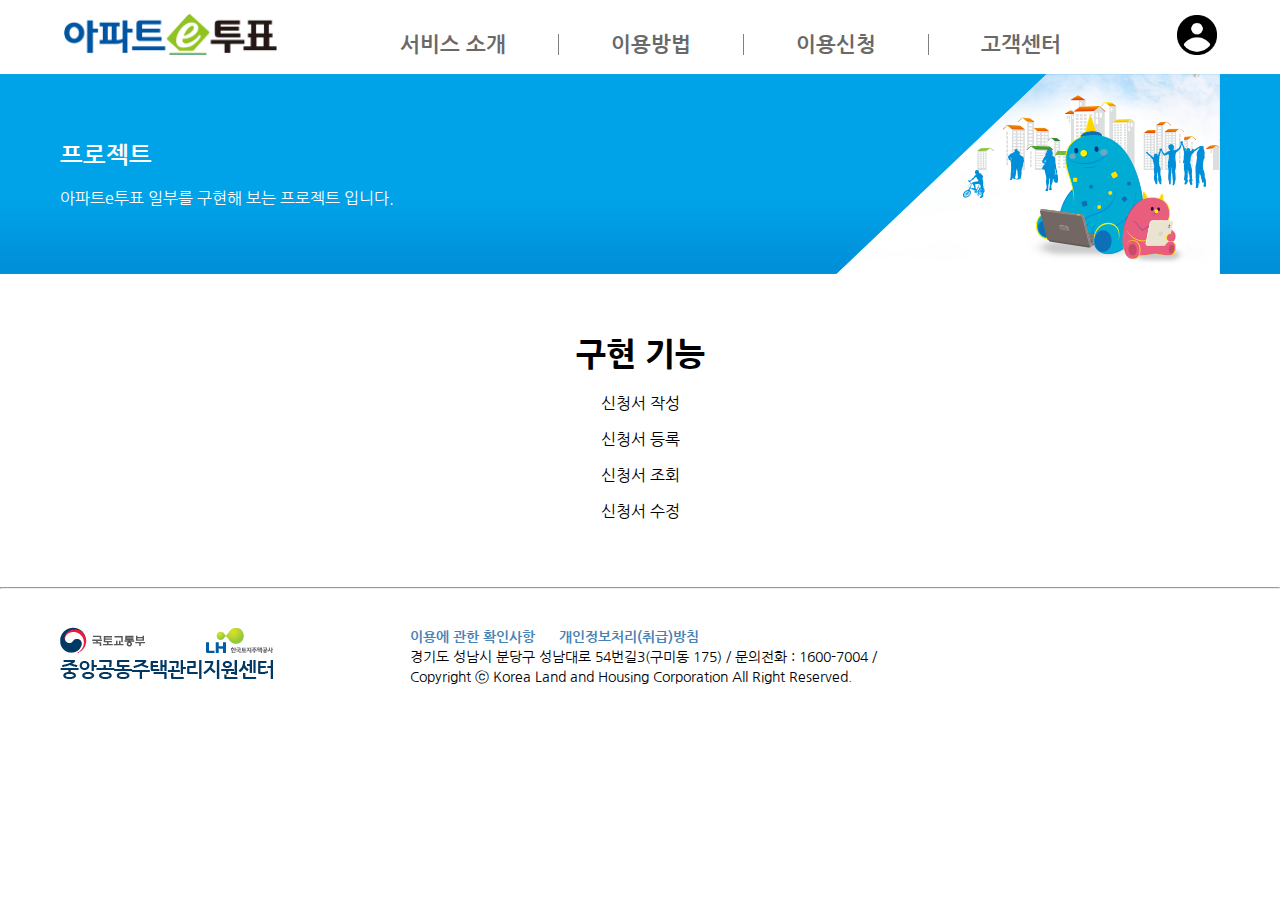
<file: WebContent/index.html>
<!DOCTYPE html>
<html lang="ko">

<head>
<meta charset="UTF-8">
<meta name="viewport" content="width=device-width, initial-scale=1.0">
<meta http-equiv="X-UA-Compatible" content="ie=edge">
<title>아파트 e투표</title>
<link rel="stylesheet" href="css/common.css">
<link rel="stylesheet" href="css/applicationApplyPolicy.css">
</head>

<body>
	<nav>
		<div class="menuWrap limitWidth">
			<div class="logo">
				<a href="#"></a>
			</div>
			<div class="menu">
				<ul>
					<li>서비스 소개</li>
					<li>이용방법</li>
					<li>이용신청</li>
					<li>고객센터</li>
				</ul>
				<div class="dropDownMenuWrap">
					<div class="dropDownMenu">
						<ul>
							<li>
								<ul>
									<li>서비스 안내</li>
								</ul>
							</li>
							<li>
								<ul>
									<li>이용 절차</li>
									<li>이용수수료</li>
								</ul>
							</li>
							<li>
								<ul>
									<li><a href="/kvoting/application/add">이용신청서 작성</a></li>
									<li><a href="/kvoting/application/list">이용신청서 조회(수정)</a></li>
								</ul>
							</li>
							<li>
								<ul>
									<li>공지사항</li>
									<li>자료실</li>
									<li><a href="/kvoting/qnaBoard/add">질문과 답변</a></li>
								</ul>
							</li>
						</ul>
					</div>
				</div>
			</div>
			<div class="loginIconWrap">
				<div class="loginIcon"></div>
			</div>
		</div>
		<div class="navbg">
			<div class="limitWidth verticalCenter">
				<div class="navTxt">
					<div class="verticalCenter">
						<h2>프로젝트</h2>
						<p>아파트e투표 일부를 구현해 보는 프로젝트 입니다.</p>
					</div>
				</div>
				<div class="navImg"></div>
			</div>
		</div>
	</nav>

	<main>
	<div class="limitWidth">
		<div class="contents">
			<p style="padding-left: 30px;">&nbsp;</p>
			<h1 style="text-align: center;">
				<strong>구현 기능</strong>
			</h1>
			<p style="text-align: center;">신청서 작성</p>
			<p style="text-align: center;">신청서 등록</p>
			<p style="text-align: center;">신청서 조회</p>
			<p style="text-align: center;">신청서 수정</p>
		</div>
	</div>
	</main>

	<footer>
		<hr>
		<div class="limitWidth">
			<div class="contents">
				<div class="footerLogo">
					<img src="images/f_logo.png" alt="중앙공동주택관리지원센터">
				</div>
				<div class="footerTxt">
					<div class="policyLink">
						<a href="#">이용에 관한 확인사항</a> &nbsp&nbsp&nbsp&nbsp <a href="#">개인정보처리(취급)방침</a>
					</div>
					<div class="copyright">
						경기도 성남시 분당구 성남대로 54번길3(구미동 175) / 문의전화 : 1600-7004 /<br>
						Copyright ⓒ Korea Land and Housing Corporation All Right Reserved.
					</div>
				</div>
			</div>
		</div>
	</footer>

	<script src="js/applicationApplyPolicy.js"></script>
</body>

</html>
</file>
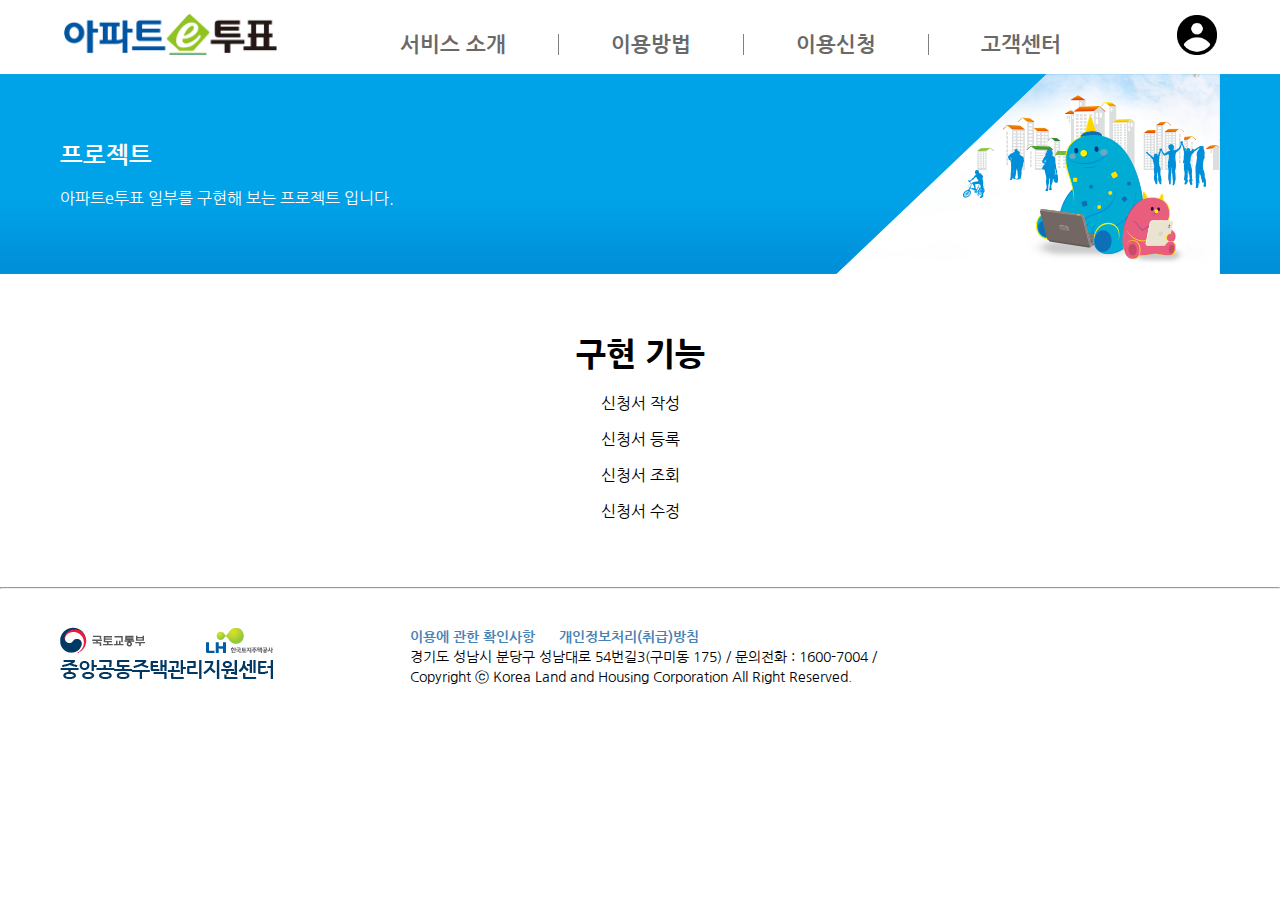
<file: WebContent/application/index.html>
<!DOCTYPE html>
<html lang="ko">

<head>
<meta charset="UTF-8">
<meta name="viewport" content="width=device-width, initial-scale=1.0">
<meta http-equiv="X-UA-Compatible" content="ie=edge">
<title>아파트 e투표</title>
<link rel="stylesheet" href="css/common.css">
<link rel="stylesheet" href="css/applicationApplyPolicy.css">
</head>

<body>
	<nav>
		<div class="menuWrap limitWidth">
			<div class="logo">
				<a href="#"></a>
			</div>
			<div class="menu">
				<ul>
					<li>서비스 소개</li>
					<li>이용방법</li>
					<li>이용신청</li>
					<li>고객센터</li>
				</ul>
				<div class="dropDownMenuWrap">
					<div class="dropDownMenu">
						<ul>
							<li>
								<ul>
									<li>서비스 안내</li>
								</ul>
							</li>
							<li>
								<ul>
									<li>이용 절차</li>
									<li>이용수수료</li>
								</ul>
							</li>
							<li>
								<ul>
									<li><a href="/kvoting/application/applicationApplyPolicy.html">이용신청서 작성</a></li>
									<li><a href="/kvoting/application/applicationRequestForm.html">이용신청서 조회(수정)</a></li>
								</ul>
							</li>
							<li>
								<ul>
									<li>공지사항</li>
									<li>자료실</li>
									<li>질문과 답변</li>
								</ul>
							</li>
						</ul>
					</div>
				</div>
			</div>
			<div class="loginIconWrap">
				<div class="loginIcon"></div>
			</div>
		</div>
		<div class="navbg">
			<div class="limitWidth verticalCenter">
				<div class="navTxt">
					<div class="verticalCenter">
						<h2>프로젝트</h2>
						<p>아파트e투표 일부를 구현해 보는 프로젝트 입니다.</p>
					</div>
				</div>
				<div class="navImg"></div>
			</div>
		</div>
	</nav>

	<main>
	<div class="limitWidth">
		<div class="contents">
			<p style="padding-left: 30px;">&nbsp;</p>
			<h1 style="text-align: center;">
				<strong>구현 기능</strong>
			</h1>
			<p style="text-align: center;">신청서 작성</p>
			<p style="text-align: center;">신청서 등록</p>
			<p style="text-align: center;">신청서 조회</p>
			<p style="text-align: center;">신청서 수정</p>
		</div>
	</div>
	</main>

	<footer>
		<hr>
		<div class="limitWidth">
			<div class="contents">
				<div class="footerLogo">
					<img src="images/f_logo.png" alt="중앙공동주택관리지원센터">
				</div>
				<div class="footerTxt">
					<div class="policyLink">
						<a href="#">이용에 관한 확인사항</a> &nbsp&nbsp&nbsp&nbsp <a href="#">개인정보처리(취급)방침</a>
					</div>
					<div class="copyright">
						경기도 성남시 분당구 성남대로 54번길3(구미동 175) / 문의전화 : 1600-7004 /<br>
						Copyright ⓒ Korea Land and Housing Corporation All Right Reserved.
					</div>
				</div>
			</div>
		</div>
	</footer>

	<script src="js/applicationApplyPolicy.js"></script>
</body>

</html>
</file>
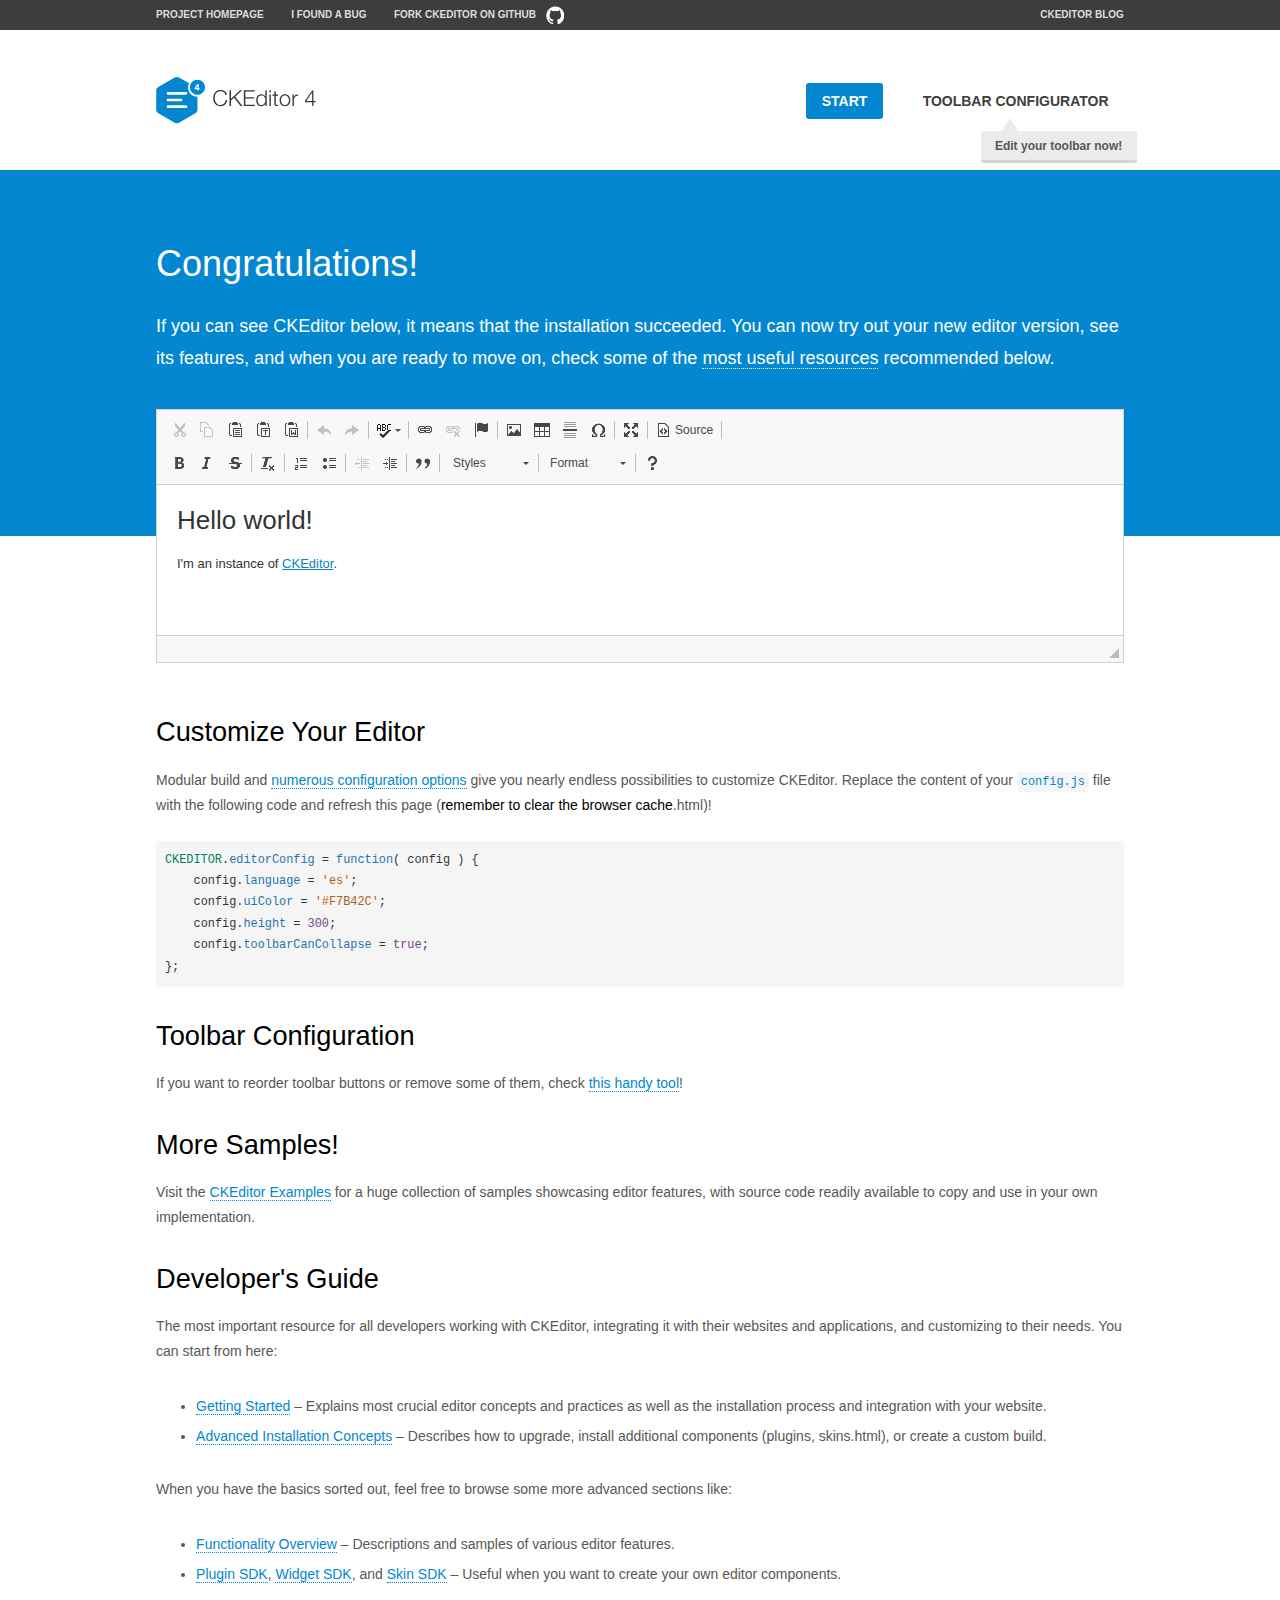
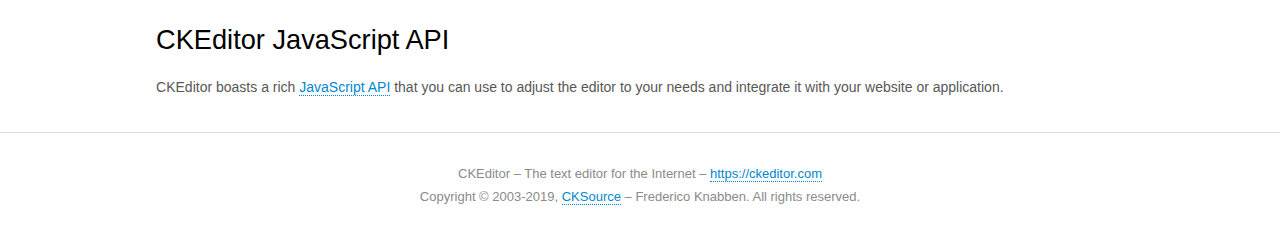
<file: WebContent/ckeditor/samples/index.html>
<!DOCTYPE html>
<!--
Copyright (c) 2003-2019, CKSource - Frederico Knabben. All rights reserved.
For licensing, see LICENSE.md or https://ckeditor.com/legal/ckeditor-oss-license
-->
<html>
<head>
	<meta charset="utf-8">
	<title>CKEditor Sample</title>
	<script src="../ckeditor.js"></script>
	<script src="js/sample.js"></script>
	<link rel="stylesheet" href="css/samples.css">
	<link rel="stylesheet" href="toolbarconfigurator/lib/codemirror/neo.css">
</head>
<body id="main">

<nav class="navigation-a">
	<div class="grid-container">
		<ul class="navigation-a-left grid-width-70">
			<li><a href="https://ckeditor.com/ckeditor-4/">Project Homepage</a></li>
			<li><a href="https://github.com/ckeditor/ckeditor-dev/issues">I found a bug</a></li>
			<li><a href="https://github.com/ckeditor/ckeditor-dev" class="icon-pos-right icon-navigation-a-github">Fork CKEditor on GitHub</a></li>
		</ul>
		<ul class="navigation-a-right grid-width-30">
			<li><a href="https://ckeditor.com/blog/">CKEditor Blog</a></li>
		</ul>
	</div>
</nav>

<header class="header-a">
	<div class="grid-container">
		<h1 class="header-a-logo grid-width-30">
			<a href="index.html"><img src="img/logo.svg" onerror="this.src='img/logo.png'; this.onerror=null;" alt="CKEditor Sample"></a>
		</h1>

		<nav class="navigation-b grid-width-70">
			<ul>
				<li><a href="index.html" class="button-a button-a-background">Start</a></li>
				<li><a href="toolbarconfigurator/index.html" class="button-a">Toolbar configurator <span class="balloon-a balloon-a-nw">Edit your toolbar now!</span></a></li>
			</ul>
		</nav>
	</div>
</header>

<main>
	<div class="adjoined-top">
		<div class="grid-container">
			<div class="content grid-width-100">
				<h1>Congratulations!</h1>
				<p>
					If you can see CKEditor below, it means that the installation succeeded.
					You can now try out your new editor version, see its features, and when you are ready to move on, check some of the <a href="#sample-customize">most useful resources</a> recommended below.
				</p>
			</div>
		</div>
	</div>
	<div class="adjoined-bottom">
		<div class="grid-container">
			<div class="grid-width-100">
				<div id="editor">
					<h1>Hello world!</h1>
					<p>I'm an instance of <a href="https://ckeditor.com">CKEditor</a>.</p>
				</div>
			</div>
		</div>
	</div>

	<div class="grid-container">
		<div class="content grid-width-100">
			<section id="sample-customize">
				<h2>Customize Your Editor</h2>
				<p>Modular build and <a href="https://ckeditor.com/docs/ckeditor4/latest/guide/dev_configuration.html">numerous configuration options</a> give you nearly endless possibilities to customize CKEditor. Replace the content of your <code><a href="../config.js">config.js</a></code> file with the following code and refresh this page (<strong>remember to clear the browser cache</strong>.html)!</p>
		<pre class="cm-s-neo CodeMirror"><code><span style="padding-right: 0.1px;"><span class="cm-variable">CKEDITOR</span>.<span class="cm-property">editorConfig</span> <span class="cm-operator">=</span> <span class="cm-keyword">function</span>( <span class="cm-def">config</span> ) {</span>
<span style="padding-right: 0.1px;"><span class="cm-tab">	</span><span class="cm-variable-2">config</span>.<span class="cm-property">language</span> <span class="cm-operator">=</span> <span class="cm-string">'es'</span>;</span>
<span style="padding-right: 0.1px;"><span class="cm-tab">	</span><span class="cm-variable-2">config</span>.<span class="cm-property">uiColor</span> <span class="cm-operator">=</span> <span class="cm-string">'#F7B42C'</span>;</span>
<span style="padding-right: 0.1px;"><span class="cm-tab">	</span><span class="cm-variable-2">config</span>.<span class="cm-property">height</span> <span class="cm-operator">=</span> <span class="cm-number">300</span>;</span>
<span style="padding-right: 0.1px;"><span class="cm-tab">	</span><span class="cm-variable-2">config</span>.<span class="cm-property">toolbarCanCollapse</span> <span class="cm-operator">=</span> <span class="cm-atom">true</span>;</span>
<span style="padding-right: 0.1px;">};</span></code></pre>
			</section>

			<section>
				<h2>Toolbar Configuration</h2>
				<p>If you want to reorder toolbar buttons or remove some of them, check <a href="toolbarconfigurator/index.html">this handy tool</a>!</p>
			</section>

			<section>
				<h2>More Samples!</h2>
				<p>Visit the <a href="https://ckeditor.com/docs/ckeditor4/latest/examples/index.html">CKEditor Examples</a> for a huge collection of samples showcasing editor features, with source code readily available to copy and use in your own implementation.</p>
			</section>

			<section>
				<h2>Developer's Guide</h2>
				<p>The most important resource for all developers working with CKEditor, integrating it with their websites and applications, and customizing to their needs. You can start from here:</p>
				<ul>
					<li><a href="https://ckeditor.com/docs/ckeditor4/latest/guide/dev_installation.html">Getting Started</a> &ndash; Explains most crucial editor concepts and practices as well as the installation process and integration with your website.</li>
					<li><a href="https://ckeditor.com/docs/ckeditor4/latest/guide/dev_advanced_installation.html">Advanced Installation Concepts</a> &ndash; Describes how to upgrade, install additional components (plugins, skins.html), or create a custom build.</li>
				</ul>
					<p>When you have the basics sorted out, feel free to browse some more advanced sections like:</p>
				<ul>
					<li><a href="https://ckeditor.com/docs/ckeditor4/latest/guide/dev_features.html">Functionality Overview</a> &ndash; Descriptions and samples of various editor features.</li>
					<li><a href="https://ckeditor.com/docs/ckeditor4/latest/guide/plugin_sdk_intro.html">Plugin SDK</a>, <a href="https://ckeditor.com/docs/ckeditor4/latest/guide/widget_sdk_intro.html">Widget SDK</a>, and <a href="https://ckeditor.com/docs/ckeditor4/latest/guide/skin_sdk_intro.html">Skin SDK</a> &ndash; Useful when you want to create your own editor components.</li>
				</ul>
			</section>

			<section>
				<h2>CKEditor JavaScript API</h2>
				<p>CKEditor boasts a rich <a href="https://ckeditor.com/docs/ckeditor4/latest/api/index.html">JavaScript API</a> that you can use to adjust the editor to your needs and integrate it with your website or application.</p>
			</section>
		</div>
	</div>
</main>

<footer class="footer-a grid-container">
	<div class="grid-container">
		<p class="grid-width-100">
			CKEditor &ndash; The text editor for the Internet &ndash; <a class="samples" href="https://ckeditor.com/">https://ckeditor.com</a>
		</p>
		<p class="grid-width-100" id="copy">
			Copyright &copy; 2003-2019, <a class="samples" href="https://cksource.com/">CKSource</a> &ndash; Frederico Knabben. All rights reserved.
		</p>
	</div>
</footer>
<script>
	initSample();
</script>

</body>
</html>
</file>
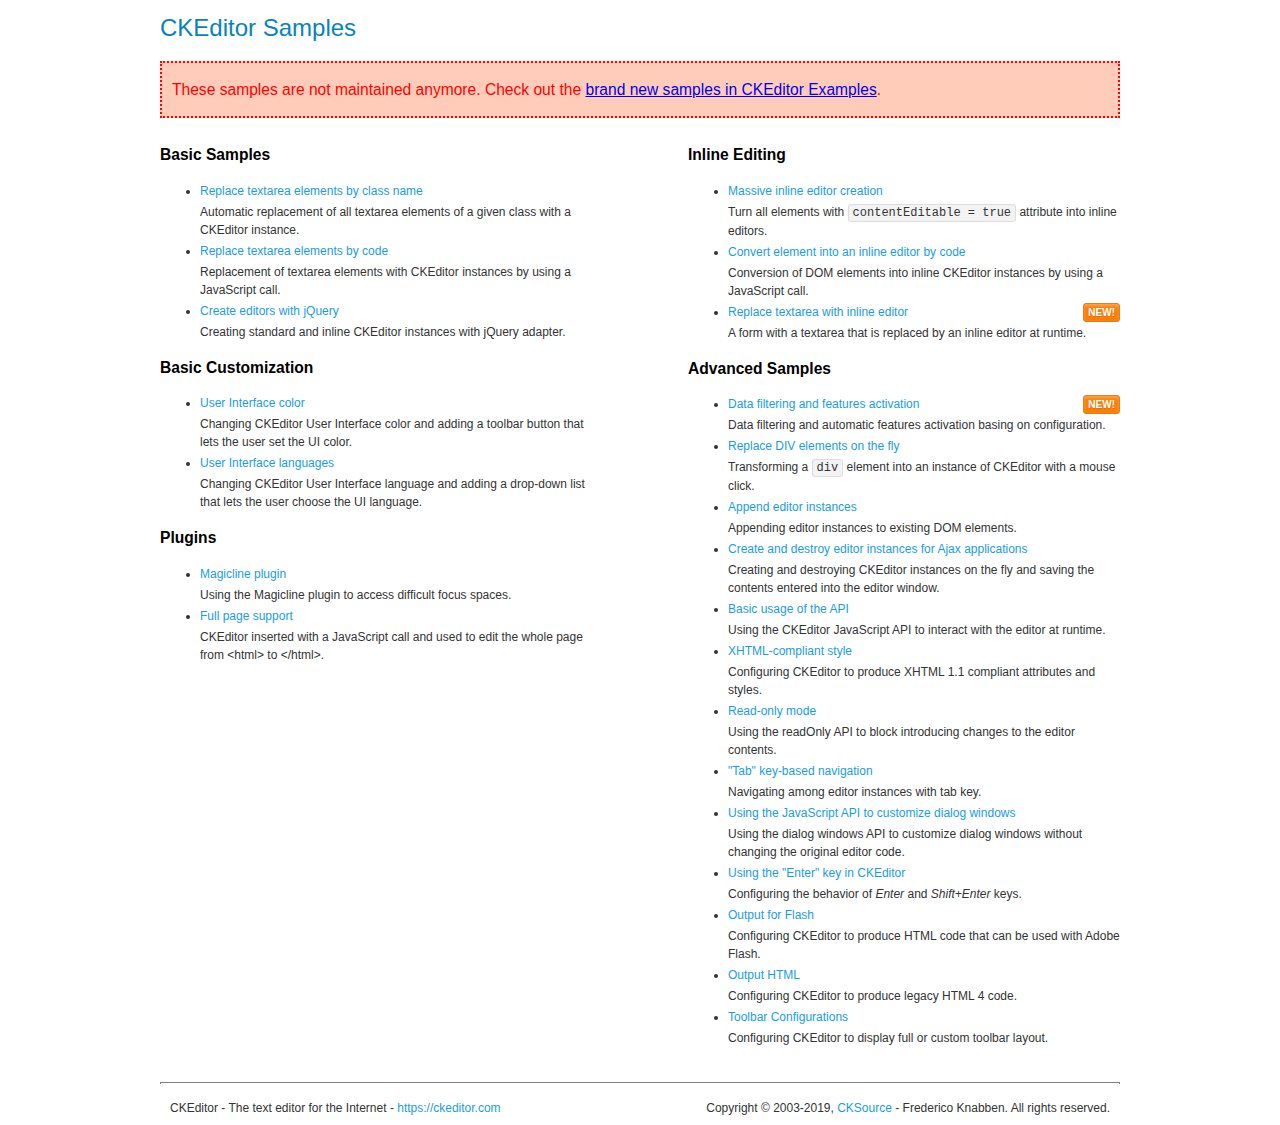
<file: WebContent/ckeditor/samples/old/index.html>
<!DOCTYPE html>
<!--
Copyright (c) 2003-2019, CKSource - Frederico Knabben. All rights reserved.
For licensing, see LICENSE.md or https://ckeditor.com/legal/ckeditor-oss-license
-->
<html>
<head>
	<meta charset="utf-8">
	<title>CKEditor Samples</title>
	<link rel="stylesheet" href="sample.css">
</head>
<body>
	<h1 class="samples">
		CKEditor Samples
	</h1>
	<div class="warning deprecated">
		These samples are not maintained anymore. Check out the <a href="https://ckeditor.com/docs/ckeditor4/latest/examples/index.html">brand new samples in CKEditor Examples</a>.
	</div>
	<div class="twoColumns">
		<div class="twoColumnsLeft">
			<h2 class="samples">
				Basic Samples
			</h2>
			<dl class="samples">
				<dt><a class="samples" href="replacebyclass.html">Replace textarea elements by class name</a></dt>
				<dd>Automatic replacement of all textarea elements of a given class with a CKEditor instance.</dd>

				<dt><a class="samples" href="replacebycode.html">Replace textarea elements by code</a></dt>
				<dd>Replacement of textarea elements with CKEditor instances by using a JavaScript call.</dd>

				<dt><a class="samples" href="jquery.html">Create editors with jQuery</a></dt>
				<dd>Creating standard and inline CKEditor instances with jQuery adapter.</dd>
			</dl>

			<h2 class="samples">
				Basic Customization
			</h2>
			<dl class="samples">
				<dt><a class="samples" href="uicolor.html">User Interface color</a></dt>
				<dd>Changing CKEditor User Interface color and adding a toolbar button that lets the user set the UI color.</dd>

				<dt><a class="samples" href="uilanguages.html">User Interface languages</a></dt>
				<dd>Changing CKEditor User Interface language and adding a drop-down list that lets the user choose the UI language.</dd>
			</dl>


			<h2 class="samples">Plugins</h2>
<dl class="samples">
<dt><a class="samples" href="magicline/magicline.html">Magicline plugin</a></dt>
<dd>Using the Magicline plugin to access difficult focus spaces.</dd>

<dt><a class="samples" href="wysiwygarea/fullpage.html">Full page support</a></dt>
<dd>CKEditor inserted with a JavaScript call and used to edit the whole page from &lt;html&gt; to &lt;/html&gt;.</dd>
</dl>
		</div>
		<div class="twoColumnsRight">
			<h2 class="samples">
				Inline Editing
			</h2>
			<dl class="samples">
				<dt><a class="samples" href="inlineall.html">Massive inline editor creation</a></dt>
				<dd>Turn all elements with <code>contentEditable = true</code> attribute into inline editors.</dd>

				<dt><a class="samples" href="inlinebycode.html">Convert element into an inline editor by code</a></dt>
				<dd>Conversion of DOM elements into inline CKEditor instances by using a JavaScript call.</dd>

				<dt><a class="samples" href="inlinetextarea.html">Replace textarea with inline editor</a> <span class="new">New!</span></dt>
				<dd>A form with a textarea that is replaced by an inline editor at runtime.</dd>

				
			</dl>

			<h2 class="samples">
				Advanced Samples
			</h2>
			<dl class="samples">
				<dt><a class="samples" href="datafiltering.html">Data filtering and features activation</a> <span class="new">New!</span></dt>
				<dd>Data filtering and automatic features activation basing on configuration.</dd>

				<dt><a class="samples" href="divreplace.html">Replace DIV elements on the fly</a></dt>
				<dd>Transforming a <code>div</code> element into an instance of CKEditor with a mouse click.</dd>

				<dt><a class="samples" href="appendto.html">Append editor instances</a></dt>
				<dd>Appending editor instances to existing DOM elements.</dd>

				<dt><a class="samples" href="ajax.html">Create and destroy editor instances for Ajax applications</a></dt>
				<dd>Creating and destroying CKEditor instances on the fly and saving the contents entered into the editor window.</dd>

				<dt><a class="samples" href="api.html">Basic usage of the API</a></dt>
				<dd>Using the CKEditor JavaScript API to interact with the editor at runtime.</dd>

				<dt><a class="samples" href="xhtmlstyle.html">XHTML-compliant style</a></dt>
				<dd>Configuring CKEditor to produce XHTML 1.1 compliant attributes and styles.</dd>

				<dt><a class="samples" href="readonly.html">Read-only mode</a></dt>
				<dd>Using the readOnly API to block introducing changes to the editor contents.</dd>

				<dt><a class="samples" href="tabindex.html">"Tab" key-based navigation</a></dt>
				<dd>Navigating among editor instances with tab key.</dd>


				
<dt><a class="samples" href="dialog/dialog.html">Using the JavaScript API to customize dialog windows</a></dt>
<dd>Using the dialog windows API to customize dialog windows without changing the original editor code.</dd>

<dt><a class="samples" href="enterkey/enterkey.html">Using the &quot;Enter&quot; key in CKEditor</a></dt>
<dd>Configuring the behavior of <em>Enter</em> and <em>Shift+Enter</em> keys.</dd>

<dt><a class="samples" href="htmlwriter/outputforflash.html">Output for Flash</a></dt>
<dd>Configuring CKEditor to produce HTML code that can be used with Adobe Flash.</dd>

<dt><a class="samples" href="htmlwriter/outputhtml.html">Output HTML</a></dt>
<dd>Configuring CKEditor to produce legacy HTML 4 code.</dd>

<dt><a class="samples" href="toolbar/toolbar.html">Toolbar Configurations</a></dt>
<dd>Configuring CKEditor to display full or custom toolbar layout.</dd>

			</dl>
		</div>
	</div>
	<div id="footer">
		<hr>
		<p>
			CKEditor - The text editor for the Internet - <a class="samples" href="https://ckeditor.com/">https://ckeditor.com</a>
		</p>
		<p id="copy">
			Copyright &copy; 2003-2019, <a class="samples" href="https://cksource.com/">CKSource</a> - Frederico Knabben. All rights reserved.
		</p>
	</div>
</body>
</html>
</file>
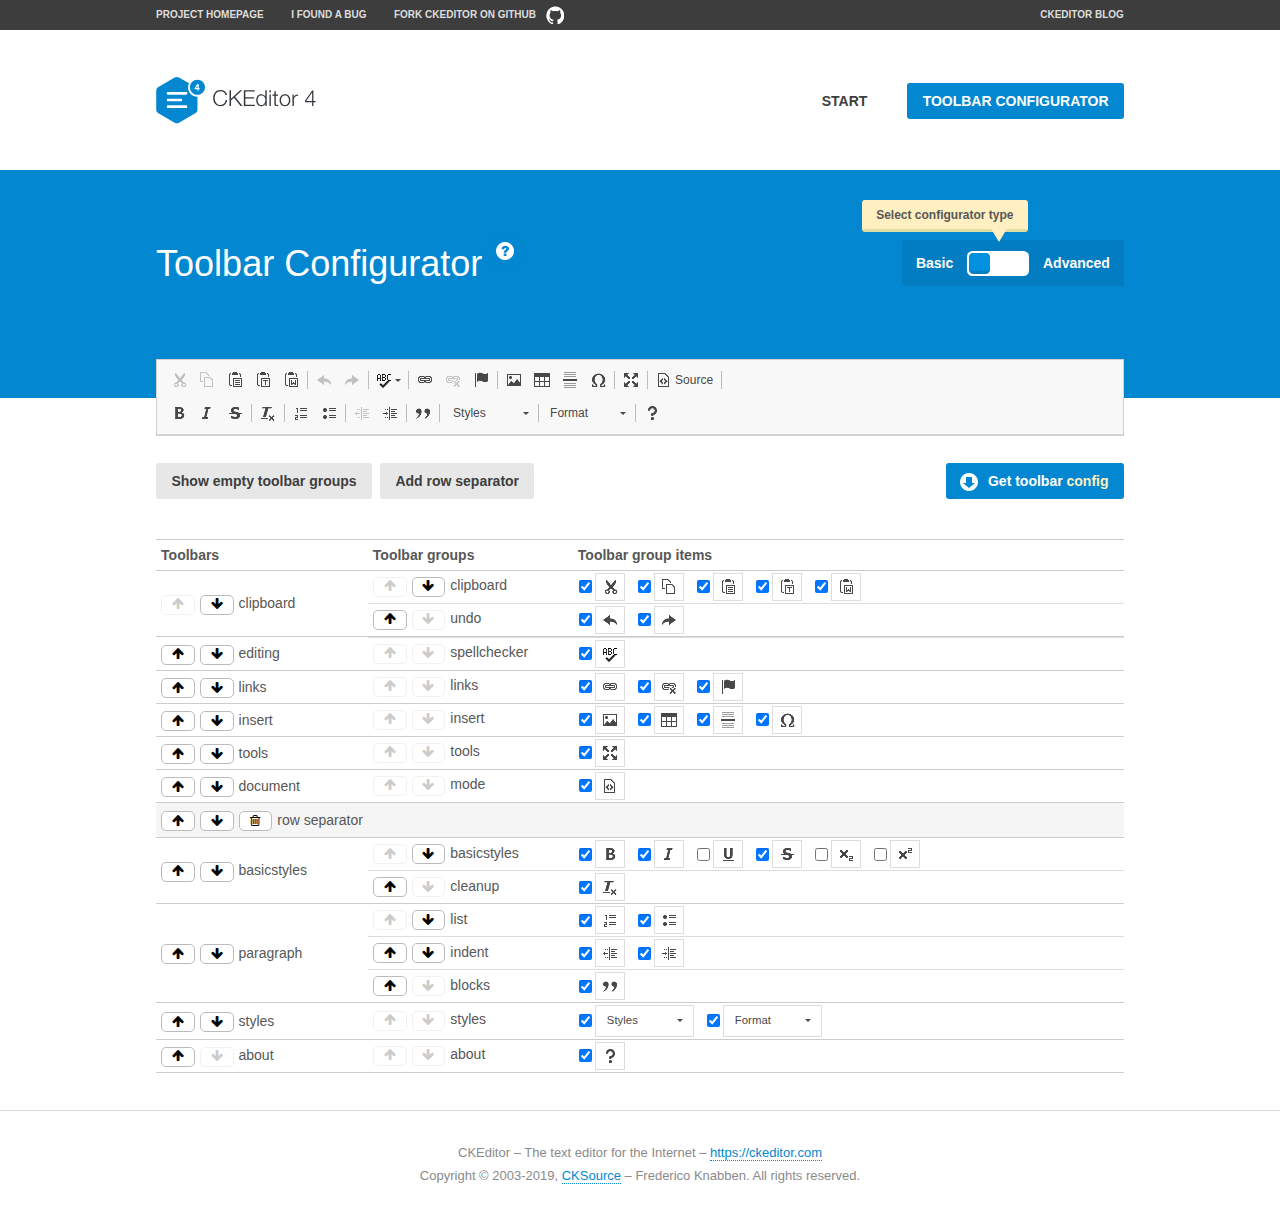
<file: WebContent/ckeditor/samples/toolbarconfigurator/index.html>
<!DOCTYPE html>
<!--
Copyright (c) 2003-2019, CKSource - Frederico Knabben. All rights reserved.
For licensing, see LICENSE.md or https://ckeditor.com/legal/ckeditor-oss-license
-->
<!--[if IE 8]><html class="ie8"><![endif]-->
<!--[if gt IE 8]><html><![endif]-->
<!--[if !IE]><!--><html><!--<![endif]-->
<head>
	<meta charset="utf-8">
	<title>Toolbar Configurator</title>
	<script src="../../ckeditor.js"></script>
	<script>
		if ( CKEDITOR.env.ie && CKEDITOR.env.version < 9 )
			CKEDITOR.tools.enableHtml5Elements( document );
	</script>
	<link rel="stylesheet" href="lib/codemirror/codemirror.css">
	<link rel="stylesheet" href="lib/codemirror/show-hint.css">
	<link rel="stylesheet" href="lib/codemirror/neo.css">
	<link rel="stylesheet" href="css/fontello.css">
	<link rel="stylesheet" href="../css/samples.css">
</head>
<body id="toolbar">

<nav class="navigation-a">
	<div class="grid-container">
		<ul class="navigation-a-left grid-width-70">
			<li><a href="https://ckeditor.com/ckeditor-4/">Project Homepage</a></li>
			<li><a href="https://github.com/ckeditor/ckeditor-dev/issues">I found a bug</a></li>
			<li><a href="https://github.com/ckeditor/ckeditor-dev" class="icon-pos-right icon-navigation-a-github">Fork CKEditor on GitHub</a></li>
		</ul>
		<ul class="navigation-a-right grid-width-30">
			<li><a href="https://ckeditor.com/blog/">CKEditor Blog</a></li>
		</ul>
	</div>
</nav>

<header class="header-a">
	<div class="grid-container">
		<h1 class="header-a-logo grid-width-30">
			<a href="../index.html"><img src="../img/logo.svg" onerror="this.src='../img/logo.png'; this.onerror=null;" alt="CKEditor Logo"></a>
		</h1>
		<nav class="navigation-b grid-width-70">
			<ul>
				<li><a href="../index.html"  class="button-a">Start</a></li>
				<li><a href="index.html"  class="button-a button-a-background">Toolbar configurator</a></li>
			</ul>
		</nav>
	</div>
</header>

<main>
	<div class="adjoined-top">
		<div class="grid-container">
			<div class="content grid-width-100">
				<div class="grid-container-nested">
					<h1 class="grid-width-60">
						Toolbar Configurator
						<a href="#help-content" type="button" title="Configurator help" id="help" class="button-a button-a-background button-a-no-text icon-pos-left icon-question-mark">Help</a>
					</h1>

					<div class="grid-width-40 grid-switch-magic">
						<div class="switch">
							<span class="balloon-a balloon-a-se">Select configurator type</span>
							<input type="radio" name="radio" data-num="1" id="radio-basic" />
							<input type="radio" name="radio" data-num="2" id="radio-advanced" />
							<label data-for="1" for="radio-basic">Basic</label>
							<span class="switch-inner">
								<span class="handler"></span>
							</span>
							<label data-for="2" for="radio-advanced">Advanced</label>
						</div>
					</div>
				</div>
			</div>
		</div>
	</div>
	<div class="adjoined-bottom">
		<div class="grid-container">
			<div class="grid-width-100">
				<div class="editors-container">
					<div id="editor-basic"></div>
					<div id="editor-advanced"></div>
				</div>
			</div>
		</div>
	</div>

	<div class="grid-container configurator">
		<div class="content grid-width-100">
			<div class="configurator">
				<div>
					<div id="toolbarModifierWrapper"></div>
				</div>
			</div>
		</div>
	</div>

	<div id="help-content">
		<div class="grid-container">
			<div class="grid-width-100">
				<h2>What Am I Doing Here?</h2>

				<div class="grid-container grid-container-nested">
					<div class="basic">
						<div class="grid-width-50">
							<p>Arrange <a href="https://ckeditor.com/docs/ckeditor4/latest/api/CKEDITOR_config.html#cfg-toolbarGroups">toolbar groups</a>, toggle <a href="https://ckeditor.com/docs/ckeditor4/latest/api/CKEDITOR_config.html#cfg-removeButtons">button visibility</a> according to your needs and get your toolbar configuration.</p>
							<p>You can replace the content of the <a href="../../config.js"><code>config.js</code></a> file with the generated configuration. If you already set some configuration options you will need to merge both configurations.</p>
						</div>
						<div class="grid-width-50">
							<p>Read more about different ways of <a href="https://ckeditor.com/docs/ckeditor4/latest/guide/dev_configuration.html">setting configuration</a> and do not forget about <strong>clearing browser cache</strong>.</p>
							<p>Arranging toolbar groups is the recommended way of configuring the toolbar, but if you need more freedom you can use the <a href="#advanced">advanced configurator</a>.</p>
						</div>
					</div>
					<div class="advanced" style="display: none;">
						<div class="grid-width-50">
							<p>With this code editor you can edit your <a href="https://ckeditor.com/docs/ckeditor4/latest/api/CKEDITOR_config.html#cfg-toolbar">toolbar configuration</a> live.</p>
							<p>You can replace the content of the <a href="../../config.js"><code>config.js</code></a> file with the generated configuration. If you already set some configuration options you will need to merge both configurations.</p>
						</div>
						<div class="grid-width-50">
							<p>Read more about different ways of <a href="https://ckeditor.com/docs/ckeditor4/latest/guide/dev_configuration.html">setting configuration</a> and do not forget about <strong>clearing browser cache</strong>.</p>
						</div>
					</div>
				</div>

				<p class="grid-container grid-container-nested">
					<button type="button" class="help-content-close grid-width-100 button-a button-a-background">Got it. Let's play!</button>
				</p>
			</div>
		</div>
	</div>
</main>

<footer class="footer-a grid-container">
	<p class="grid-width-100">
		CKEditor &ndash; The text editor for the Internet &ndash; <a class="samples" href="https://ckeditor.com/">https://ckeditor.com</a>
	</p>
	<p class="grid-width-100" id="copy">
		Copyright &copy; 2003-2019, <a class="samples" href="https://cksource.com/">CKSource</a> &ndash; Frederico Knabben. All rights reserved.
	</p>
</footer>

<script src="lib/codemirror/codemirror.js"></script>
<script src="lib/codemirror/javascript.js"></script>
<script src="lib/codemirror/show-hint.js"></script>

<script src="js/fulltoolbareditor.js"></script>
<script src="js/abstracttoolbarmodifier.js"></script>
<script src="js/toolbarmodifier.js"></script>
<script src="js/toolbartextmodifier.js"></script>
<script src="../js/sf.js"></script>

<script>
	( function() {
		'use strict';

		var mode = ( window.location.hash.substr( 1 ) === 'advanced' ) ? 'advanced' : 'basic',
			configuratorSection = CKEDITOR.document.findOne( 'main > .grid-container.configurator' ),
			basicInstruction = CKEDITOR.document.findOne( '#help-content .basic' ),
			advancedInstruction = CKEDITOR.document.findOne( '#help-content .advanced' ),

			// Configurator mode switcher.
			modeSwitchBasic = CKEDITOR.document.getById( 'radio-basic' ),
			modeSwitchAdvanced = CKEDITOR.document.getById( 'radio-advanced' );

		// Initial setup
		function updateSwitcher() {
			if ( mode === 'advanced' ) {
				modeSwitchAdvanced.$.checked = true;
			} else {
				modeSwitchBasic.$.checked = true;
			}
		}

		updateSwitcher();

		CKEDITOR.document.getWindow().on( 'hashchange', function( e ) {
			var hash = window.location.hash.substr( 1 );
			if ( !( hash === 'advanced' || hash === 'basic' ) ) {
				return;
			}
			mode = hash;
			onToolbarsDone( mode );
		} );

		CKEDITOR.document.getWindow().on( 'resize', function() {
			updateToolbar( ( mode === 'basic' ? toolbarModifier : toolbarTextModifier )[ 'editorInstance' ] );
		} );

		function onRefresh( modifier ) {
			modifier = modifier || this;

			if ( mode === 'basic' && modifier instanceof ToolbarConfigurator.ToolbarTextModifier ) {
				return;
			}

			// CodeMirror container becomes visible, so we need to refresh and to avoid rendering problems.
			if ( mode === 'advanced' && modifier instanceof ToolbarConfigurator.ToolbarTextModifier ) {
				modifier.codeContainer.refresh();
			}

			updateToolbar( modifier.editorInstance );
		}

		function updateToolbar( editor ) {
			var editorContainer = editor.container;

			// Not always editor is loaded.
			if ( !editorContainer ) {
				return;
			}

			var displayStyle = editorContainer.getStyle( 'display' );

			editorContainer.setStyle( 'display', 'block' );

			var newHeight = editorContainer.getSize( 'height' );

			var newMarginTop = parseInt( editorContainer.getComputedStyle( 'margin-top' ), 10 );
			newMarginTop = ( isNaN( newMarginTop ) ? 0 : Number( newMarginTop ) );

			var newMarginBottom = parseInt( editorContainer.getComputedStyle( 'margin-bottom' ), 10 );
			newMarginBottom = ( isNaN( newMarginBottom ) ? 0 : Number( newMarginBottom ) );

			var result = newHeight + newMarginTop + newMarginBottom;

			editorContainer.setStyle( 'display', displayStyle );

			editor.container.getAscendant( 'div' ).setStyle( 'height', result + 'px' );
		}

		var toolbarModifier = new ToolbarConfigurator.ToolbarModifier( 'editor-basic' );

		var done = 0;
		toolbarModifier.init( onToolbarInit );
		toolbarModifier.onRefresh = onRefresh;

		CKEDITOR.document.getById( 'toolbarModifierWrapper' ).append( toolbarModifier.mainContainer );

		var toolbarTextModifier = new ToolbarConfigurator.ToolbarTextModifier( 'editor-advanced' );
		toolbarTextModifier.init( onToolbarInit );
		toolbarTextModifier.onRefresh = onRefresh;

		function onToolbarInit() {
			if ( ++done === 2 ) {
				onToolbarsDone();

				positionSticky.watch( CKEDITOR.document.findOne( '.toolbar' ), function() {
					return mode === 'advanced';
				} );
			}
		}

		function onToolbarsDone() {
			if ( mode === 'basic' ) {
				toggleModeBasic( false );
			} else {
				toggleModeAdvanced( false );
			}

			updateSwitcher();

			setTimeout( function() {
				CKEDITOR.document.findOne( '.editors-container' ).addClass( 'active' );
				CKEDITOR.document.findOne( '#toolbarModifierWrapper' ).addClass( 'active' );
			}, 200 );
		}

		CKEDITOR.document.getById( 'toolbarModifierWrapper' ).append( toolbarTextModifier.mainContainer );

		function toogleModeSwitch( onElement, offElement, onModifier, offModifier ) {
			onElement.addClass( 'fancy-button-active' );
			offElement.removeClass( 'fancy-button-active' );

			onModifier.showUI();
			offModifier.hideUI();
		}

		function toggleModeBasic( callOnRefresh ) {
			callOnRefresh = ( callOnRefresh !== false );
			mode = 'basic';
			window.location.hash = '#basic';
			toogleModeSwitch( modeSwitchBasic, modeSwitchAdvanced, toolbarModifier, toolbarTextModifier );

			configuratorSection.removeClass( 'freed-width' );
			basicInstruction.show();
			advancedInstruction.hide();

			callOnRefresh && onRefresh( toolbarModifier );
		}

		function toggleModeAdvanced( callOnRefresh ) {
			callOnRefresh = ( callOnRefresh !== false );
			mode = 'advanced';
			window.location.hash = '#advanced';
			toogleModeSwitch( modeSwitchAdvanced, modeSwitchBasic, toolbarTextModifier, toolbarModifier );

			configuratorSection.addClass( 'freed-width' );
			advancedInstruction.show();
			basicInstruction.hide();

			callOnRefresh && onRefresh( toolbarTextModifier );
		}

		modeSwitchBasic.on( 'click', toggleModeBasic );
		modeSwitchAdvanced.on( 'click', toggleModeAdvanced );

		//
		// Position:sticky for the toolbar.
		//

		// Will make elements behave like they were styled with position:sticky.
		var positionSticky = {
			// Store object: {
			// 		element: CKEDITOR.dom.element, // Element which will float.
			// 		placeholder: CKEDITOR.dom.element, // Placeholder which is place to prevent page bounce.
			// 		isFixed: boolean // Whether element float now.
			// }
			watched: [],

			active: [],

			staticContainer: null,

			init: function() {
				var element = CKEDITOR.dom.element.createFromHtml(
					'<div class="staticContainer">' +
						'<div class="grid-container" >' +
							'<div class="grid-width-100">' +
								'<div class="inner"></div>' +
							'</div>' +
						'</div>' +
					'</div>' );

				this.staticContainer = element.findOne( '.inner' );

				CKEDITOR.document.getBody().append( element );
			},

			watch: function( element, preventFunc ) {
				this.watched.push( {
					element: element,
					placeholder: new CKEDITOR.dom.element( 'div' ),
					isFixed: false,
					preventFunc: preventFunc
				} );
			},

			checkAll: function() {
				for ( var i = 0; i < this.watched.length; i++ ) {
					this.check( this.watched[ i ] );
				}
			},

			check: function( element ) {
				var isFixed = element.isFixed;
				var shouldBeFixed = this.shouldBeFixed( element );

				// Nothing to be done.
				if ( isFixed === shouldBeFixed ) {
					return;
				}

				var placeholder = element.placeholder;

				if ( isFixed ) {
					// Unfixing.

					element.element.insertBefore( placeholder );
					placeholder.remove();

					element.element.removeStyle( 'margin' );

					this.active.splice( CKEDITOR.tools.indexOf( this.active, element ), 1 );

				} else {
					// Fixing.
					placeholder.setStyle( 'width', element.element.getSize( 'width' ) + 'px' );
					placeholder.setStyle( 'height', element.element.getSize( 'height' ) + 'px' );
					placeholder.setStyle( 'margin-bottom', element.element.getComputedStyle( 'margin-bottom' ) );
					placeholder.setStyle( 'display', element.element.getComputedStyle( 'display' ) );
					placeholder.insertAfter( element.element );

					this.staticContainer.append( element.element );

					this.active.push( element );
				}

				element.isFixed = !element.isFixed;
			},

			shouldBeFixed: function( element ) {
				if ( element.preventFunc && element.preventFunc() ) {
					return false;
				}

				// If element is already fixed we are checking it's placeholder.
				var related = ( element.isFixed ? element.placeholder : element.element ),
					clientRect = related.$.getBoundingClientRect(),
					staticHeight = this.staticContainer.getSize('height' ),
					elemHeight = element.element.getSize( 'height' );

				if ( element.isFixed ) {
					return ( clientRect.top + elemHeight < staticHeight );
				} else {
					return ( clientRect.top < staticHeight );
				}
			}
		};

		positionSticky.init();

		CKEDITOR.document.getWindow().on( 'scroll',
			new CKEDITOR.tools.eventsBuffer( 100, positionSticky.checkAll, positionSticky ).input
		);

		// Make the toolbar sticky.
		positionSticky.watch( CKEDITOR.document.findOne( '.editors-container' ) );

		// Help button and help-content.
		( function() {
			var helpButton = CKEDITOR.document.getById( 'help' ),
				helpContent = CKEDITOR.document.getById( 'help-content' );

			// Don't show help button on IE8 because it's unsupported by Pico Modal.
			if ( CKEDITOR.env.ie && CKEDITOR.env.version == 8 ) {
				helpButton.hide();
			} else {
				// Display help modal when the button is clicked.
				helpButton.on( 'click', function( evt ) {
					SF.modal( {
						// Clone modal content from DOM.
						content: helpContent.getHtml(),

						afterCreate: function( modal ) {
							// Enable modal content button to close the modal.
							new CKEDITOR.dom.element( modal.modalElem() ).findOne( '.help-content-close' ).once( 'click', modal.close );
						}
					} ).show();
				} );
			}
		} )();
	} )();
</script>
</body>
</html>
</file>
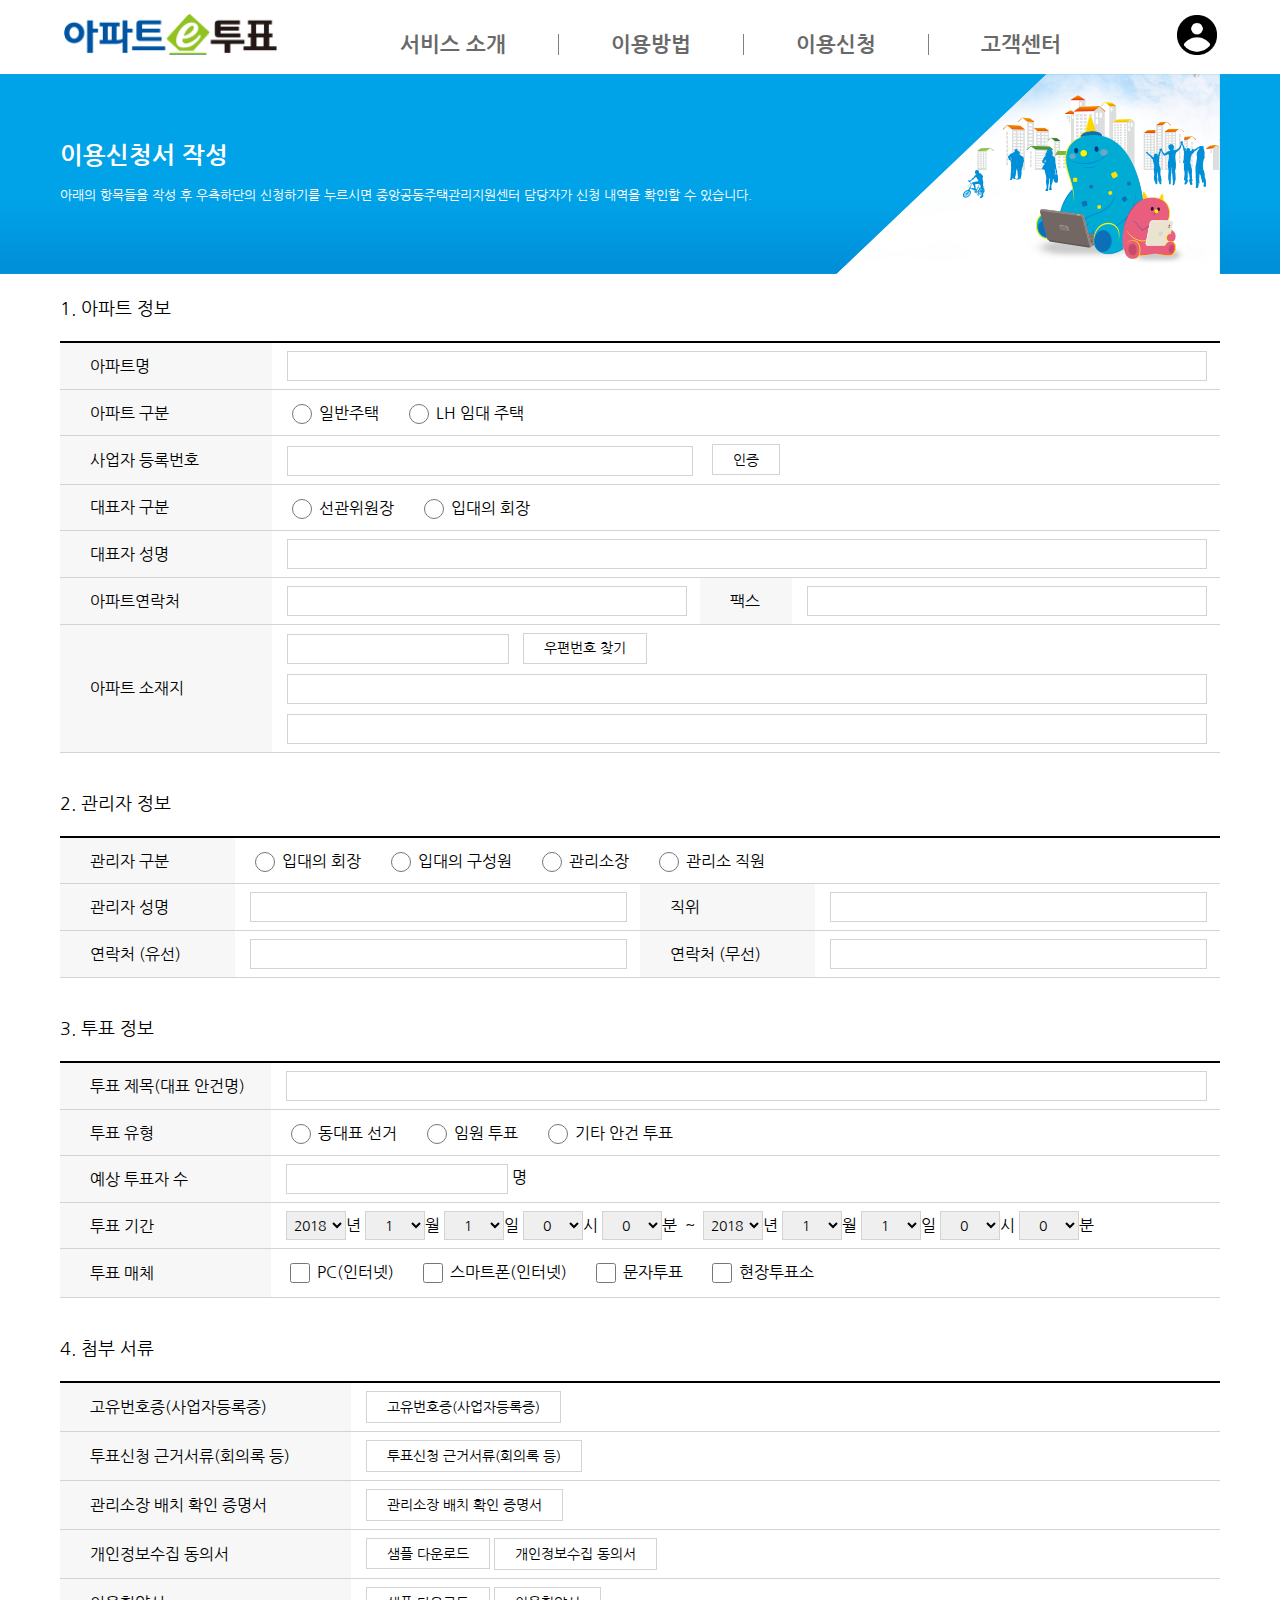
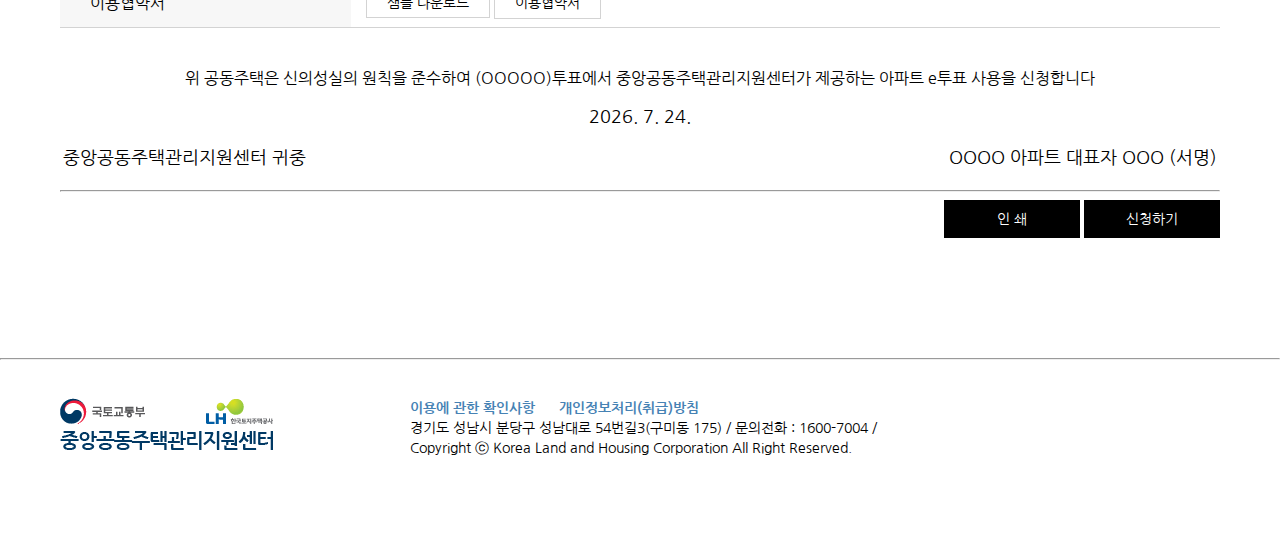
<file: WebContent/applicationAddForm.html>
<!DOCTYPE html>
<html lang="ko">

<head>
<meta charset="UTF-8">
<meta name="viewport" content="width=device-width, initial-scale=1.0">
<meta http-equiv="X-UA-Compatible" content="ie=edge">
<title>아파트 e투표</title>
<link rel="stylesheet" href="css/common.css">
<link rel="stylesheet" href="css/applicationForm.css">
</head>

<body>
	<nav>
		<div class="menuWrap limitWidth">
			<div class="logo">
				<a href="#"></a>
			</div>
			<div class="menu">
				<ul>
					<li>서비스 소개</li>
					<li>이용방법</li>
					<li>이용신청</li>
					<li>고객센터</li>
				</ul>
				<div class="dropDownMenuWrap">
					<div class="dropDownMenu">
						<ul>
							<li>
								<ul>
									<li>서비스 안내</li>
								</ul>
							</li>
							<li>
								<ul>
									<li>이용 절차</li>
									<li>이용수수료</li>
								</ul>
							</li>
							<li>
								<ul>
									<li><a href="/kvoting/application/add">이용신청서 작성</a></li>
									<li><a href="/kvoting/application/list">이용신청서 조회(수정)</a></li>
								</ul>
							</li>
							<li>
								<ul>
									<li>공지사항</li>
									<li>자료실</li>
									<li><a href="/kvoting/qnaBoard/add">질문과 답변</a></li>
								</ul>
							</li>
						</ul>
					</div>
				</div>
			</div>
			<div class="loginIconWrap">
				<div class="loginIcon"></div>
			</div>
		</div>
		<div class="navbg">
			<div class="limitWidth verticalCenter">
				<div class="navTxt">
					<div class="verticalCenter">
						<h2>이용신청서 작성</h2>
						<p style="font-size: 13px;">아래의 항목들을 작성 후 우측하단의 신청하기를 누르시면
							중앙공동주택관리지원센터 담당자가 신청 내역을 확인할 수 있습니다.</p>
					</div>
				</div>
				<div class="navImg"></div>
			</div>
		</div>
	</nav>

	<main>
	<div class="limitWidth">
		<form method="POST" action="/kvoting/application/add" id="form"
			enctype="multipart/form-data">
			<div class="contents">
				<div class="contTitle">1. 아파트 정보</div>
				<table>
					<tbody>
						<tr>
							<th>아파트명</th>
							<td colspan="3" class="necessary" errmsg="아파트명을 입력해 주세요"><input
								type="text" name="aptName" id="aptName" style="width: 96%">
							</td>
						</tr>
						<tr>
							<th>아파트 구분</th>
							<td colspan="3" class="necessary" errmsg="아파트 구분을 선택해 주세요">
								<input class="inputradio" type="radio" name="house" value="1">
								<span class="radiolabel">일반주택</span> <input class="inputradio"
								type="radio" name="house" value="2"> <span
								class="radiolabel">LH 임대 주택</span>
							</td>
						</tr>
						<tr>
							<th>사업자 등록번호</th>
							<td colspan="3" class="necessary" errmsg="사업자 등록번호 인증을 완료해 주세요">
								<input type="text" name="bNumber" id="bNumber"
								style="width: 40%; margin-right: 15px;">
								<button type="button" class="formBtn" id="certBtn">인증</button>
							</td>
						</tr>
						<tr>
							<th>대표자 구분</th>
							<td colspan="3" class="necessary" errmsg="대표자 구분을 선택해 주세요">
								<input class="inputradio" type="radio" name="president"
								value="1"> <span class="radiolabel">선관위원장</span> <input
								class="inputradio" type="radio" name="president" value="2">
								<span class="radiolabel">입대의 회장</span>
							</td>
						</tr>
						<tr>
							<th>대표자 성명</th>
							<td colspan="3" class="necessary" errmsg="대표자 성명을 입력해 주세요">
								<input type="text" name="preName" id="preName"
								style="width: 96%">
							</td>
						</tr>
						<tr>
							<th>아파트연락처</th>
							<td class="necessary" errmsg="아파트 연락처를 입력해 주세요"><input
								type="tel" name="aptTel" id="aptTel" style="width: 96%"
								class="telFormat" errmsg="아파트 연락처를 정확히 입력해 주세요"></td>
							<th>팩스</th>
							<td><input type="tel" name="aptFax" id="aptFax"
								style="width: 96%" class="telFormat"
								errmsg="아파트 팩스 번호를 정확히 입력해 주세요"></td>
						</tr>
						<tr>
							<th>아파트 소재지</th>
							<td colspan="3" class="necessary" errmsg="아파트 소재지를 입력해 주세요">
								<input type="number" name="zipcode" id="zipcode"
								style="width: 20%; margin-bottom: 10px; margin-right: 10px;">
								<button type="button" class="formBtn" onclick="findZipcode()">우편번호
									찾기</button> <br> <input type="text" name="address" id="address"
								style="width: 96%; margin-bottom: 10px;"><br> <input
								type="text" name="detailAddress" id="detailAddress"
								style="width: 96%">
							</td>
						</tr>
					</tbody>
				</table>
			</div>
			<div class="contents">
				<div class="contTitle">2. 관리자 정보</div>
				<table>
					<tbody>
						<tr>
							<th>관리자 구분</th>
							<td colspan="3" class="necessary" errmsg="관리자 구분을 선택해 주세요">
								<input class="inputradio" type="radio" name="manager" value="1">
								<span class="radiolabel">입대의 회장</span> <input class="inputradio"
								type="radio" name="manager" value="2"> <span
								class="radiolabel">입대의 구성원</span> <input class="inputradio"
								type="radio" name="manager" value="3"> <span
								class="radiolabel">관리소장</span> <input class="inputradio"
								type="radio" name="manager" value="4"> <span
								class="radiolabel">관리소 직원</span>
							</td>
						</tr>
						<tr>
							<th>관리자 성명</th>
							<td class="necessary" errmsg="관리자 성명을 입력해 주세요"><input
								type="text" name="manName" id="manName" style="width: 96%">
							</td>
							<th>직위</th>
							<td><input type="text" name="manSpot" id="manSpot"
								style="width: 96%"></td>
						</tr>
						<tr>
							<th>연락처 (유선)</th>
							<td class="necessary" errmsg="관리자 연락처(유선)를 입력해 주세요"><input
								type="tel" name="aptPhone" id="aptPhone" style="width: 96%"
								class="telFormat" errmsg="관리자 연락처(유선)를 정확히 입력해 주세요"></td>
							<th>연락처 (무선)</th>
							<td class="necessary" errmsg="관리자 연락처(무선)을 입력해 주세요"><input
								type="tel" name="aptMobile" id="aptMobile" style="width: 96%"
								class="telFormat" errmsg="관리자 연락처(무선)를 정확히 입력해 주세요"></td>
						</tr>
					</tbody>
				</table>
			</div>
			<div class="contents">
				<div class="contTitle">3. 투표 정보</div>
				<table>
					<tbody>
						<tr>
							<th>투표 제목(대표 안건명)</th>
							<td colspan="3" class="necessary" errmsg="투표 제목을 입력해 주세요"><input
								type="text" name="elecTitle" id="elecTitle" style="width: 96%">
							</td>
						</tr>
						<tr>
							<th>투표 유형</th>
							<td colspan="3" class="necessary" errmsg="투표 유형을 선택해 주세요"><input
								class="inputradio" type="radio" name="elecType" value="1">
								<span class="radiolabel">동대표 선거</span> <input class="inputradio"
								type="radio" name="elecType" value="2"> <span
								class="radiolabel">임원 투표</span> <input class="inputradio"
								type="radio" name="elecType" value="3"> <span
								class="radiolabel">기타 안건 투표</span></td>
						</tr>

						<tr>
							<th>예상 투표자 수</th>
							<td colspan="3" class="necessary" errmsg="예상 투표자 수를 입력해 주세요">
								<input type="number" name="elecNumber" id="elecNumber"
								style="width: 20%;">&nbsp명
							</td>
						</tr>
						<tr>
							<th>투표 기간</th>
							<td colspan="3" class="necessary" errmsg="투표 기간을 입력해 주세요"
								id="electionDate"><select name="startYear" id="startYear"
								onchange="setFebOfStartYear(elecDate[1].options[elecDate[1].selectedIndex].value)"
								class="elecDate">
									<option value="2018">2018</option>
									<option value="2019">2019</option>
							</select>년 <select name="startMonth" id="startMonth"
								onchange="setDaysOfStratYear(elecDate[1].options[elecDate[1].selectedIndex].value)"
								class="elecDate"></select>월 <select name="startDay"
								id="startDay" class="elecDate"></select>일 <select
								name="startHour" id="startHour" class="elecDate"></select>시 <select
								name="startMin" id="startMin" class="elecDate"></select>분
								&nbsp~&nbsp <select name="endYear" id="endYear"
								onchange="setFebOfEndYear(elecDate[5].options[elecDate[5].selectedIndex].value)"
								class="elecDate">
									<option value="2018">2018</option>
									<option value="2019">2019</option>
							</select>년 <select name="endMonth" id="endMonth"
								onchange="setDaysOfEndYear(elecDate[6].options[elecDate[6].selectedIndex].value)"
								class="elecDate"></select>월 <select name="endDay" id="endDay"
								class="elecDate"></select>일 <select name="endHour" id="endHour"
								class="elecDate"></select>시 <select name="endMin" id="endMin"
								class="elecDate"></select>분</td>
						</tr>
						<tr>
							<th>투표 매체</th>
							<td colspan="3" class="necessary" errmsg="투표 매체를 선택해 주세요"><input
								class="inputradio" type="checkbox" name="elecMedia" value="pc">
								<span class="radiolabel">PC(인터넷)</span> <input
								class="inputradio" type="checkbox" name="elecMedia"
								value="phone"> <span class="radiolabel">스마트폰(인터넷)</span>
								<input class="inputradio" type="checkbox" name="elecMedia"
								value="text"> <span class="radiolabel">문자투표</span> <input
								class="inputradio" type="checkbox" name="elecMedia"
								value="local"> <span class="radiolabel">현장투표소</span></td>
						</tr>
					</tbody>
				</table>
			</div>
			<div class="contents">
				<div class="contTitle">4. 첨부 서류</div>
				<table>
					<tbody>
						<tr>
							<th style="width: 260px">고유번호증(사업자등록증)</th>
							<td colspan="3">
								<div class="fileBox">
									<label for="businessCert" class="btn_file">고유번호증(사업자등록증)</label>
									<input type="file" name="businessCert" id="businessCert"
										class="uploadBtn">
								</div>
							</td>
						</tr>
						<tr>
							<th>투표신청 근거서류(회의록 등)</th>
							<td colspan="3">
								<div class="fileBox">
									<label for="supportingDoc" class="btn_file">투표신청
										근거서류(회의록 등)</label> <input type="file" name="supportingDoc"
										id="supportingDoc" class="uploadBtn">
								</div>
							</td>
						</tr>
						<tr>
							<th>관리소장 배치 확인 증명서</th>
							<td colspan="3">
								<div class="fileBox">
									<label for="confirmCert" class="btn_file">관리소장 배치 확인
										증명서</label> <input type="file" name="confirmCert" id="confirmCert"
										class="uploadBtn">
								</div>
							</td>
						</tr>
						<tr>
							<th>개인정보수집 동의서</th>
							<td colspan="3">
								<button class="formBtn">샘플 다운로드</button>
								<div class="fileBox">
									<label for="personalInfoAgree" class="btn_file">개인정보수집
										동의서</label> <input type="file" name="personalInfoAgree"
										id="personalInfoAgree" class="uploadBtn">
								</div>
							</td>
						</tr>
						<tr>
							<th>이용협약서</th>
							<td colspan="3">
								<button class="formBtn">샘플 다운로드</button>
								<div class="fileBox">
									<label for="usageAgree" class="btn_file">이용협약서</label> <input
										type="file" name="usageAgree" id="usageAgree"
										class="uploadBtn">
								</div>
							</td>
						</tr>
					</tbody>
				</table>
			</div>
			<div class="lastCont">
				<p>위 공동주택은 신의성실의 원칙을 준수하여 (OOOOO)투표에서 중앙공동주택관리지원센터가 제공하는 아파트 e투표
					사용을 신청합니다</p>
				<p id="today" style="font-size: 18px;"></p>
				<div style="font-size: 18px;">
					<div style="display: inline-block; width: 50%; text-align: left">
						중앙공동주택관리지원센터 귀중</div>
					<div style="display: inline-block; width: 49%; text-align: right">
						OOOO 아파트 대표자 OOO (서명)</div>
				</div>
			</div>
			<hr>
			<div class="nextBtnWrap">
				<button type="button" class="nextBtn normBtn">인 쇄</button>
				<button type="button" class="nextBtn normBtn" id="applyBtn">신청하기</button>
			</div>
		</form>
	</div>
	</main>

	<footer>
		<hr>
		<div class="limitWidth">
			<div class="contents">
				<div class="footerLogo">
					<img src="images/f_logo.png" alt="중앙공동주택관리지원센터">
				</div>
				<div class="footerTxt">
					<div class="policyLink">
						<a href="#">이용에 관한 확인사항</a> &nbsp&nbsp&nbsp&nbsp <a href="#">개인정보처리(취급)방침</a>
					</div>
					<div class="copyright">
						경기도 성남시 분당구 성남대로 54번길3(구미동 175) / 문의전화 : 1600-7004 /<br>
						Copyright ⓒ Korea Land and Housing Corporation All Right Reserved.
					</div>
				</div>
			</div>
		</div>
	</footer>

	<script src="js/applicationForm.js"></script>
	<script src="http://dmaps.daum.net/map_js_init/postcode.v2.js"></script>
	<script src="js/zipcode.js"></script>
</body>

</html>
</file>
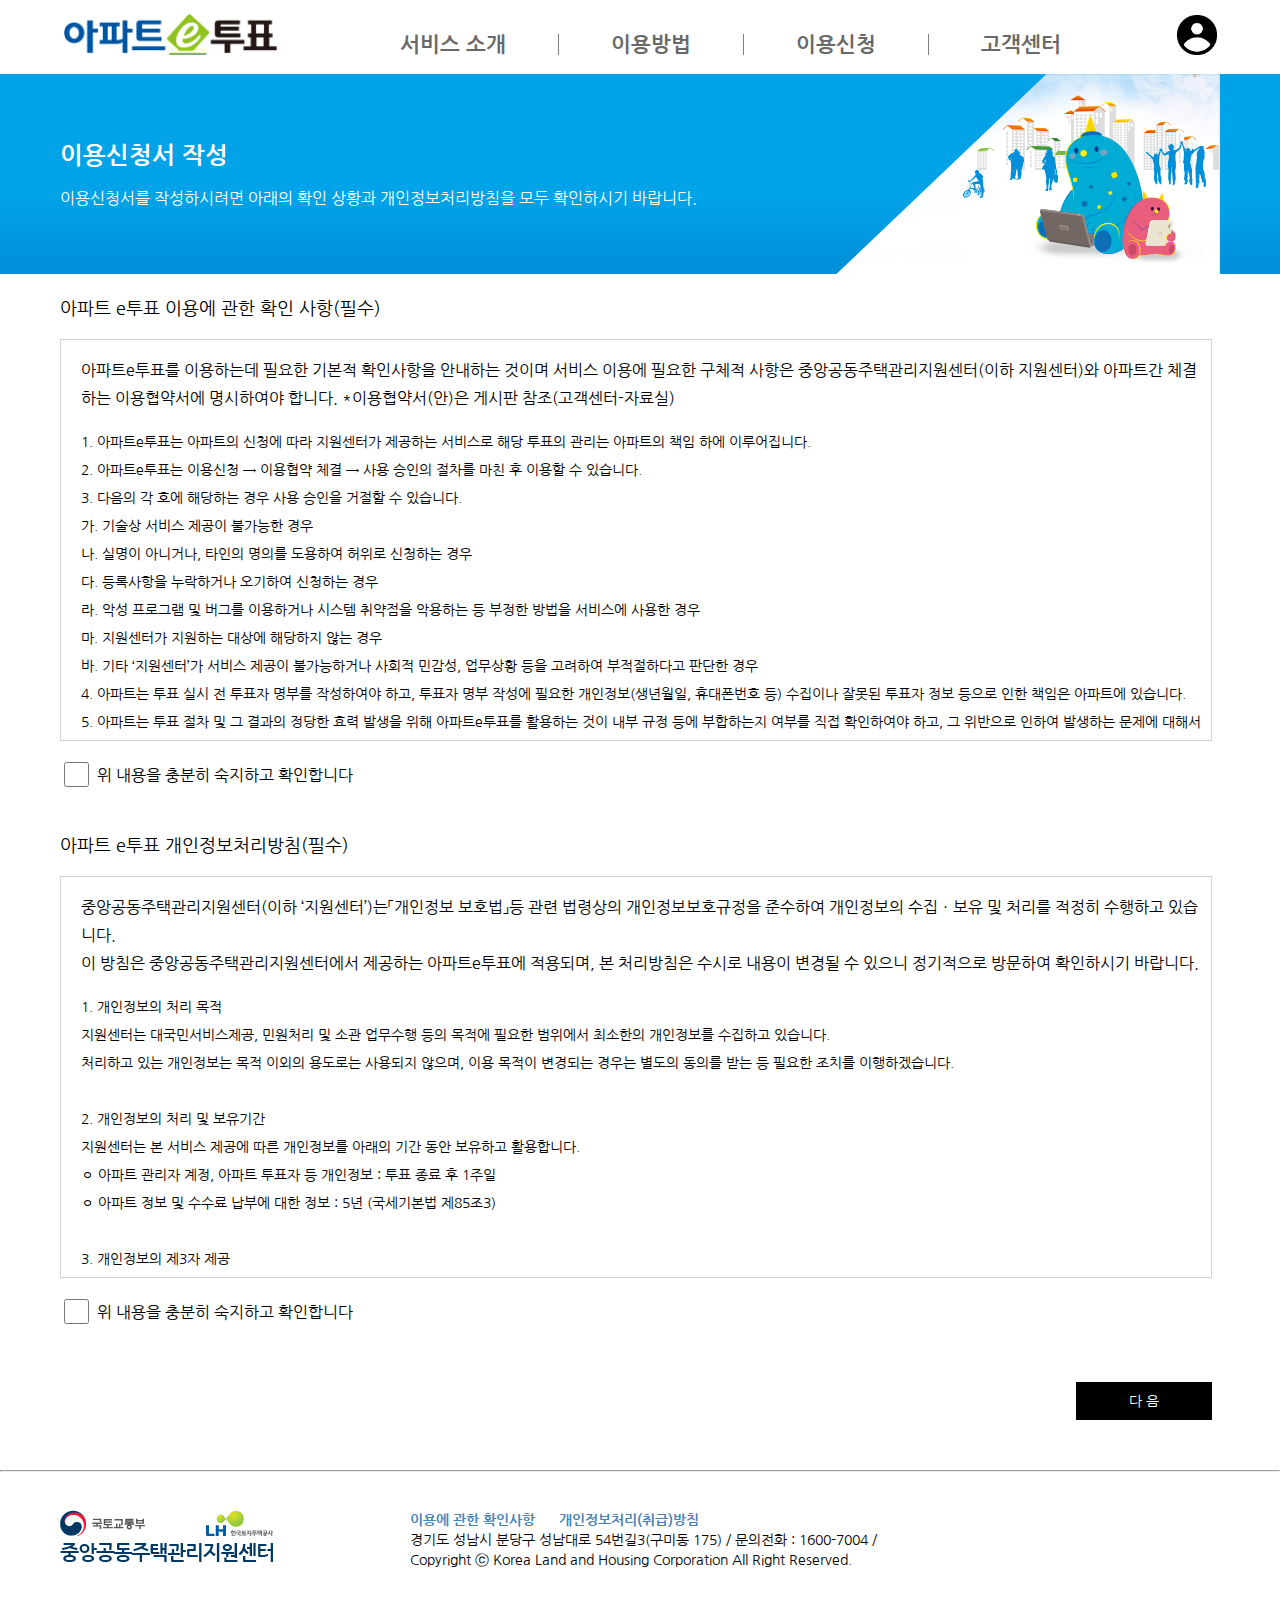
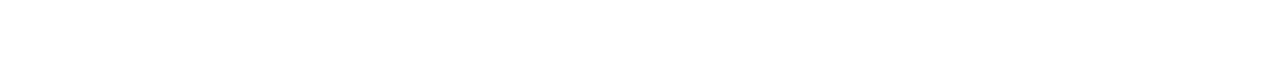
<file: WebContent/applicationApplyPolicy.html>
<!DOCTYPE html>
<html lang="ko">

<head>
    <meta charset="UTF-8">
    <meta name="viewport" content="width=device-width, initial-scale=1.0">
    <meta http-equiv="X-UA-Compatible" content="ie=edge">
    <title>아파트 e투표</title>
    <link rel="stylesheet" href="css/common.css">
    <link rel="stylesheet" href="css/applicationApplyPolicy.css">
</head>

<body>
    <nav>
        <div class="menuWrap limitWidth">
            <div class="logo"><a href="#"></a></div>
            <div class="menu">
                <ul>
                    <li>
                        서비스 소개
                    </li>
                    <li>
                        이용방법
                    </li>
                    <li>
                        이용신청
                    </li>
                    <li>
                        고객센터
                    </li>
                </ul>
                <div class="dropDownMenuWrap">
                    <div class="dropDownMenu">
                        <ul>
                            <li>
                                <ul>
                                    <li>
                                        서비스 안내
                                    </li>
                                </ul>
                            </li>
                            <li>
                                <ul>
                                    <li>
                                        이용 절차
                                    </li>
                                    <li>
                                        이용수수료
                                    </li>
                                </ul>
                            </li>
                            <li>
                                <ul>
                                    <li>
                                        <a href="/kvoting/application/add">이용신청서 작성</a>
                                    </li>
                                    <li>
                                        <a href="/kvoting/application/list">이용신청서 조회(수정)</a>
                                    </li>
                                </ul>
                            </li>
                            <li>
                                <ul>
                                    <li>
                                        공지사항
                                    </li>
                                    <li>
                                        자료실
                                    </li>
                                    <li>
                                        <a href="/kvoting/qnaBoard/add">질문과 답변</a>
                                    </li>
                                </ul>
                            </li>
                        </ul>
                    </div>
                </div>
            </div>
            <div class="loginIconWrap">
                <div class="loginIcon"></div>
            </div>
        </div>
        <div class="navbg">
            <div class="limitWidth verticalCenter">
                <div class="navTxt">
                    <div class="verticalCenter">
                        <h2>이용신청서 작성</h2>
                        <p>이용신청서를 작성하시려면 아래의 확인 상황과 개인정보처리방침을 모두 확인하시기 바랍니다.</p>
                    </div>
                </div>
                <div class="navImg"></div>
            </div>
        </div>
    </nav>

    <main>
        <div class="limitWidth">
            <div class="contents">
                <p class="contTitle"> 아파트 e투표 이용에 관한 확인 사항(필수) </p>
                <div class="txtbox">
                    <p>아파트e투표를 이용하는데 필요한 기본적 확인사항을 안내하는 것이며 서비스 이용에 필요한 구체적 사항은 중앙공동주택관리지원센터(이하 지원센터)와 아파트간 체결하는 이용협약서에
                        명시하여야 합니다. *이용협약서(안)은 게시판 참조(고객센터-자료실)</p>
                    <p class="txtCont">
                        1. 아파트e투표는 아파트의 신청에 따라 지원센터가 제공하는 서비스로 해당 투표의 관리는 아파트의 책임 하에 이루어집니다.<br>
                        2. 아파트e투표는 이용신청 → 이용협약 체결 → 사용 승인의 절차를 마친 후 이용할 수 있습니다.<br>
                        3. 다음의 각 호에 해당하는 경우 사용 승인을 거절할 수 있습니다.<br>
                        가. 기술상 서비스 제공이 불가능한 경우<br>
                        나. 실명이 아니거나, 타인의 명의를 도용하여 허위로 신청하는 경우<br>
                        다. 등록사항을 누락하거나 오기하여 신청하는 경우<br>
                        라. 악성 프로그램 및 버그를 이용하거나 시스템 취약점을 악용하는 등 부정한 방법을 서비스에 사용한 경우<br>
                        마. 지원센터가 지원하는 대상에 해당하지 않는 경우<br>
                        바. 기타 ‘지원센터’가 서비스 제공이 불가능하거나 사회적 민감성, 업무상황 등을 고려하여 부적절하다고 판단한 경우<br>
                        4. 아파트는 투표 실시 전 투표자 명부를 작성하여야 하고, 투표자 명부 작성에 필요한 개인정보(생년월일, 휴대폰번호 등) 수집이나 잘못된 투표자 정보 등으로 인한 책임은
                        아파트에 있습니다.<br>
                        5. 아파트는 투표 절차 및 그 결과의 정당한 효력 발생을 위해 아파트e투표를 활용하는 것이 내부 규정 등에 부합하는지 여부를 직접 확인하여야 하고, 그 위반으로 인하여
                        발생하는 문제에 대해서는 ‘지원센터’가 책임지지 않습니다.<br>
                        6. 투표 중 투표자 명부 수정 기능, 미투표자대상 메시지 발송내역 조회기능, 개표 권한 분할 기능 등은 사용여부를 사전에 명확히 결정하여 투표 개설 전 지원센터로
                        요청하여야 하며, 이들 기능의 요청으로 발생하는 문제에 대해서는 지원센터가 책임지지 않습니다.<br>
                        7. 시스템을 통해 투표자에게 발송하는 문자메시지는 통신사의 사정, 기기의 종류 또는 설정(스팸처리) 등의 이유로 인해 전송이 지연되거나 실패할 수 있습니다.<br>
                        8. 투표자에게 발송되는 문자메시지는 02-704-3545로 발송되며, 투표 매체에 ‘문자투표’를 사용하는 경우 1899-3545에서 추가로 발송됩니다.<br>
                        9. 기본적으로 제공되는 문자메시지 수량은 SMS 기준으로 투표자 수 X 10건이며, 추가로 발송하고자 하는 경우 SMS 1건당 20원(VAT 별도)의 비용으로 충전하여야
                        하고, 투표 종료 후 잔여 SMS에 대한 환불은 불가합니다.<br>
                        10. 시스템을 통해 투표자에게 발송하는 문자메시지는 통신사의 사정, 기기의 종류 또는 설정(스팸 처리 등)의 이유로 인해 전송이 지연되거나 실패할 수 있습니다.<br>
                        11. 투표자 1명이 2건 이상의 투표를 동시에 진행하는 경우 투표 매체 중 ‘문자투표’는 지원되지 않습니다.<br>
                        12. 투표자의 투표참여 여부가 표시된 투표자 명부는 투표 종료 후에 다운로드 받을 수 있습니다.<br>
                    </p>
                </div>
                <div class="checkboxWrap">
                    <input type="checkbox" name="checkGuide" id="checkGuide" class="check">
                    <div class="checkboxdesc">위 내용을 충분히 숙지하고 확인합니다</div>
                </div>
            </div>

            <div class="contents">
                <p class="contTitle margintop50px"> 아파트 e투표 개인정보처리방침(필수) </p>
                <div class="txtbox">
                    <p>중앙공동주택관리지원센터(이하 ‘지원센터’)는「개인정보 보호법」등 관련 법령상의 개인정보보호규정을 준수하여 개인정보의 수집ㆍ보유 및 처리를 적정히 수행하고 있습니다.<br>
                        이 방침은 중앙공동주택관리지원센터에서 제공하는 아파트e투표에 적용되며, 본 처리방침은 수시로 내용이 변경될 수 있으니 정기적으로 방문하여 확인하시기 바랍니다.</p>
                    <p class="txtCont">
                        1. 개인정보의 처리 목적 <br>
                        지원센터는 대국민서비스제공, 민원처리 및 소관 업무수행 등의 목적에 필요한 범위에서 최소한의 개인정보를 수집하고 있습니다. <br>
                        처리하고 있는 개인정보는 목적 이외의 용도로는 사용되지 않으며, 이용 목적이 변경되는 경우는 별도의 동의를 받는 등 필요한 조치를 이행하겠습니다. <br>
                        <br>
                        2. 개인정보의 처리 및 보유기간 <br>
                        지원센터는 본 서비스 제공에 따른 개인정보를 아래의 기간 동안 보유하고 활용합니다. <br>
                        ㅇ 아파트 관리자 계정, 아파트 투표자 등 개인정보 : 투표 종료 후 1주일 <br>
                        ㅇ 아파트 정보 및 수수료 납부에 대한 정보 : 5년 (국세기본법 제85조3)<br>
                        <br>
                        3. 개인정보의 제3자 제공 <br>
                        지원센터는 원칙적으로 정보주체의 개인정보를 수집•이용 목적으로 명시한 범위 내에서 처리하며, 다음의 경우를 제외하고는 정보주체의 사전 동의 없이는 본래의 목적 범위를
                        초과하여 처리하거나 제3자에게 제공하지 않습니다. <br>
                        가. 정보주체로부터 별도의 동의를 받는 경우 <br>
                        나. 법률에 특별한 규정이 있는 경우 <br>
                        다. 정보주체 또는 법정대리인이 의사표시를 할 수 없는 상태에 있거나 주소불명 등으로 사전 동의를 받을 수 없는 경우로서 명백히 정보주체 또는 제3자의 급박한 생명, 신체,
                        재산의 이익을 위하여 필요하다고 인정되는 경우 <br>
                        라. 통계작성 및 학술연구 등의 목적을 위하여 필요한 경우로서 특정 개인을 알아 볼 수 없는 형태로 개인정보를 제공하는 경우 <br>
                        마. 개인정보를 목적 외의 용도로 이용하거나 이를 제3자에게 제공하지 아니하면 다른 법률에서 정하는 소관 업무를 수행할 수 없는 경우로서 개인정보 보호위원회의 심의•의결을
                        거친 경우 <br>
                        바. 조약, 그 밖의 국제협정의 이행을 위하여 외국정부 또는 국제기구에 제공하기 위하여 필요한 경우<br>
                        사. 범죄의 수사와 공소의 제기 및 유지를 위하여 필요한 경우 <br>
                        아. 법원의 재판업무 수행을 위하여 필요한 경우 <br>
                        자. 형 및 감호, 보호처분의 집행을 위하여 필요한 경우 <br>
                        <br>
                        4. 개인정보 처리의 위탁 <br>
                        지원센터는 아파트e투표의 플랫폼 관리와 서비스 부대업무의 대행 등 “아파트” 편의 제공, 기술지원 등을 위하여 개인정보 처리업무를 위탁하고 있으며, 수탁자에 대해서는
                        "위•수탁기관간 계약서" 등을 통하여 관련 법규 및 지침의 준수, 정보보호 및 비밀유지, 제3자 제공 금지, 사고 시 책임부담, 위탁기간 종료 즉시 개인정보의 반납/파기
                        의무 등 책임에 관한 사항을 계약서 등 문서에 명시하고, 수탁자가 개인정보를 안전하게 관리하는지를 감독하고 있습니다. <br>
                        - 수탁기관명 : ㈜한국전자투표 <br>
                        - 위탁업무내용 : 개인정보의 기술적•관리적 보호조치, 개인정보 파기, 수수료 청구업무, 고지사항 전달, 서비스 이용에 따른 확인, 불만처리 등 민원처리, 시스템 장애처리
                        등 서비스 관련 안내 및 기술지원에 관한 사항 <br>
                        - 위탁기간 : 협약체결일(2018.07.31.)로부터 36개월 <br>

                        5. 정보주체의 권리‧의무 및 그 행사방법 <br>
                        정보주체는 지원센터에 대하여 언제든지 다음의 개인정보보호 관련 권리를 행사할 수 있습니다. <br>
                        다만, 투표자 명부에 대한 권리는 아파트에 행사하여야 합니다. <br>
                        - 개인정보 열람요구 <br>
                        - 오류 등이 있을 경우 정정 요구 <br>
                        - 삭제요구 <br>
                        - 처리정지 요구 <br>
                        권리행사는 지원센터에 대하여 「개인정보보호법시행규칙」 별지 제8호서식에 따라 서면, 전자우편, 모사전송(FAX) 등을 통하여 할 수 있으며, 지원센터는 이에 대하여 관련
                        법령에 따라 지체 없이 조치하겠습니다. <br>
                        <br>
                        정보주체가 개인정보의 오류 등에 대한 정정 또는 삭제를 요구한 경우에는 지원센터는 정정 또는 삭제를 완료할 때까지 당해 개인정보를 이용하거나 제공하지 않습니다. 권리행사는
                        정보주체의 법정대리인이나 위임을 받은 자 등 대리인을 통하여 하실 수 있습니다. 이 경우 「개인정보보호법시행규칙」별지 제11호서식에 따른 위임장을 제출하셔야 합니다.
                        <br>
                        정보주체는 지원센터가 처리하는 개인정보를 부정한 방법으로 취득하거나 열람, 제공, 사용하여서는 안됩니다. <br>
                        <br>
                        6. 처리하는 개인정보의 항목 및 수집방법 <br>
                        가. “지원센터” 아파트e투표는 다음의 개인정보를 처리하고 있습니다. <br>
                        - 아파트 관리자 성명, 직위, 연락처(유•무선), 주소 등 <br>
                        - 아파트 투표자 성명, 연락처(무선) 등 <br>
                        - 후보자 경력, 학력, 연령, 사진 등 선거 및 투표 실시를 위한 사항 <br>
                        - 아파트 명, 대표자명, 사업자등록번호, 사무소 소재지, 연락처 <br>
                        나. 아파트e투표는 다음과 같은 방법으로 개인정보를 수집합니다. <br>
                        - 아파트e투표 시스템상 정보입력 <br>
                        - 아파트e투표 서비스 이용신청서 및 관련 서류 접수 <br>
                        <br>
                        7. 개인정보의 파기 <br>
                        지원센터는 원칙적으로 개인정보 처리목적이 달성된 경우에는 지체없이 해당 개인정보를 파기합니다. 다만, 다른 법률에 따라 보존하여야 하는 경우에는 그러하지 않습니다. 파기의
                        절차, 기한 및 방법은 다음과 같습니다. <br>
                        <br>
                        가. 파기절차 <br>
                        - 수집된 개인정보는 보유기간 경과, 처리목적 달성 후 관련 법령 및 내부 지침에 따라 지체 없이 파기됩니다. <br>
                        나. 파기기한 <br>
                        - 수집된 개인정보는 개인정보의 보유기간이 경과된 경우 보유기간의 종료일부터 5일 이내에, 개인정보의 처리 목적 달성 등 그 개인정보가 불필요하게 되었을 때에는 개인정보의
                        처리가 불필요한 것으로 인정되는 날로부터 5일 이내에 그 개인정보를 파기합니다. <br>
                        다. 파기방법 <br>
                        - 전자적 파일 형태의 경우 : 복원이 불가능한 방법으로 영구 삭제 <br>
                        - 기록물, 인쇄물, 서면, 그 밖의 기록매체 : 파쇄 또는 소각 <br>
                        <br>
                        8. 개인정보의 안전성 확보조치 <br>
                        개인정보보호법 제29조에 따라 다음과 같이 안전성 확보에 필요한 기술적/관리적 및 물리적 조치를 하고 있습니다. <br>
                        가. 개인정보 처리 직원의 최소화 및 교육 <br>
                        개인정보를 처리하는 직원을 지정하고 담당자에 한정시켜 최소화 하여 개인정보를 관리하는 대책을 시행하고 있습니다. <br>
                        나. 내부관리계획의 수립 및 시행 <br>
                        개인정보의 안전한 처리를 위하여 내부관리계획을 수립하여 시행하고 있습니다. <br>
                        다. 개인정보에 대한 접근 제한 <br>
                        개인정보를 처리하는 데이터베이스시스템에 대한 접근권한의 부여․변경․말소를 통하여 개인정보에 대한 접근통제를 위한 필요한 조치를 하고 있으며 침입차단시스템을 이용하여
                        외부로부터의 무단 접근을 통제하고 있습니다. <br>
                        라. 접속기록의 보관 및 위조ㆍ변조 방지 <br>
                        개인정보처리시스템에 접속한 기록(웹 로그, 요약정보 등)을 최소 6개월 이상 보관․관리하고 있으며, 접속 기록이 위조ㆍ변조 및 도난, 분실되지 않도록 보안기능을 사용하고
                        있습니다. <br>
                        마. 개인정보의 암호화 <br>
                        이용자의 개인정보는 암호화 등을 통해 안전하게 관리되고 있으며, 중요한 데이터는 저장 및 전송 시 암호화하여 사용하고 있습니다. <br>
                        바. 해킹 등에 대비한 기술적 대책 <br>
                        해킹이나 컴퓨터 바이러스 등에 의한 개인정보 유출 및 훼손을 막기 위하여 보안프로그램을 설치하고 주기적인 갱신•점검을 하며 외부로부터 접근이 통제된 구역에 시스템을 설치하고
                        기술적‧물리적으로 감시 및 차단하고 있습니다. <br>
                        사. 문서보안을 위한 잠금장치 사용 <br>
                        개인정보가 포함된 서류, 보조저장매체 등을 잠금장치가 있는 안전한 장소에 보관하고 있습니다. <br>
                        아. 비인가자에 대한 출입 통제 <br>
                        개인정보를 보관하고 있는 개인정보시스템의 물리적 보관 장소를 별도로 두고 이에 대해 출입통제 절차를 수립, 운영하고 있습니다. <br>
                        <br>
                        9. 개인정보 침해사항의 신고 <br>
                        지원센터 홈페이지 이용 중 개인정보의 유출 가능성 등 정보주체의 권익이 침해될 우려가 있는 사실을 발견하였을 경우는 홈페이지 개선의견을 통해 의견을 주시거나,
                        개인정보관리책임자에게 전자우편(E-mail)으로 의견을 주시면 접수 즉시 조치하여 처리결과를 통보해 드립니다. <br>
                        지원센터의 자체적인 개인정보 불만처리 및 피해구제 결과에 만족하지 못하시거나 보다 자세한 도움이 필요하시면 다음의 기관으로 문의하여 주시기 바랍니다. <br>
                        - 개인정보침해신고센터(한국인터넷진흥원 운영) : 118번(privacy.kisa.or.kr) <br>
                        - 대검찰청 사이버범죄수사단 : 02-3480-3573(www.spo.go.kr) <br>
                        - 경찰청 사이버안전국 : (국번없이) 182 (cyberbureau.police.go.kr) <br>
                        <br>
                        10. 개인정보 관리책임자 <br>
                        지원센터는 개인정보를 보호하고 개인정보와 관련된 업무를 수행하기 위하여 다음과 같이 개인정보 관리책임자를 지정하고 있습니다. <br>
                        가. 관리지원부<br>
                        - 전화번호 : 031-738-5090<br>
                        - 주 소 : 경기도 성남시 분당구 성남대로 54번길3, 6층 <br>
                        - 이메일 : tndls0803@lh.or.kr<br>
                        나. 개인정보 처리업무 수탁사 <br>
                        - 담당자 : ㈜한국전자투표<br>
                        - 이메일 : pjay2006@kevoting.com<br>
                        - 전화번호 : 070-7791-1102<br>
                    </p>
                </div>
                <div class="checkboxWrap">
                    <input type="checkbox" name="checkPolicy" id="checkPolicy" class="check">
                    <div class="checkboxdesc">위 내용을 충분히 숙지하고 확인합니다</div>
                </div>
            </div>
            <div class="nextBtnWrap">
                <button class="nextBtn normBtn" id="nextBtn">다 음</button>
            </div>
        </div>
    </main>

    <footer>
        <hr>
        <div class="limitWidth">
            <div class="contents">
                <div class="footerLogo"><img src="images/f_logo.png" alt="중앙공동주택관리지원센터"></div>
                <div class="footerTxt">
                    <div class="policyLink">
                            <a href="#">이용에 관한 확인사항</a> &nbsp&nbsp&nbsp&nbsp <a href="#">개인정보처리(취급)방침</a>
                    </div>
                    <div class="copyright">
                        경기도 성남시 분당구 성남대로 54번길3(구미동 175) / 문의전화 : 1600-7004 /<br>
                        Copyright ⓒ Korea Land and Housing Corporation All Right Reserved.
                    </div>
                </div>
            </div>
        </div>
    </footer>
    
    <script src="js/applicationApplyPolicy.js"></script>
</body>

</html>
</file>
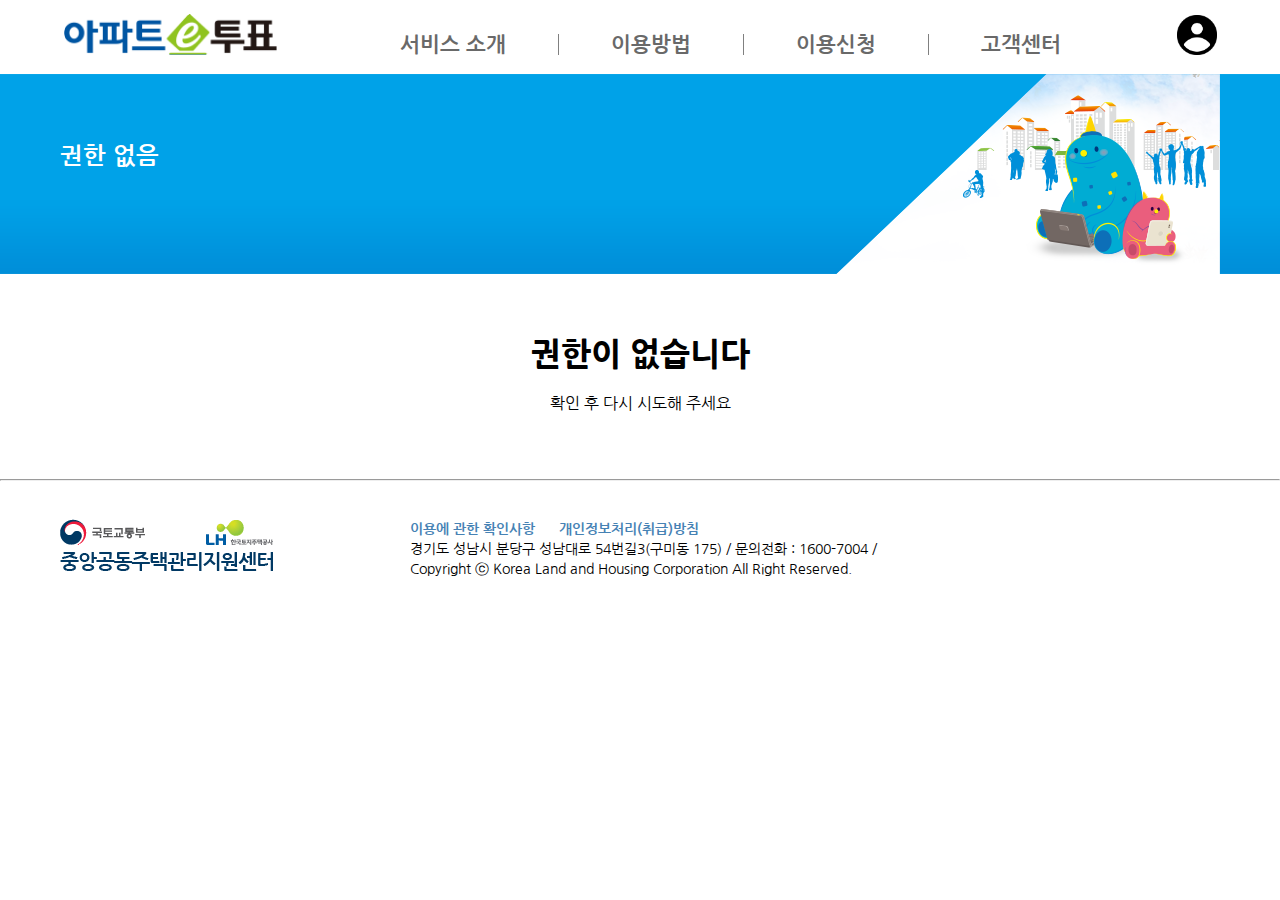
<file: WebContent/unauthorized.html>
<!DOCTYPE html>
<html lang="ko">

<head>
<meta charset="UTF-8">
<meta name="viewport" content="width=device-width, initial-scale=1.0">
<meta http-equiv="X-UA-Compatible" content="ie=edge">
<title>아파트 e투표</title>
<link rel="stylesheet" href="css/common.css">
<link rel="stylesheet" href="css/applicationApplyPolicy.css">
</head>

<body>
	<nav>
		<div class="menuWrap limitWidth">
			<div class="logo">
				<a href="#"></a>
			</div>
			<div class="menu">
				<ul>
					<li>서비스 소개</li>
					<li>이용방법</li>
					<li>이용신청</li>
					<li>고객센터</li>
				</ul>
				<div class="dropDownMenuWrap">
					<div class="dropDownMenu">
						<ul>
							<li>
								<ul>
									<li>서비스 안내</li>
								</ul>
							</li>
							<li>
								<ul>
									<li>이용 절차</li>
									<li>이용수수료</li>
								</ul>
							</li>
							<li>
								<ul>
									<li><a href="/kvoting/application/add">이용신청서 작성</a></li>
									<li><a href="/kvoting/application/list">이용신청서 조회(수정)</a></li>
								</ul>
							</li>
							<li>
								<ul>
									<li>공지사항</li>
									<li>자료실</li>
									<li><a href="/kvoting/qnaBoard/add">질문과 답변</a></li>
								</ul>
							</li>
						</ul>
					</div>
				</div>
			</div>
			<div class="loginIconWrap">
				<div class="loginIcon"></div>
			</div>
		</div>
		<div class="navbg">
			<div class="limitWidth verticalCenter">
				<div class="navTxt">
					<div class="verticalCenter">
						<h2>권한 없음</h2>
					</div>
				</div>
				<div class="navImg"></div>
			</div>
		</div>
	</nav>

	<main>
	<div class="limitWidth">
		<div class="contents">
			<p style="padding-left: 30px;">&nbsp;</p>
			<h1 style="text-align: center;">
				<strong>권한이 없습니다</strong>
			</h1>
			<p style="text-align: center;">확인 후 다시 시도해 주세요</p>
		</div>
	</div>
	</main>

	<footer>
		<hr>
		<div class="limitWidth">
			<div class="contents">
				<div class="footerLogo">
					<img src="images/f_logo.png" alt="중앙공동주택관리지원센터">
				</div>
				<div class="footerTxt">
					<div class="policyLink">
						<a href="#">이용에 관한 확인사항</a> &nbsp&nbsp&nbsp&nbsp <a href="#">개인정보처리(취급)방침</a>
					</div>
					<div class="copyright">
						경기도 성남시 분당구 성남대로 54번길3(구미동 175) / 문의전화 : 1600-7004 /<br>
						Copyright ⓒ Korea Land and Housing Corporation All Right Reserved.
					</div>
				</div>
			</div>
		</div>
	</footer>

	<script src="js/applicationApplyPolicy.js"></script>
</body>

</html>
</file>
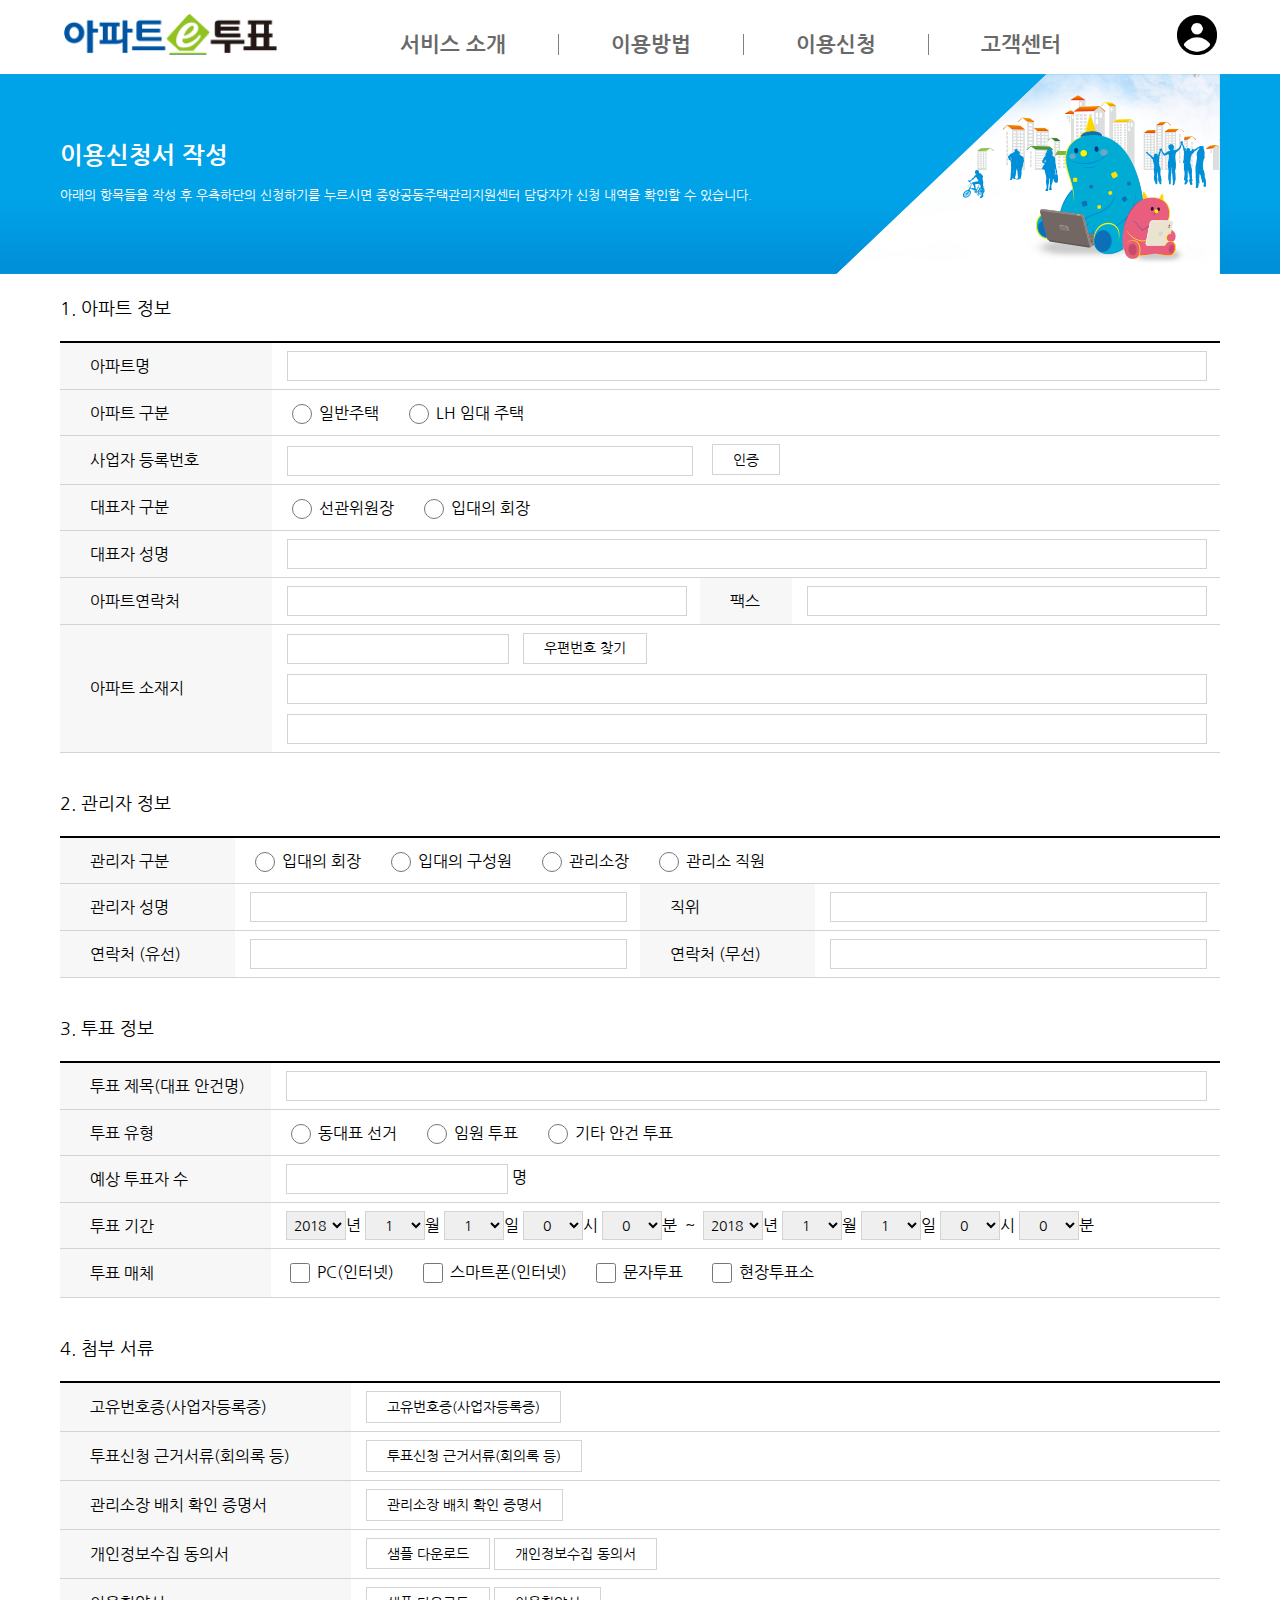
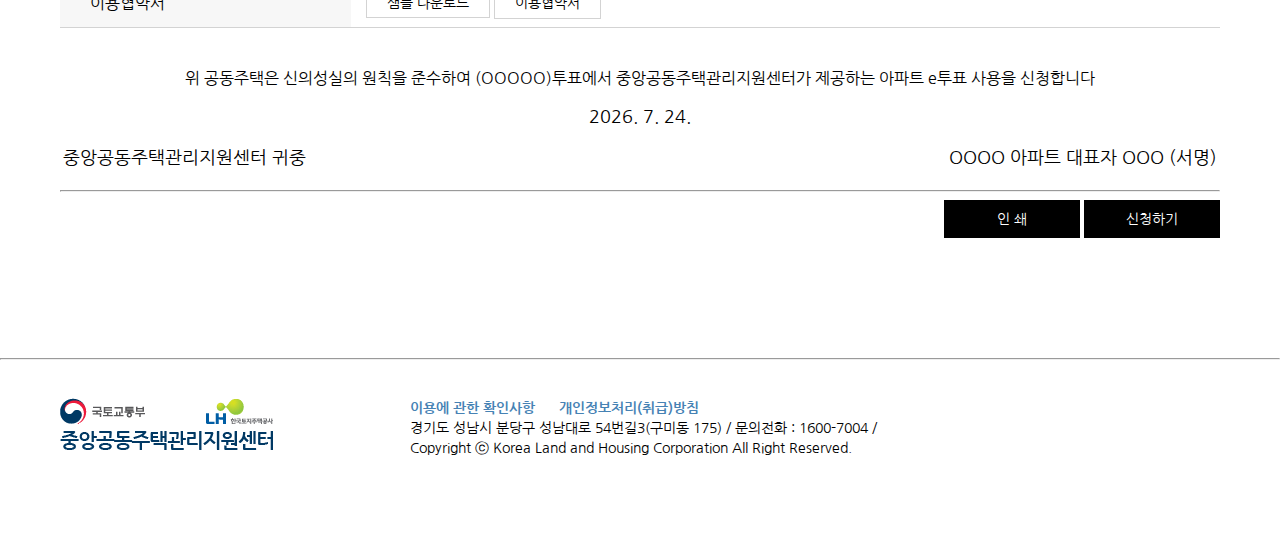
<file: WebContent/application/applicationAddForm.html>
<!DOCTYPE html>
<html lang="ko">

<head>
<meta charset="UTF-8">
<meta name="viewport" content="width=device-width, initial-scale=1.0">
<meta http-equiv="X-UA-Compatible" content="ie=edge">
<title>아파트 e투표</title>
<link rel="stylesheet" href="css/common.css">
<link rel="stylesheet" href="css/applicationForm.css">
</head>

<body>
	<nav>
		<div class="menuWrap limitWidth">
			<div class="logo">
				<a href="#"></a>
			</div>
			<div class="menu">
				<ul>
					<li>서비스 소개</li>
					<li>이용방법</li>
					<li>이용신청</li>
					<li>고객센터</li>
				</ul>
				<div class="dropDownMenuWrap">
					<div class="dropDownMenu">
						<ul>
							<li>
								<ul>
									<li>서비스 안내</li>
								</ul>
							</li>
							<li>
								<ul>
									<li>이용 절차</li>
									<li>이용수수료</li>
								</ul>
							</li>
							<li>
								<ul>
									<li><a href="/kvoting/application/applicationApplyPolicy.html">이용신청서 작성</a></li>
									<li><a href="/kvoting/application/applicationRequestForm.html">이용신청서 조회(수정)</a></li>
								</ul>
							</li>
							<li>
								<ul>
									<li>공지사항</li>
									<li>자료실</li>
									<li>질문과 답변</li>
								</ul>
							</li>
						</ul>
					</div>
				</div>
			</div>
			<div class="loginIconWrap">
				<div class="loginIcon"></div>
			</div>
		</div>
		<div class="navbg">
			<div class="limitWidth verticalCenter">
				<div class="navTxt">
					<div class="verticalCenter">
						<h2>이용신청서 작성</h2>
						<p style="font-size: 13px;">아래의 항목들을 작성 후 우측하단의 신청하기를 누르시면
							중앙공동주택관리지원센터 담당자가 신청 내역을 확인할 수 있습니다.</p>
					</div>
				</div>
				<div class="navImg"></div>
			</div>
		</div>
	</nav>

	<main>
	<div class="limitWidth">
		<form method="POST" action="./add" id="form"
			enctype="multipart/form-data">
			<div class="contents">
				<div class="contTitle">1. 아파트 정보</div>
				<table>
					<tbody>
						<tr>
							<th>아파트명</th>
							<td colspan="3" class="necessary" errmsg="아파트명을 입력해 주세요"><input
								type="text" name="aptName" id="aptName" style="width: 96%">
							</td>
						</tr>
						<tr>
							<th>아파트 구분</th>
							<td colspan="3" class="necessary" errmsg="아파트 구분을 선택해 주세요">
								<input class="inputradio" type="radio" name="house" value="1">
								<span class="radiolabel">일반주택</span> <input class="inputradio"
								type="radio" name="house" value="2"> <span
								class="radiolabel">LH 임대 주택</span>
							</td>
						</tr>
						<tr>
							<th>사업자 등록번호</th>
							<td colspan="3" class="necessary" errmsg="사업자 등록번호 인증을 완료해 주세요">
								<input type="text" name="bNumber" id="bNumber"
								style="width: 40%; margin-right: 15px;">
								<button type="button" class="formBtn" id="certBtn">인증</button>
							</td>
						</tr>
						<tr>
							<th>대표자 구분</th>
							<td colspan="3" class="necessary" errmsg="대표자 구분을 선택해 주세요">
								<input class="inputradio" type="radio" name="president"
								value="1"> <span class="radiolabel">선관위원장</span> <input
								class="inputradio" type="radio" name="president" value="2">
								<span class="radiolabel">입대의 회장</span>
							</td>
						</tr>
						<tr>
							<th>대표자 성명</th>
							<td colspan="3" class="necessary" errmsg="대표자 성명을 입력해 주세요">
								<input type="text" name="preName" id="preName"
								style="width: 96%">
							</td>
						</tr>
						<tr>
							<th>아파트연락처</th>
							<td class="necessary" errmsg="아파트 연락처를 입력해 주세요"><input
								type="tel" name="aptTel" id="aptTel" style="width: 96%"
								class="telFormat" errmsg="아파트 연락처를 정확히 입력해 주세요"></td>
							<th>팩스</th>
							<td><input type="tel" name="aptFax" id="aptFax"
								style="width: 96%" class="telFormat"
								errmsg="아파트 팩스 번호를 정확히 입력해 주세요"></td>
						</tr>
						<tr>
							<th>아파트 소재지</th>
							<td colspan="3" class="necessary" errmsg="아파트 소재지를 입력해 주세요">
								<input type="number" name="zipcode" id="zipcode"
								style="width: 20%; margin-bottom: 10px; margin-right: 10px;">
								<button type="button" class="formBtn" onclick="findZipcode()">우편번호
									찾기</button> <br> <input type="text" name="address" id="address"
								style="width: 96%; margin-bottom: 10px;"><br> <input
								type="text" name="detailAddress" id="detailAddress"
								style="width: 96%">
							</td>
						</tr>
					</tbody>
				</table>
			</div>
			<div class="contents">
				<div class="contTitle">2. 관리자 정보</div>
				<table>
					<tbody>
						<tr>
							<th>관리자 구분</th>
							<td colspan="3" class="necessary" errmsg="관리자 구분을 선택해 주세요">
								<input class="inputradio" type="radio" name="manager" value="1">
								<span class="radiolabel">입대의 회장</span> <input class="inputradio"
								type="radio" name="manager" value="2"> <span
								class="radiolabel">입대의 구성원</span> <input class="inputradio"
								type="radio" name="manager" value="3"> <span
								class="radiolabel">관리소장</span> <input class="inputradio"
								type="radio" name="manager" value="4"> <span
								class="radiolabel">관리소 직원</span>
							</td>
						</tr>
						<tr>
							<th>관리자 성명</th>
							<td class="necessary" errmsg="관리자 성명을 입력해 주세요"><input
								type="text" name="manName" id="manName" style="width: 96%">
							</td>
							<th>직위</th>
							<td><input type="text" name="manSpot" id="manSpot"
								style="width: 96%"></td>
						</tr>
						<tr>
							<th>연락처 (유선)</th>
							<td class="necessary" errmsg="관리자 연락처(유선)를 입력해 주세요"><input
								type="tel" name="aptPhone" id="aptPhone" style="width: 96%"
								class="telFormat" errmsg="관리자 연락처(유선)를 정확히 입력해 주세요"></td>
							<th>연락처 (무선)</th>
							<td class="necessary" errmsg="관리자 연락처(무선)을 입력해 주세요"><input
								type="tel" name="aptMobile" id="aptMobile" style="width: 96%"
								class="telFormat" errmsg="관리자 연락처(무선)를 정확히 입력해 주세요"></td>
						</tr>
					</tbody>
				</table>
			</div>
			<div class="contents">
				<div class="contTitle">3. 투표 정보</div>
				<table>
					<tbody>
						<tr>
							<th>투표 제목(대표 안건명)</th>
							<td colspan="3" class="necessary" errmsg="투표 제목을 입력해 주세요"><input
								type="text" name="elecTitle" id="elecTitle" style="width: 96%">
							</td>
						</tr>
						<tr>
							<th>투표 유형</th>
							<td colspan="3" class="necessary" errmsg="투표 유형을 선택해 주세요"><input
								class="inputradio" type="radio" name="elecType" value="1">
								<span class="radiolabel">동대표 선거</span> <input class="inputradio"
								type="radio" name="elecType" value="2"> <span
								class="radiolabel">임원 투표</span> <input class="inputradio"
								type="radio" name="elecType" value="3"> <span
								class="radiolabel">기타 안건 투표</span></td>
						</tr>

						<tr>
							<th>예상 투표자 수</th>
							<td colspan="3" class="necessary" errmsg="예상 투표자 수를 입력해 주세요">
								<input type="number" name="elecNumber" id="elecNumber"
								style="width: 20%;">&nbsp명
							</td>
						</tr>
						<tr>
							<th>투표 기간</th>
							<td colspan="3" class="necessary" errmsg="투표 기간을 입력해 주세요"
								id="electionDate"><select name="startYear" id="startYear"
								onchange="setFebOfStartYear(elecDate[1].options[elecDate[1].selectedIndex].value)"
								class="elecDate">
									<option value="2018">2018</option>
									<option value="2019">2019</option>
							</select>년 <select name="startMonth" id="startMonth"
								onchange="setDaysOfStratYear(elecDate[1].options[elecDate[1].selectedIndex].value)"
								class="elecDate"></select>월 <select name="startDay"
								id="startDay" class="elecDate"></select>일 <select
								name="startHour" id="startHour" class="elecDate"></select>시 <select
								name="startMin" id="startMin" class="elecDate"></select>분
								&nbsp~&nbsp <select name="endYear" id="endYear"
								onchange="setFebOfEndYear(elecDate[5].options[elecDate[5].selectedIndex].value)"
								class="elecDate">
									<option value="2018">2018</option>
									<option value="2019">2019</option>
							</select>년 <select name="endMonth" id="endMonth"
								onchange="setDaysOfEndYear(elecDate[6].options[elecDate[6].selectedIndex].value)"
								class="elecDate"></select>월 <select name="endDay" id="endDay"
								class="elecDate"></select>일 <select name="endHour" id="endHour"
								class="elecDate"></select>시 <select name="endMin" id="endMin"
								class="elecDate"></select>분</td>
						</tr>
						<tr>
							<th>투표 매체</th>
							<td colspan="3" class="necessary" errmsg="투표 매체를 선택해 주세요"><input
								class="inputradio" type="checkbox" name="elecMedia" value="pc">
								<span class="radiolabel">PC(인터넷)</span> <input
								class="inputradio" type="checkbox" name="elecMedia"
								value="phone"> <span class="radiolabel">스마트폰(인터넷)</span>
								<input class="inputradio" type="checkbox" name="elecMedia"
								value="text"> <span class="radiolabel">문자투표</span> <input
								class="inputradio" type="checkbox" name="elecMedia"
								value="local"> <span class="radiolabel">현장투표소</span></td>
						</tr>
					</tbody>
				</table>
			</div>
			<div class="contents">
				<div class="contTitle">4. 첨부 서류</div>
				<table>
					<tbody>
						<tr>
							<th style="width: 260px">고유번호증(사업자등록증)</th>
							<td colspan="3">
								<div class="fileBox">
									<label for="businessCert" class="btn_file">고유번호증(사업자등록증)</label>
									<input type="file" name="businessCert" id="businessCert"
										class="uploadBtn">
								</div>
							</td>
						</tr>
						<tr>
							<th>투표신청 근거서류(회의록 등)</th>
							<td colspan="3">
								<div class="fileBox">
									<label for="supportingDoc" class="btn_file">투표신청
										근거서류(회의록 등)</label> <input type="file" name="supportingDoc"
										id="supportingDoc" class="uploadBtn">
								</div>
							</td>
						</tr>
						<tr>
							<th>관리소장 배치 확인 증명서</th>
							<td colspan="3">
								<div class="fileBox">
									<label for="confirmCert" class="btn_file">관리소장 배치 확인
										증명서</label> <input type="file" name="confirmCert" id="confirmCert"
										class="uploadBtn">
								</div>
							</td>
						</tr>
						<tr>
							<th>개인정보수집 동의서</th>
							<td colspan="3">
								<button class="formBtn">샘플 다운로드</button>
								<div class="fileBox">
									<label for="personalInfoAgree" class="btn_file">개인정보수집
										동의서</label> <input type="file" name="personalInfoAgree"
										id="personalInfoAgree" class="uploadBtn">
								</div>
							</td>
						</tr>
						<tr>
							<th>이용협약서</th>
							<td colspan="3">
								<button class="formBtn">샘플 다운로드</button>
								<div class="fileBox">
									<label for="usageAgree" class="btn_file">이용협약서</label> <input
										type="file" name="usageAgree" id="usageAgree"
										class="uploadBtn">
								</div>
							</td>
						</tr>
					</tbody>
				</table>
			</div>
			<div class="lastCont">
				<p>위 공동주택은 신의성실의 원칙을 준수하여 (OOOOO)투표에서 중앙공동주택관리지원센터가 제공하는 아파트 e투표
					사용을 신청합니다</p>
				<p id="today" style="font-size: 18px;"></p>
				<div style="font-size: 18px;">
					<div style="display: inline-block; width: 50%; text-align: left">
						중앙공동주택관리지원센터 귀중</div>
					<div style="display: inline-block; width: 49%; text-align: right">
						OOOO 아파트 대표자 OOO (서명)</div>
				</div>
			</div>
			<hr>
			<div class="nextBtnWrap">
				<button type="button" class="nextBtn normBtn">인 쇄</button>
				<button type="button" class="nextBtn normBtn" id="applyBtn">신청하기</button>
			</div>
		</form>
	</div>
	</main>

	<footer>
		<hr>
		<div class="limitWidth">
			<div class="contents">
				<div class="footerLogo">
					<img src="images/f_logo.png" alt="중앙공동주택관리지원센터">
				</div>
				<div class="footerTxt">
					<div class="policyLink">
						<a href="#">이용에 관한 확인사항</a> &nbsp&nbsp&nbsp&nbsp <a href="#">개인정보처리(취급)방침</a>
					</div>
					<div class="copyright">
						경기도 성남시 분당구 성남대로 54번길3(구미동 175) / 문의전화 : 1600-7004 /<br>
						Copyright ⓒ Korea Land and Housing Corporation All Right Reserved.
					</div>
				</div>
			</div>
		</div>
	</footer>

	<script src="js/applicationForm.js"></script>
	<script src="http://dmaps.daum.net/map_js_init/postcode.v2.js"></script>
	<script src="js/zipcode.js"></script>
</body>

</html>
</file>
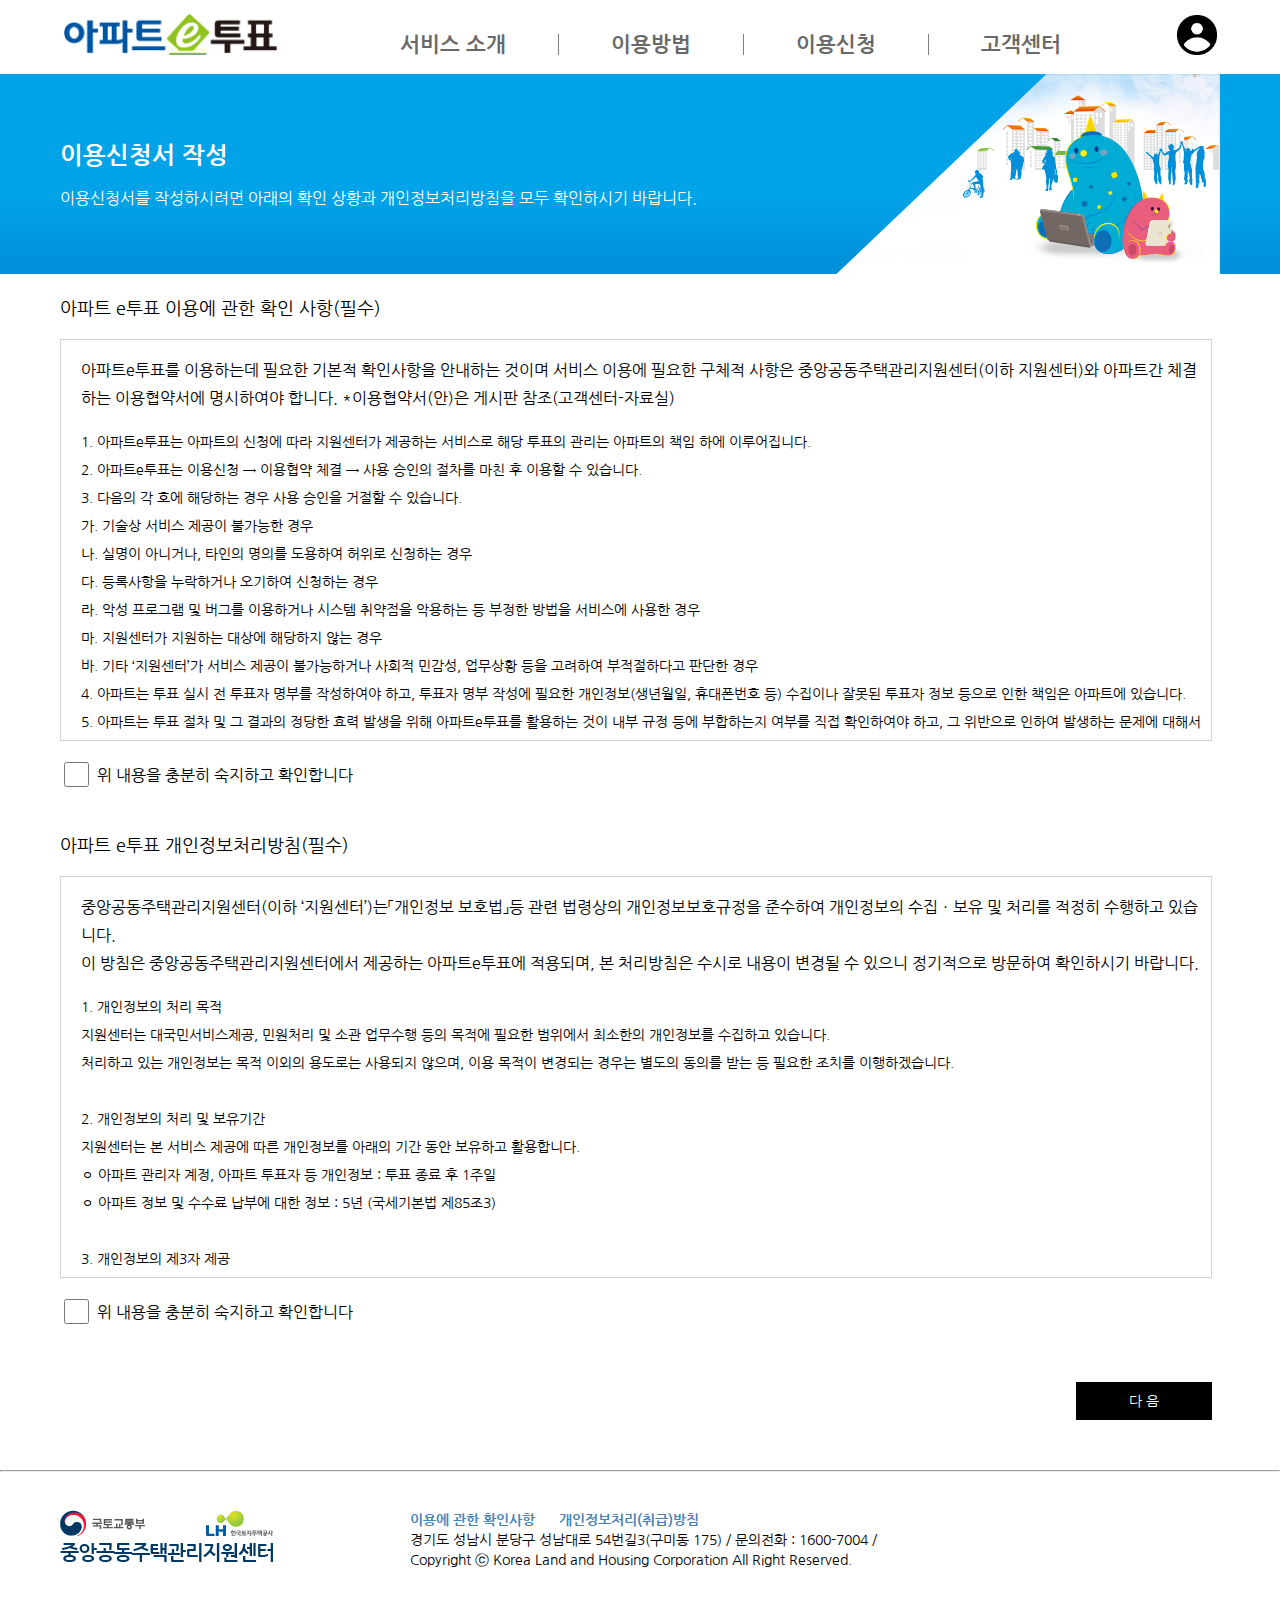
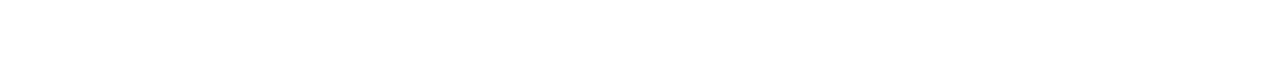
<file: WebContent/application/applicationApplyPolicy.html>
<!DOCTYPE html>
<html lang="ko">

<head>
    <meta charset="UTF-8">
    <meta name="viewport" content="width=device-width, initial-scale=1.0">
    <meta http-equiv="X-UA-Compatible" content="ie=edge">
    <title>아파트 e투표</title>
    <link rel="stylesheet" href="css/common.css">
    <link rel="stylesheet" href="css/applicationApplyPolicy.css">
</head>

<body>
    <nav>
        <div class="menuWrap limitWidth">
            <div class="logo"><a href="#"></a></div>
            <div class="menu">
                <ul>
                    <li>
                        서비스 소개
                    </li>
                    <li>
                        이용방법
                    </li>
                    <li>
                        이용신청
                    </li>
                    <li>
                        고객센터
                    </li>
                </ul>
                <div class="dropDownMenuWrap">
                    <div class="dropDownMenu">
                        <ul>
                            <li>
                                <ul>
                                    <li>
                                        서비스 안내
                                    </li>
                                </ul>
                            </li>
                            <li>
                                <ul>
                                    <li>
                                        이용 절차
                                    </li>
                                    <li>
                                        이용수수료
                                    </li>
                                </ul>
                            </li>
                            <li>
                                <ul>
                                    <li>
                                        <a href="/kvoting/application/applicationApplyPolicy.html">이용신청서 작성</a>
                                    </li>
                                    <li>
                                        <a href="/kvoting/application/applicationRequestForm.html">이용신청서 조회(수정)</a>
                                    </li>
                                </ul>
                            </li>
                            <li>
                                <ul>
                                    <li>
                                        공지사항
                                    </li>
                                    <li>
                                        자료실
                                    </li>
                                    <li>
                                        질문과 답변
                                    </li>
                                </ul>
                            </li>
                        </ul>
                    </div>
                </div>
            </div>
            <div class="loginIconWrap">
                <div class="loginIcon"></div>
            </div>
        </div>
        <div class="navbg">
            <div class="limitWidth verticalCenter">
                <div class="navTxt">
                    <div class="verticalCenter">
                        <h2>이용신청서 작성</h2>
                        <p>이용신청서를 작성하시려면 아래의 확인 상황과 개인정보처리방침을 모두 확인하시기 바랍니다.</p>
                    </div>
                </div>
                <div class="navImg"></div>
            </div>
        </div>
    </nav>

    <main>
        <div class="limitWidth">
            <div class="contents">
                <p class="contTitle"> 아파트 e투표 이용에 관한 확인 사항(필수) </p>
                <div class="txtbox">
                    <p>아파트e투표를 이용하는데 필요한 기본적 확인사항을 안내하는 것이며 서비스 이용에 필요한 구체적 사항은 중앙공동주택관리지원센터(이하 지원센터)와 아파트간 체결하는 이용협약서에
                        명시하여야 합니다. *이용협약서(안)은 게시판 참조(고객센터-자료실)</p>
                    <p class="txtCont">
                        1. 아파트e투표는 아파트의 신청에 따라 지원센터가 제공하는 서비스로 해당 투표의 관리는 아파트의 책임 하에 이루어집니다.<br>
                        2. 아파트e투표는 이용신청 → 이용협약 체결 → 사용 승인의 절차를 마친 후 이용할 수 있습니다.<br>
                        3. 다음의 각 호에 해당하는 경우 사용 승인을 거절할 수 있습니다.<br>
                        가. 기술상 서비스 제공이 불가능한 경우<br>
                        나. 실명이 아니거나, 타인의 명의를 도용하여 허위로 신청하는 경우<br>
                        다. 등록사항을 누락하거나 오기하여 신청하는 경우<br>
                        라. 악성 프로그램 및 버그를 이용하거나 시스템 취약점을 악용하는 등 부정한 방법을 서비스에 사용한 경우<br>
                        마. 지원센터가 지원하는 대상에 해당하지 않는 경우<br>
                        바. 기타 ‘지원센터’가 서비스 제공이 불가능하거나 사회적 민감성, 업무상황 등을 고려하여 부적절하다고 판단한 경우<br>
                        4. 아파트는 투표 실시 전 투표자 명부를 작성하여야 하고, 투표자 명부 작성에 필요한 개인정보(생년월일, 휴대폰번호 등) 수집이나 잘못된 투표자 정보 등으로 인한 책임은
                        아파트에 있습니다.<br>
                        5. 아파트는 투표 절차 및 그 결과의 정당한 효력 발생을 위해 아파트e투표를 활용하는 것이 내부 규정 등에 부합하는지 여부를 직접 확인하여야 하고, 그 위반으로 인하여
                        발생하는 문제에 대해서는 ‘지원센터’가 책임지지 않습니다.<br>
                        6. 투표 중 투표자 명부 수정 기능, 미투표자대상 메시지 발송내역 조회기능, 개표 권한 분할 기능 등은 사용여부를 사전에 명확히 결정하여 투표 개설 전 지원센터로
                        요청하여야 하며, 이들 기능의 요청으로 발생하는 문제에 대해서는 지원센터가 책임지지 않습니다.<br>
                        7. 시스템을 통해 투표자에게 발송하는 문자메시지는 통신사의 사정, 기기의 종류 또는 설정(스팸처리) 등의 이유로 인해 전송이 지연되거나 실패할 수 있습니다.<br>
                        8. 투표자에게 발송되는 문자메시지는 02-704-3545로 발송되며, 투표 매체에 ‘문자투표’를 사용하는 경우 1899-3545에서 추가로 발송됩니다.<br>
                        9. 기본적으로 제공되는 문자메시지 수량은 SMS 기준으로 투표자 수 X 10건이며, 추가로 발송하고자 하는 경우 SMS 1건당 20원(VAT 별도)의 비용으로 충전하여야
                        하고, 투표 종료 후 잔여 SMS에 대한 환불은 불가합니다.<br>
                        10. 시스템을 통해 투표자에게 발송하는 문자메시지는 통신사의 사정, 기기의 종류 또는 설정(스팸 처리 등)의 이유로 인해 전송이 지연되거나 실패할 수 있습니다.<br>
                        11. 투표자 1명이 2건 이상의 투표를 동시에 진행하는 경우 투표 매체 중 ‘문자투표’는 지원되지 않습니다.<br>
                        12. 투표자의 투표참여 여부가 표시된 투표자 명부는 투표 종료 후에 다운로드 받을 수 있습니다.<br>
                    </p>
                </div>
                <div class="checkboxWrap">
                    <input type="checkbox" name="checkGuide" id="checkGuide" class="check">
                    <div class="checkboxdesc">위 내용을 충분히 숙지하고 확인합니다</div>
                </div>
            </div>

            <div class="contents">
                <p class="contTitle margintop50px"> 아파트 e투표 개인정보처리방침(필수) </p>
                <div class="txtbox">
                    <p>중앙공동주택관리지원센터(이하 ‘지원센터’)는「개인정보 보호법」등 관련 법령상의 개인정보보호규정을 준수하여 개인정보의 수집ㆍ보유 및 처리를 적정히 수행하고 있습니다.<br>
                        이 방침은 중앙공동주택관리지원센터에서 제공하는 아파트e투표에 적용되며, 본 처리방침은 수시로 내용이 변경될 수 있으니 정기적으로 방문하여 확인하시기 바랍니다.</p>
                    <p class="txtCont">
                        1. 개인정보의 처리 목적 <br>
                        지원센터는 대국민서비스제공, 민원처리 및 소관 업무수행 등의 목적에 필요한 범위에서 최소한의 개인정보를 수집하고 있습니다. <br>
                        처리하고 있는 개인정보는 목적 이외의 용도로는 사용되지 않으며, 이용 목적이 변경되는 경우는 별도의 동의를 받는 등 필요한 조치를 이행하겠습니다. <br>
                        <br>
                        2. 개인정보의 처리 및 보유기간 <br>
                        지원센터는 본 서비스 제공에 따른 개인정보를 아래의 기간 동안 보유하고 활용합니다. <br>
                        ㅇ 아파트 관리자 계정, 아파트 투표자 등 개인정보 : 투표 종료 후 1주일 <br>
                        ㅇ 아파트 정보 및 수수료 납부에 대한 정보 : 5년 (국세기본법 제85조3)<br>
                        <br>
                        3. 개인정보의 제3자 제공 <br>
                        지원센터는 원칙적으로 정보주체의 개인정보를 수집•이용 목적으로 명시한 범위 내에서 처리하며, 다음의 경우를 제외하고는 정보주체의 사전 동의 없이는 본래의 목적 범위를
                        초과하여 처리하거나 제3자에게 제공하지 않습니다. <br>
                        가. 정보주체로부터 별도의 동의를 받는 경우 <br>
                        나. 법률에 특별한 규정이 있는 경우 <br>
                        다. 정보주체 또는 법정대리인이 의사표시를 할 수 없는 상태에 있거나 주소불명 등으로 사전 동의를 받을 수 없는 경우로서 명백히 정보주체 또는 제3자의 급박한 생명, 신체,
                        재산의 이익을 위하여 필요하다고 인정되는 경우 <br>
                        라. 통계작성 및 학술연구 등의 목적을 위하여 필요한 경우로서 특정 개인을 알아 볼 수 없는 형태로 개인정보를 제공하는 경우 <br>
                        마. 개인정보를 목적 외의 용도로 이용하거나 이를 제3자에게 제공하지 아니하면 다른 법률에서 정하는 소관 업무를 수행할 수 없는 경우로서 개인정보 보호위원회의 심의•의결을
                        거친 경우 <br>
                        바. 조약, 그 밖의 국제협정의 이행을 위하여 외국정부 또는 국제기구에 제공하기 위하여 필요한 경우<br>
                        사. 범죄의 수사와 공소의 제기 및 유지를 위하여 필요한 경우 <br>
                        아. 법원의 재판업무 수행을 위하여 필요한 경우 <br>
                        자. 형 및 감호, 보호처분의 집행을 위하여 필요한 경우 <br>
                        <br>
                        4. 개인정보 처리의 위탁 <br>
                        지원센터는 아파트e투표의 플랫폼 관리와 서비스 부대업무의 대행 등 “아파트” 편의 제공, 기술지원 등을 위하여 개인정보 처리업무를 위탁하고 있으며, 수탁자에 대해서는
                        "위•수탁기관간 계약서" 등을 통하여 관련 법규 및 지침의 준수, 정보보호 및 비밀유지, 제3자 제공 금지, 사고 시 책임부담, 위탁기간 종료 즉시 개인정보의 반납/파기
                        의무 등 책임에 관한 사항을 계약서 등 문서에 명시하고, 수탁자가 개인정보를 안전하게 관리하는지를 감독하고 있습니다. <br>
                        - 수탁기관명 : ㈜한국전자투표 <br>
                        - 위탁업무내용 : 개인정보의 기술적•관리적 보호조치, 개인정보 파기, 수수료 청구업무, 고지사항 전달, 서비스 이용에 따른 확인, 불만처리 등 민원처리, 시스템 장애처리
                        등 서비스 관련 안내 및 기술지원에 관한 사항 <br>
                        - 위탁기간 : 협약체결일(2018.07.31.)로부터 36개월 <br>

                        5. 정보주체의 권리‧의무 및 그 행사방법 <br>
                        정보주체는 지원센터에 대하여 언제든지 다음의 개인정보보호 관련 권리를 행사할 수 있습니다. <br>
                        다만, 투표자 명부에 대한 권리는 아파트에 행사하여야 합니다. <br>
                        - 개인정보 열람요구 <br>
                        - 오류 등이 있을 경우 정정 요구 <br>
                        - 삭제요구 <br>
                        - 처리정지 요구 <br>
                        권리행사는 지원센터에 대하여 「개인정보보호법시행규칙」 별지 제8호서식에 따라 서면, 전자우편, 모사전송(FAX) 등을 통하여 할 수 있으며, 지원센터는 이에 대하여 관련
                        법령에 따라 지체 없이 조치하겠습니다. <br>
                        <br>
                        정보주체가 개인정보의 오류 등에 대한 정정 또는 삭제를 요구한 경우에는 지원센터는 정정 또는 삭제를 완료할 때까지 당해 개인정보를 이용하거나 제공하지 않습니다. 권리행사는
                        정보주체의 법정대리인이나 위임을 받은 자 등 대리인을 통하여 하실 수 있습니다. 이 경우 「개인정보보호법시행규칙」별지 제11호서식에 따른 위임장을 제출하셔야 합니다.
                        <br>
                        정보주체는 지원센터가 처리하는 개인정보를 부정한 방법으로 취득하거나 열람, 제공, 사용하여서는 안됩니다. <br>
                        <br>
                        6. 처리하는 개인정보의 항목 및 수집방법 <br>
                        가. “지원센터” 아파트e투표는 다음의 개인정보를 처리하고 있습니다. <br>
                        - 아파트 관리자 성명, 직위, 연락처(유•무선), 주소 등 <br>
                        - 아파트 투표자 성명, 연락처(무선) 등 <br>
                        - 후보자 경력, 학력, 연령, 사진 등 선거 및 투표 실시를 위한 사항 <br>
                        - 아파트 명, 대표자명, 사업자등록번호, 사무소 소재지, 연락처 <br>
                        나. 아파트e투표는 다음과 같은 방법으로 개인정보를 수집합니다. <br>
                        - 아파트e투표 시스템상 정보입력 <br>
                        - 아파트e투표 서비스 이용신청서 및 관련 서류 접수 <br>
                        <br>
                        7. 개인정보의 파기 <br>
                        지원센터는 원칙적으로 개인정보 처리목적이 달성된 경우에는 지체없이 해당 개인정보를 파기합니다. 다만, 다른 법률에 따라 보존하여야 하는 경우에는 그러하지 않습니다. 파기의
                        절차, 기한 및 방법은 다음과 같습니다. <br>
                        <br>
                        가. 파기절차 <br>
                        - 수집된 개인정보는 보유기간 경과, 처리목적 달성 후 관련 법령 및 내부 지침에 따라 지체 없이 파기됩니다. <br>
                        나. 파기기한 <br>
                        - 수집된 개인정보는 개인정보의 보유기간이 경과된 경우 보유기간의 종료일부터 5일 이내에, 개인정보의 처리 목적 달성 등 그 개인정보가 불필요하게 되었을 때에는 개인정보의
                        처리가 불필요한 것으로 인정되는 날로부터 5일 이내에 그 개인정보를 파기합니다. <br>
                        다. 파기방법 <br>
                        - 전자적 파일 형태의 경우 : 복원이 불가능한 방법으로 영구 삭제 <br>
                        - 기록물, 인쇄물, 서면, 그 밖의 기록매체 : 파쇄 또는 소각 <br>
                        <br>
                        8. 개인정보의 안전성 확보조치 <br>
                        개인정보보호법 제29조에 따라 다음과 같이 안전성 확보에 필요한 기술적/관리적 및 물리적 조치를 하고 있습니다. <br>
                        가. 개인정보 처리 직원의 최소화 및 교육 <br>
                        개인정보를 처리하는 직원을 지정하고 담당자에 한정시켜 최소화 하여 개인정보를 관리하는 대책을 시행하고 있습니다. <br>
                        나. 내부관리계획의 수립 및 시행 <br>
                        개인정보의 안전한 처리를 위하여 내부관리계획을 수립하여 시행하고 있습니다. <br>
                        다. 개인정보에 대한 접근 제한 <br>
                        개인정보를 처리하는 데이터베이스시스템에 대한 접근권한의 부여․변경․말소를 통하여 개인정보에 대한 접근통제를 위한 필요한 조치를 하고 있으며 침입차단시스템을 이용하여
                        외부로부터의 무단 접근을 통제하고 있습니다. <br>
                        라. 접속기록의 보관 및 위조ㆍ변조 방지 <br>
                        개인정보처리시스템에 접속한 기록(웹 로그, 요약정보 등)을 최소 6개월 이상 보관․관리하고 있으며, 접속 기록이 위조ㆍ변조 및 도난, 분실되지 않도록 보안기능을 사용하고
                        있습니다. <br>
                        마. 개인정보의 암호화 <br>
                        이용자의 개인정보는 암호화 등을 통해 안전하게 관리되고 있으며, 중요한 데이터는 저장 및 전송 시 암호화하여 사용하고 있습니다. <br>
                        바. 해킹 등에 대비한 기술적 대책 <br>
                        해킹이나 컴퓨터 바이러스 등에 의한 개인정보 유출 및 훼손을 막기 위하여 보안프로그램을 설치하고 주기적인 갱신•점검을 하며 외부로부터 접근이 통제된 구역에 시스템을 설치하고
                        기술적‧물리적으로 감시 및 차단하고 있습니다. <br>
                        사. 문서보안을 위한 잠금장치 사용 <br>
                        개인정보가 포함된 서류, 보조저장매체 등을 잠금장치가 있는 안전한 장소에 보관하고 있습니다. <br>
                        아. 비인가자에 대한 출입 통제 <br>
                        개인정보를 보관하고 있는 개인정보시스템의 물리적 보관 장소를 별도로 두고 이에 대해 출입통제 절차를 수립, 운영하고 있습니다. <br>
                        <br>
                        9. 개인정보 침해사항의 신고 <br>
                        지원센터 홈페이지 이용 중 개인정보의 유출 가능성 등 정보주체의 권익이 침해될 우려가 있는 사실을 발견하였을 경우는 홈페이지 개선의견을 통해 의견을 주시거나,
                        개인정보관리책임자에게 전자우편(E-mail)으로 의견을 주시면 접수 즉시 조치하여 처리결과를 통보해 드립니다. <br>
                        지원센터의 자체적인 개인정보 불만처리 및 피해구제 결과에 만족하지 못하시거나 보다 자세한 도움이 필요하시면 다음의 기관으로 문의하여 주시기 바랍니다. <br>
                        - 개인정보침해신고센터(한국인터넷진흥원 운영) : 118번(privacy.kisa.or.kr) <br>
                        - 대검찰청 사이버범죄수사단 : 02-3480-3573(www.spo.go.kr) <br>
                        - 경찰청 사이버안전국 : (국번없이) 182 (cyberbureau.police.go.kr) <br>
                        <br>
                        10. 개인정보 관리책임자 <br>
                        지원센터는 개인정보를 보호하고 개인정보와 관련된 업무를 수행하기 위하여 다음과 같이 개인정보 관리책임자를 지정하고 있습니다. <br>
                        가. 관리지원부<br>
                        - 전화번호 : 031-738-5090<br>
                        - 주 소 : 경기도 성남시 분당구 성남대로 54번길3, 6층 <br>
                        - 이메일 : tndls0803@lh.or.kr<br>
                        나. 개인정보 처리업무 수탁사 <br>
                        - 담당자 : ㈜한국전자투표<br>
                        - 이메일 : pjay2006@kevoting.com<br>
                        - 전화번호 : 070-7791-1102<br>
                    </p>
                </div>
                <div class="checkboxWrap">
                    <input type="checkbox" name="checkPolicy" id="checkPolicy" class="check">
                    <div class="checkboxdesc">위 내용을 충분히 숙지하고 확인합니다</div>
                </div>
            </div>
            <div class="nextBtnWrap">
                <button class="nextBtn normBtn" id="nextBtn">다 음</button>
            </div>
        </div>
    </main>

    <footer>
        <hr>
        <div class="limitWidth">
            <div class="contents">
                <div class="footerLogo"><img src="images/f_logo.png" alt="중앙공동주택관리지원센터"></div>
                <div class="footerTxt">
                    <div class="policyLink">
                            <a href="#">이용에 관한 확인사항</a> &nbsp&nbsp&nbsp&nbsp <a href="#">개인정보처리(취급)방침</a>
                    </div>
                    <div class="copyright">
                        경기도 성남시 분당구 성남대로 54번길3(구미동 175) / 문의전화 : 1600-7004 /<br>
                        Copyright ⓒ Korea Land and Housing Corporation All Right Reserved.
                    </div>
                </div>
            </div>
        </div>
    </footer>
    
    <script src="js/applicationApplyPolicy.js"></script>
</body>

</html>
</file>
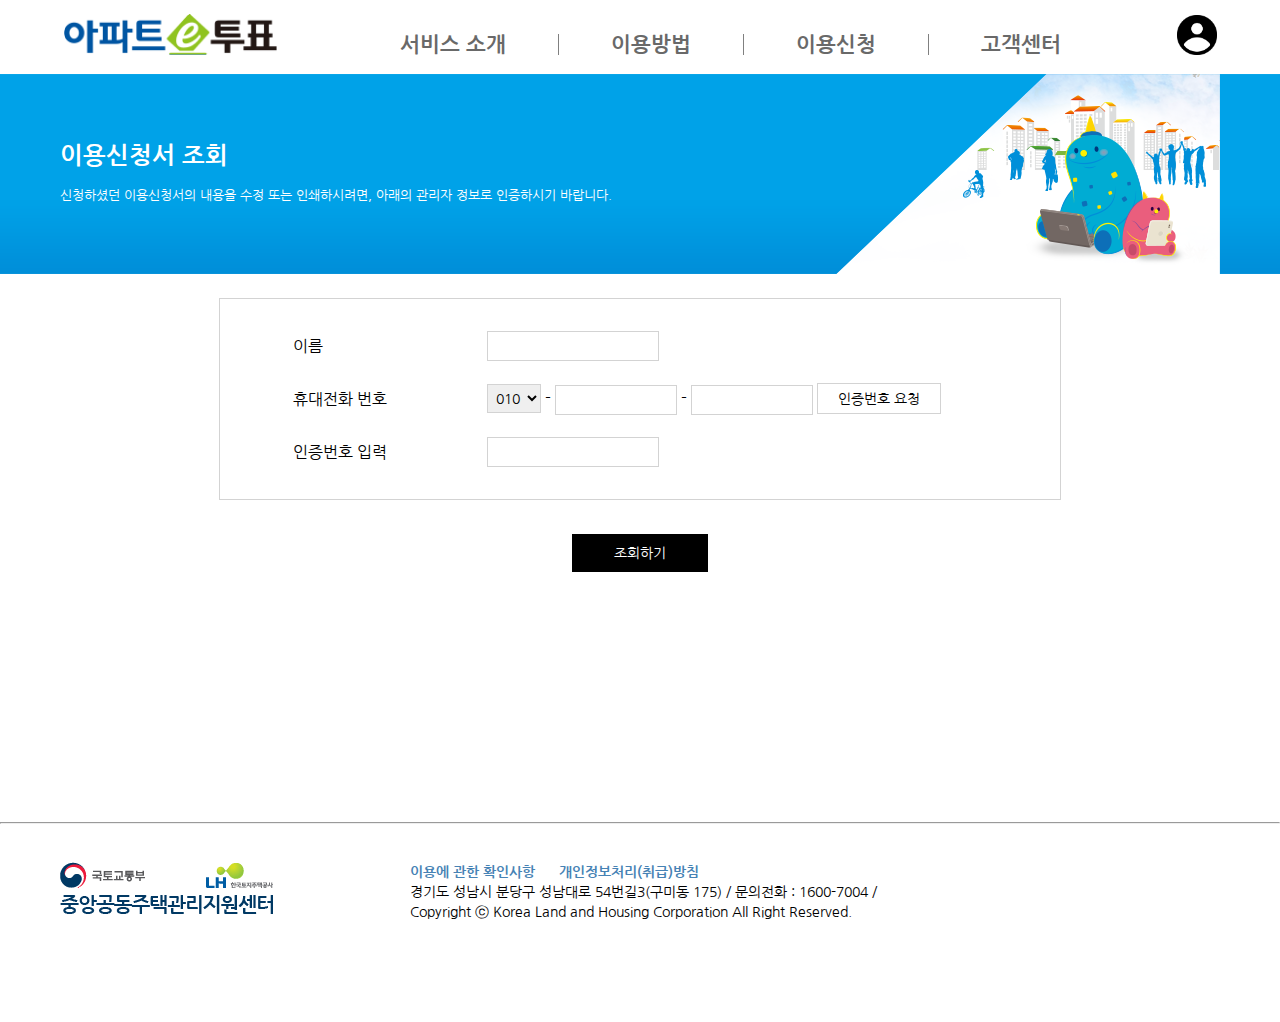
<file: WebContent/application/applicationRequestForm.html>
<!DOCTYPE html>
<html lang="ko">

<head>
    <meta charset="UTF-8">
    <meta name="viewport" content="width=device-width, initial-scale=1.0">
    <meta http-equiv="X-UA-Compatible" content="ie=edge">
    <title>아파트 e투표</title>
    <link rel="stylesheet" href="css/common.css">
    <link rel="stylesheet" href="css/applicationRequestForm.css">
</head>

<body>
    <nav>
        <div class="menuWrap limitWidth">
            <div class="logo"><a href="#"></a></div>
            <div class="menu">
                <ul>
                    <li>
                        서비스 소개
                    </li>
                    <li>
                        이용방법
                    </li>
                    <li>
                        이용신청
                    </li>
                    <li>
                        고객센터
                    </li>
                </ul>
                <div class="dropDownMenuWrap">
                    <div class="dropDownMenu">
                        <ul>
                            <li>
                                <ul>
                                    <li>
                                        서비스 안내
                                    </li>
                                </ul>
                            </li>
                            <li>
                                <ul>
                                    <li>
                                        이용 절차
                                    </li>
                                    <li>
                                        이용수수료
                                    </li>
                                </ul>
                            </li>
                            <li>
                                <ul>
                                    <li>
                                        <a href="/application/applicationApplyPolicy.html">이용신청서 작성</a>
                                    </li>
                                    <li>
                                        <a href="/application/applicationRequestForm.html">이용신청서 조회(수정)</a>
                                    </li>
                                </ul>
                            </li>
                            <li>
                                <ul>
                                    <li>
                                        공지사항
                                    </li>
                                    <li>
                                        자료실
                                    </li>
                                    <li>
                                        질문과 답변
                                    </li>
                                </ul>
                            </li>
                        </ul>
                    </div>
                </div>
            </div>
            <div class="loginIconWrap">
                <div class="loginIcon"></div>
            </div>
        </div>
        <div class="navbg">
            <div class="limitWidth verticalCenter">
                <div class="navTxt">
                    <div class="verticalCenter">
                        <h2>이용신청서 조회</h2>
                        <p style="font-size: 13px;">
                            신청하셨던 이용신청서의 내용을 수정 또는 인쇄하시려면, 아래의 관리자 정보로 인증하시기 바랍니다.
                        </p>
                    </div>
                </div>
                <div class="navImg"></div>
            </div>
        </div>
    </nav>

    <main>
        <div class="limitWidth">
            <div class="contents">
                <form id="form" action="./list" method="POST">
                    <div class="contentBox">
                        <table>
                            <tbody>
                                <tr>
                                    <th>
                                        이름
                                    </th>
                                    <td errmsg="이름을 입력해 주세요">
                                        <input class="necessary" type="text" name="manName" id="manName" style="width: 150px;">
                                    </td>
                                </tr>
                                <tr>
                                    <th>
                                        휴대전화 번호
                                    </th>
                                    <td id="phone" errmsg="관리자 연락처(무선)을 입력해 주세요">
                                        <select class="necessary" name="phone1" id="phone1">
                                            <option value="010">010</option>
                                            <option value="011">011</option>
                                            <option value="016">016</option>
                                            <option value="017">017</option>
                                            <option value="018">018</option>
                                            <option value="019">019</option>
                                            <option value="0505">0505</option>
                                        </select> -
                                        <input class="necessary" type="tel" name="phone2" id="phone2"> -
                                        <input class="necessary" type="tel" name="phone3" id="phone3">
                                        <button type="button" class="formBtn" id="certBtn">인증번호 요청</button>
                                    </td>
                                </tr>
                                <tr>
                                    <th>
                                        인증번호 입력
                                    </th>
                                    <td errmsg="인증번호를 입력해 주세요">
                                        <input class="necessary" type="text" name="certCode" id="certCode" style="width: 150px;">
                                    </td>
                                </tr>
                            </tbody>
                        </table>
                    </div>
                    <div class="nextBtnWrap">
                        <button type="button" class="nextBtn normBtn" id="viewBtn">조회하기</button>
                    </div>
                </form>
            </div>
        </div>

    </main>

    <footer>
        <hr>
        <div class="limitWidth">
            <div class="contents">
                <div class="footerLogo"><img src="images/f_logo.png" alt="중앙공동주택관리지원센터"></div>
                <div class="footerTxt">
                    <div class="policyLink">
                        <a href="#">이용에 관한 확인사항</a> &nbsp&nbsp&nbsp&nbsp <a href="#">개인정보처리(취급)방침</a>
                    </div>
                    <div class="copyright">
                        경기도 성남시 분당구 성남대로 54번길3(구미동 175) / 문의전화 : 1600-7004 /<br>
                        Copyright ⓒ Korea Land and Housing Corporation All Right Reserved.
                    </div>
                </div>
            </div>
        </div>
    </footer>

    <script src="js/applicationRequestForm.js"></script>
</body>

</html>
</file>
<file: WebContent/css/common.css>
@import url('https://fonts.googleapis.com/css?family=Nanum+Gothic');

a {
    text-decoration: none;
    color: inherit;
}

body {
    font-family: 'Nanum Gothic', sans-serif;
    margin: 0;
    padding: 0;
}

nav,
main {
    text-align: center;
}

nav div {
    display: inline;
}

.logo a {
    display: inline-block;
    width: 240px;
    height: 42px;
    background: url(../images/logo.png) no-repeat;
    background-size: auto 100%;
}

nav ul {
    display: inline-block;
    list-style: none;
    margin-bottom: 0px;
    margin-top: 34px;
    font-weight: bold;
    color: dimgray;
}

nav ul li {
    float: left;
    font-size: 21px;
    border-right: solid 1px gray;
    padding-left: 52px;
    padding-right: 52px;
}

nav ul li:last-child {
    border-right: none;
}

nav .loginIcon {
    display: inline-block;
    width: 40px;
    height: 40px;
    background: url(../images/loginIcon.png) no-repeat;
    background-size: auto 100%;
}

nav .loginIconWrap {
    margin-left: 60px;
}

nav .menuWrap {
    margin-bottom: 15px;
    z-index: 201;
}

.limitWidth {
    display: inline-block;
    width: 1160px;
}

nav .navbg {
    display: inline-block;
    width: 100%;
    height: 200px;
    background: url(../images/navbg.png) repeat;
    background-size: auto 100%;
}

nav .navImg {
    display: inline-block;
    width: 433px;
    height: 200px;
    background: url(../images/navImg.png) no-repeat;
    background-size: auto 100%;
}

nav .navTxt {
    float: left;
    display: inline-block;
    width: 727px;
    padding-top: 50px;
    text-align: left;
    color: white;
}

nav .dropDownMenuWrap {
    width: 1160px;
    height: 215px;
    display: block;
    position: absolute;
    background-color: white;
    z-index: 200;
    visibility: hidden;
    opacity: 0;
    transition: .2s ease-in-out;
}

nav ul li:hover {
    color: steelblue;
}

nav .menu:hover .dropDownMenuWrap {
    visibility: visible;
    opacity: 1;
}

nav .menu .dropDownMenu {
    margin-left: 270px;
}

nav .menu .dropDownMenu ul {
    padding: 0;
}

nav .menu .dropDownMenu ul li {
    text-align: left;
    border-right: none;
    padding: 0;
}

nav .menu .dropDownMenu ul li ul li {
    float: none;
    font-size: 18px;
    padding: 5px;
}

nav .menu .dropDownMenu ul li {
    padding-right: 70px;
}

footer {
    margin-top: 50px;
    margin-bottom: 100px;
    text-align: center;
}

.normBtn {
    background-color: black;
    border: none;
    color: white;
    width: 136px;
    height: 38px;
    font-size: 14px;
    font-family: 'Nanum Gothic', sans-serif;
}

.normBtn:hover {
    background-color: steelblue;
    cursor: pointer;
}

footer .contents {
    margin-top: 30px;
    text-align: left;
}

footer .footerLogo {
    float: left;
}

footer .footerTxt {
    padding-left: 350px;
    font-size: 14px;
    line-height: 20px;
}

footer .footerTxt .policyLink {
    font-weight: bold;
}

footer .footerTxt .policyLink a {
    color: steelblue;
}
</file>
<file: WebContent/css/applicationApplyPolicy.css>
main .contents {
    margin-top: 20px;
    text-align: left;
}

main .contents .contTitle {
    font-size: 18px;
}

main .contents .txtbox {
    width: 1120px;
    height: 400px;
    padding-left: 20px;
    padding-right: 10px;
    border: 1px solid lightgray;
    line-height: 28px;
    overflow: auto;
}

main .contents .txtbox .txtCont {
    font-size: 14px;
}

main .contents .checkboxWrap {
    margin-top: 18px;
}

main .contents .check {
    float: left;
    display: inline-block;
    width: 25px;
    height: 25px;
    border: 2px solid #bcbcbc;
    cursor: pointer;
}

main .contents .checkboxdesc {
    display: inline-block;
    margin-top: 6px;
    margin-left: 5px;
}

.margintop50px {
    margin-top: 50px;
}

main .nextBtnWrap {
    margin-top: 60px;
    text-align: right;
}

main .nextBtnWrap {
    margin-right: 8px;
}
</file>
<file: WebContent/application/css/common.css>
@import url('https://fonts.googleapis.com/css?family=Nanum+Gothic');

a {
    text-decoration: none;
    color: inherit;
}

body {
    font-family: 'Nanum Gothic', sans-serif;
    margin: 0;
    padding: 0;
}

nav,
main {
    text-align: center;
}

nav div {
    display: inline;
}

.logo a {
    display: inline-block;
    width: 240px;
    height: 42px;
    background: url(../images/logo.png) no-repeat;
    background-size: auto 100%;
}

nav ul {
    display: inline-block;
    list-style: none;
    margin-bottom: 0px;
    margin-top: 34px;
    font-weight: bold;
    color: dimgray;
}

nav ul li {
    float: left;
    font-size: 21px;
    border-right: solid 1px gray;
    padding-left: 52px;
    padding-right: 52px;
}

nav ul li:last-child {
    border-right: none;
}

nav .loginIcon {
    display: inline-block;
    width: 40px;
    height: 40px;
    background: url(../images/loginIcon.png) no-repeat;
    background-size: auto 100%;
}

nav .loginIconWrap {
    margin-left: 60px;
}

nav .menuWrap {
    margin-bottom: 15px;
    z-index: 201;
}

.limitWidth {
    display: inline-block;
    width: 1160px;
}

nav .navbg {
    display: inline-block;
    width: 100%;
    height: 200px;
    background: url(../images/navbg.png) repeat;
    background-size: auto 100%;
}

nav .navImg {
    display: inline-block;
    width: 433px;
    height: 200px;
    background: url(../images/navImg.png) no-repeat;
    background-size: auto 100%;
}

nav .navTxt {
    float: left;
    display: inline-block;
    width: 727px;
    padding-top: 50px;
    text-align: left;
    color: white;
}

nav .dropDownMenuWrap {
    width: 1160px;
    height: 215px;
    display: block;
    position: absolute;
    background-color: white;
    z-index: 200;
    visibility: hidden;
    opacity: 0;
    transition: .2s ease-in-out;
}

nav ul li:hover {
    color: steelblue;
}

nav .menu:hover .dropDownMenuWrap {
    visibility: visible;
    opacity: 1;
}

nav .menu .dropDownMenu {
    margin-left: 270px;
}

nav .menu .dropDownMenu ul {
    padding: 0;
}

nav .menu .dropDownMenu ul li {
    text-align: left;
    border-right: none;
    padding: 0;
}

nav .menu .dropDownMenu ul li ul li {
    float: none;
    font-size: 18px;
    padding: 5px;
}

nav .menu .dropDownMenu ul li {
    padding-right: 70px;
}

footer {
    margin-top: 50px;
    margin-bottom: 100px;
    text-align: center;
}

.normBtn {
    background-color: black;
    border: none;
    color: white;
    width: 136px;
    height: 38px;
    font-size: 14px;
    font-family: 'Nanum Gothic', sans-serif;
}

.normBtn:hover {
    background-color: steelblue;
    cursor: pointer;
}

footer .contents {
    margin-top: 30px;
    text-align: left;
}

footer .footerLogo {
    float: left;
}

footer .footerTxt {
    padding-left: 350px;
    font-size: 14px;
    line-height: 20px;
}

footer .footerTxt .policyLink {
    font-weight: bold;
}

footer .footerTxt .policyLink a {
    color: steelblue;
}
</file>
<file: WebContent/application/css/applicationApplyPolicy.css>
main .contents {
    margin-top: 20px;
    text-align: left;
}

main .contents .contTitle {
    font-size: 18px;
}

main .contents .txtbox {
    width: 1120px;
    height: 400px;
    padding-left: 20px;
    padding-right: 10px;
    border: 1px solid lightgray;
    line-height: 28px;
    overflow: auto;
}

main .contents .txtbox .txtCont {
    font-size: 14px;
}

main .contents .checkboxWrap {
    margin-top: 18px;
}

main .contents .check {
    float: left;
    display: inline-block;
    width: 25px;
    height: 25px;
    border: 2px solid #bcbcbc;
    cursor: pointer;
}

main .contents .checkboxdesc {
    display: inline-block;
    margin-top: 6px;
    margin-left: 5px;
}

.margintop50px {
    margin-top: 50px;
}

main .nextBtnWrap {
    margin-top: 60px;
    text-align: right;
}

main .nextBtnWrap {
    margin-right: 8px;
}
</file>
<file: WebContent/ckeditor/samples/css/samples.css>
/**
 * @license Copyright (c) 2003-2019, CKSource - Frederico Knabben. All rights reserved.
 * For licensing, see LICENSE.md or https://ckeditor.com/legal/ckeditor-oss-license
 */
@media (max-width: 900px) {
  .global-is-mobile-hidden {
    display: none !important;
  }
}
article,
aside,
details,
figcaption,
figure,
footer,
header,
hgroup,
main,
menu,
nav,
section {
  display: block;
}
body,
html {
  margin: 0;
  padding: 0;
  font: 16px / 1.8 Arial, 'Helvetica Neue', Helvetica, sans-serif;
  font-weight: 300;
  color: #575757;
}
.grid-width-10 {
  width: 10%;
}
.grid-width-20 {
  width: 20%;
}
.grid-width-30 {
  width: 30%;
}
.grid-width-40 {
  width: 40%;
}
.grid-width-50 {
  width: 50%;
}
.grid-width-60 {
  width: 60%;
}
.grid-width-70 {
  width: 70%;
}
.grid-width-80 {
  width: 80%;
}
.grid-width-90 {
  width: 90%;
}
.grid-width-100 {
  width: 100%;
}
@media (max-width: 900px) {
  .grid-width-10,
  .grid-width-20,
  .grid-width-30,
  .grid-width-40,
  .grid-width-50,
  .grid-width-60,
  .grid-width-70,
  .grid-width-80,
  .grid-width-90,
  .grid-width-100 {
    width: 100%;
  }
}
*[class*="grid-width"] {
  -webkit-box-sizing: border-box;
  -moz-box-sizing: border-box;
  box-sizing: border-box;
  padding-left: 4%;
  padding-right: 4%;
  float: left;
}
*[class*="grid-width"]:after,
.grid-container:after,
*[class*="grid-width"]:before,
.grid-container:before {
  content: '';
  display: block;
  overflow: hidden;
  visibility: hidden;
  font-size: 0;
  line-height: 0;
  width: 0;
  height: 0;
}
*[class*="grid-width"]:after,
.grid-container:after {
  clear: both;
}
.grid-container {
  -webkit-box-sizing: border-box;
  -moz-box-sizing: border-box;
  box-sizing: border-box;
  margin-left: auto;
  margin-right: auto;
}
.grid-container-nested *[class*="grid-width"]:first-child {
  padding-left: 0;
}
.grid-container-nested *[class*="grid-width"]:last-child {
  padding-right: 0;
}
@media (max-width: 900px) {
  .grid-container-nested *[class*="grid-width"]:first-child {
    padding-left: 4%;
  }
  .grid-container-nested *[class*="grid-width"]:last-child {
    padding-right: 4%;
  }
}
.header-a {
  min-height: 140px;
  overflow: hidden;
}
.header-a .header-a-logo {
  margin: 40px 0 0;
}
@media (max-width: 900px) {
  .header-a .header-a-logo {
    text-align: center;
  }
}
.header-a .header-a-logo img {
  border: transparent;
}
.navigation-a {
  height: 30px;
  background: #3D3D3D;
  position: absolute;
  left: 0;
  right: 0;
  top: 0;
  padding: 0;
  overflow: hidden;
}
@media (max-width: 900px) {
  .navigation-a {
    text-align: center;
  }
}
.navigation-a ul {
  list-style: none;
  margin: 0;
  overflow: hidden;
}
.navigation-a ul li,
.navigation-a ul li a {
  display: inline-block;
}
@media (max-width: 900px) {
  .navigation-a ul {
    width: auto;
    text-overflow: ellipsis;
    white-space: nowrap;
    display: inline-block;
    float: none;
  }
  .navigation-a ul:before,
  .navigation-a ul:after {
    display: none;
  }
}
.navigation-a ul.navigation-a-left {
  text-align: left;
}
@media (max-width: 900px) {
  .navigation-a ul.navigation-a-left {
    padding-right: 0;
  }
}
.navigation-a ul.navigation-a-right {
  text-align: right;
}
@media (max-width: 900px) {
  .navigation-a ul.navigation-a-right {
    padding-left: 23px;
  }
}
.navigation-a ul li + li {
  margin-left: 23px;
}
.navigation-a ul li a {
  font-size: 10px;
  font-size: 0.625rem;
  line-height: 18px;
  line-height: 1.13rem;
  line-height: 30px;
  float: left;
  color: #ddd;
  font-weight: bold;
  text-decoration: none;
  text-transform: uppercase;
}
.navigation-a ul li a:hover {
  cursor: pointer;
  color: #fff;
}
.icon-navigation-a-github:before,
.icon-navigation-a-github:after {
  background-image: url("[data-uri]");
}
.navigation-b {
  text-align: right;
  margin: 52px 0 0;
  overflow: visible;
}
@media (max-width: 900px) {
  .navigation-b {
    text-align: center;
    margin-top: 20px;
    padding: 0;
  }
}
.navigation-b ul {
  padding: 0;
  list-style: none;
  margin: 0;
  overflow: visible;
}
.navigation-b ul li,
.navigation-b ul li a {
  display: inline-block;
}
@media (max-width: 900px) {
  .navigation-b ul {
    display: table;
    width: 100%;
    padding-bottom: 1.5em;
  }
}
@media (max-width: 900px) {
  .navigation-b ul li {
    display: table-row;
  }
}
.navigation-b ul li + li {
  margin-left: 20px;
}
@media (max-width: 900px) {
  .navigation-b ul li + li {
    margin-left: 0;
  }
}
.navigation-b ul li a {
  -webkit-box-sizing: border-box;
  -moz-box-sizing: border-box;
  box-sizing: border-box;
  text-transform: uppercase;
  text-decoration: none;
  outline: none;
}
@media (max-width: 900px) {
  .navigation-b ul li a {
    width: 100%;
    -webkit-border-radius: 0;
    -webkit-background-clip: padding-box;
    -moz-border-radius: 0;
    -moz-background-clip: padding;
    border-radius: 0;
    background-clip: padding-box;
  }
}
.footer-a {
  font-size: 13px;
  font-size: 0.8125rem;
  line-height: 23.4px;
  line-height: 1.46rem;
  padding-top: 2.25em;
  padding-bottom: 2.25em;
  overflow: hidden;
  color: #8a8a8a;
}
.footer-a a {
  color: #0287D0;
  text-decoration: none;
  border-bottom: 1px dotted #0287D0;
}
.footer-a a:hover {
  color: #0277b7;
}
.footer-a p {
  margin: 0;
  display: inline-block;
  text-align: center;
}
.content {
  font-size: 14px;
  font-size: 0.875rem;
  line-height: 25.2px;
  line-height: 1.57rem;
  overflow: hidden;
  padding-top: 1.5em;
  padding-bottom: 1.5em;
}
.content p {
  margin: 0.75em 0;
}
.content ul,
.content ol,
.content pre,
.content blockquote,
.content textarea:not([class^="cke"]),
.content .cke {
  margin: 1.875em 0;
}
.content code,
.content kbd {
  -webkit-border-radius: 3px;
  -webkit-background-clip: padding-box;
  -moz-border-radius: 3px;
  -moz-background-clip: padding;
  border-radius: 3px;
  background-clip: padding-box;
  padding: 3px 4px;
}
.content pre,
.content code,
.content kbd,
.content blockquote {
  background: #f5f5f5;
}
.content blockquote,
.content pre {
  background: none;
  border-left: 4px solid #0287D0;
  padding: 1.5em 2.25em;
}
.content p a,
.content ul a,
.content ol a,
.content blockquote a,
.content h1 a,
.content h2 a,
.content h3 a,
.content h4 a,
.content h5 a {
  color: #0287D0;
  text-decoration: none;
  border-bottom: 1px dotted #0287D0;
}
.content p a:hover,
.content ul a:hover,
.content ol a:hover,
.content blockquote a:hover,
.content h1 a:hover,
.content h2 a:hover,
.content h3 a:hover,
.content h4 a:hover,
.content h5 a:hover {
  color: #0277b7;
}
.content h1,
.content h2,
.content h3,
.content h4,
.content h5 {
  color: #000;
  font-weight: 100;
}
.content h1 code,
.content h2 code,
.content h3 code,
.content h4 code,
.content h5 code,
.content h1 kbd,
.content h2 kbd,
.content h3 kbd,
.content h4 kbd,
.content h5 kbd {
  font-size: inherit;
}
.content h1 a.content-heading-anchor,
.content h2 a.content-heading-anchor,
.content h3 a.content-heading-anchor,
.content h4 a.content-heading-anchor,
.content h5 a.content-heading-anchor {
  font-weight: 100;
  vertical-align: middle;
  opacity: 0;
  border: 0;
}
.content h1:hover a.content-heading-anchor,
.content h2:hover a.content-heading-anchor,
.content h3:hover a.content-heading-anchor,
.content h4:hover a.content-heading-anchor,
.content h5:hover a.content-heading-anchor {
  opacity: 1;
}
.content h1:target a,
.content h2:target a,
.content h3:target a,
.content h4:target a,
.content h5:target a {
  -webkit-animation: targetLinkOpacity 0.5s linear alternate;
  -moz-animation: targetLinkOpacity 0.5s linear alternate;
  -o-animation: targetLinkOpacity 0.5s linear alternate;
  animation: targetLinkOpacity 0.5s linear alternate;
  opacity: 1;
}
.content input,
.content select,
.content textarea:not([class^="cke"]) {
  -webkit-border-radius: 3px;
  -webkit-background-clip: padding-box;
  -moz-border-radius: 3px;
  -moz-background-clip: padding;
  border-radius: 3px;
  background-clip: padding-box;
  -webkit-box-shadow: inset 0 1px 1px rgba(0, 0, 0, 0.08);
  -moz-box-shadow: inset 0 1px 1px rgba(0, 0, 0, 0.08);
  box-shadow: inset 0 1px 1px rgba(0, 0, 0, 0.08);
  font: inherit;
  color: inherit;
  border: 1px solid #D9D9D9;
  padding: .2em .5em;
}
.content input:focus,
.content select:focus,
.content textarea:not([class^="cke"]):focus {
  border-color: #66afe9;
  outline: 0;
  -webkit-box-shadow: inset 0 1px 1px rgba(0, 0, 0, 0.08), 0 0 8px #93c6ef;
  -moz-box-shadow: inset 0 1px 1px rgba(0, 0, 0, 0.08), 0 0 8px #93c6ef;
  box-shadow: inset 0 1px 1px rgba(0, 0, 0, 0.08), 0 0 8px #93c6ef;
}
.content abbr {
  border-bottom: 1px dotted #666;
  cursor: pointer;
}
.content blockquote {
  font-style: italic;
  font-family: Georgia, Times, "Times New Roman", serif;
  font-size: 16px;
  font-size: 1rem;
  line-height: 28.8px;
  line-height: 1.8rem;
}
.content em {
  font-style: italic;
}
.content h1 {
  font-size: 36px;
  font-size: 2.25rem;
  line-height: 64.8px;
  line-height: 4.05rem;
  margin: 1.125em 0 0;
}
.content h2 {
  font-size: 27.2px;
  font-size: 1.7rem;
  line-height: 48.96px;
  line-height: 3.06rem;
  margin: 0.9em 0 0;
}
.content h3 {
  font-size: 24px;
  font-size: 1.5rem;
  line-height: 43.2px;
  line-height: 2.7rem;
  font-weight: 500;
  margin: 0.75em 0 0;
}
.content h4 {
  font-size: 19.2px;
  font-size: 1.2rem;
  line-height: 34.56px;
  line-height: 2.16rem;
  font-weight: 500;
  margin: 0.75em 0 0;
}
.content h5 {
  font-size: 17.6px;
  font-size: 1.1rem;
  line-height: 31.68px;
  line-height: 1.98rem;
  font-weight: 500;
  margin: 0.75em 0 0;
}
.content hr {
  border: 0;
  border-top: 4px solid #D9D9D9;
  margin: 1.5em 0;
}
.content input[type="text"] {
  height: 1.8em;
  line-height: 1.8em;
}
.content input[type="button"] {
  -webkit-appearance: button;
  -moz-appearance: button;
  appearance: button;
}
.content kbd {
  font-size: 12px;
  font-size: 0.75rem;
  line-height: 21.6px;
  line-height: 1.35rem;
  font-family: Arial, 'Helvetica Neue', Helvetica, sans-serif;
  padding: 2px 6px;
  -webkit-box-shadow: 0 0 4px #fff inset, 0 2px 0 #D9D9D9;
  -moz-box-shadow: 0 0 4px #fff inset, 0 2px 0 #D9D9D9;
  box-shadow: 0 0 4px #fff inset, 0 2px 0 #D9D9D9;
}
.content p img {
  vertical-align: middle;
}
.content p pre {
  padding: 1.5em;
}
.content pre {
  padding: 0;
  border: 0;
  tab-size: 4;
  -o-tab-size: 4;
  -moz-tab-size: 4;
}
.content pre,
.content code {
  font-size: 11.89px;
  font-size: 0.743rem;
  line-height: 21.4px;
  line-height: 1.34rem;
  font-family: Consolas, Menlo, Monaco, Lucida Console, Liberation Mono, DejaVu Sans Mono, Bitstream Vera Sans Mono, Courier New, monospace, serif;
}
.content pre a,
.content code a {
  border: 0;
}
.content pre code {
  padding: 0.75em;
  display: block;
}
.content strong {
  color: #000;
}
.content ul ul,
.content ol ul,
.content ul ol,
.content ol ol {
  margin: 0.75em 0;
}
.content ul li,
.content ol li {
  font-size: 14px;
  font-size: 0.875rem;
  line-height: 30.24px;
  line-height: 1.89rem;
}
.content textarea:not([class^="cke"]) {
  width: 100%;
}
.content div.todo {
  border: 2px dotted #444;
  padding: 10px;
  margin: 60px 0 10px 0;
  /* Remove me some day */
}
.content div.todo:before {
  content: "TODO";
  font-weight: bold;
}
body a.button-a,
body button.button-a,
body input.button-a {
  -webkit-border-radius: 3px;
  -webkit-background-clip: padding-box;
  -moz-border-radius: 3px;
  -moz-background-clip: padding;
  border-radius: 3px;
  background-clip: padding-box;
  font-size: 14px;
  font-size: 0.875rem;
  line-height: 25.2px;
  line-height: 1.57rem;
  height: 36px;
  line-height: 36px;
  padding: 0 1.1em;
  font-weight: 700;
  color: #3e3e3e;
  white-space: nowrap;
  text-decoration: none;
  display: inline-block;
  cursor: pointer;
  border: 0;
  vertical-align: middle;
  margin: 1px 0;
  background: transparent;
}
body a.button-a.icon-pos-left,
body button.button-a.icon-pos-left,
body input.button-a.icon-pos-left {
  padding-left: .8em;
}
body a.button-a.icon-pos-right,
body button.button-a.icon-pos-right,
body input.button-a.icon-pos-right {
  padding-right: .8em;
}
body a.button-a.button-a-no-text,
body button.button-a.button-a-no-text,
body input.button-a.button-a-no-text {
  -webkit-border-radius: 100px;
  -webkit-background-clip: padding-box;
  -moz-border-radius: 100px;
  -moz-background-clip: padding;
  border-radius: 100px;
  background-clip: padding-box;
  width: 36px;
  padding: 0;
  text-indent: -999px;
  overflow: hidden;
  position: relative;
  text-align: center;
}
body a.button-a.button-a-no-text:before,
body button.button-a.button-a-no-text:before,
body input.button-a.button-a-no-text:before {
  position: absolute;
  left: 50%;
  top: 50%;
  margin: -9px 0 0 -9px;
}
@media (max-width: 900px) {
  body a.button-a.button-a-mobile-collapsed,
  body button.button-a.button-a-mobile-collapsed,
  body input.button-a.button-a-mobile-collapsed {
    -webkit-border-radius: 100px;
    -webkit-background-clip: padding-box;
    -moz-border-radius: 100px;
    -moz-background-clip: padding;
    border-radius: 100px;
    background-clip: padding-box;
    width: 36px;
    padding: 0;
    text-indent: -999px;
    overflow: hidden;
    position: relative;
    text-align: center;
  }
  body a.button-a.button-a-mobile-collapsed:before,
  body button.button-a.button-a-mobile-collapsed:before,
  body input.button-a.button-a-mobile-collapsed:before {
    position: absolute;
    left: 50%;
    top: 50%;
    margin: -9px 0 0 -9px;
  }
  body a.button-a.button-a-mobile-collapsed:before,
  body button.button-a.button-a-mobile-collapsed:before,
  body input.button-a.button-a-mobile-collapsed:before {
    position: absolute;
    left: 50%;
    top: 50%;
    margin: -9px 0 0 -9px;
  }
}
body a.button-a:active,
body button.button-a:active,
body input.button-a:active,
body a.button-a:hover,
body button.button-a:hover,
body input.button-a:hover {
  color: #fff;
  background: #0277b7;
}
body a.button-a:focus,
body button.button-a:focus,
body input.button-a:focus {
  border-color: #66afe9;
  outline: 0;
  -webkit-box-shadow: inset 0 1px 1px rgba(0, 0, 0, 0.075), 0 0 8px #93c6ef;
  -moz-box-shadow: inset 0 1px 1px rgba(0, 0, 0, 0.075), 0 0 8px #93c6ef;
  box-shadow: inset 0 1px 1px rgba(0, 0, 0, 0.075), 0 0 8px #93c6ef;
}
body a.button-a-soft,
body button.button-a-soft,
body input.button-a-soft {
  background: #e7e7e7;
}
body a.button-a-soft:active,
body button.button-a-soft:active,
body input.button-a-soft:active,
body a.button-a-soft:hover,
body button.button-a-soft:hover,
body input.button-a-soft:hover {
  color: #3e3e3e;
  background: #cecece;
}
body a.button-a-background,
body button.button-a-background,
body input.button-a-background,
body a.navigation-b ul li a:hover,
body button.navigation-b ul li a:hover,
body input.navigation-b ul li a:hover {
  color: #fff;
  background: #0287D0;
}
body a.button-a-background:active,
body button.button-a-background:active,
body input.button-a-background:active,
body a.button-a-background:hover,
body button.button-a-background:hover,
body input.button-a-background:hover,
body a.navigation-b ul li a:hover:active,
body button.navigation-b ul li a:hover:active,
body input.navigation-b ul li a:hover:active,
body a.navigation-b ul li a:hover:hover,
body button.navigation-b ul li a:hover:hover,
body input.navigation-b ul li a:hover:hover {
  color: #fff;
  background: #0277b7;
}
.balloon-a {
  font-size: 12px;
  font-size: 0.75rem;
  line-height: 21.6px;
  line-height: 1.35rem;
  -webkit-border-radius: 3px;
  -webkit-background-clip: padding-box;
  -moz-border-radius: 3px;
  -moz-background-clip: padding;
  border-radius: 3px;
  background-clip: padding-box;
  border-bottom: 3px solid #d4d4d4;
  background: #ebebeb;
  display: inline-block;
  white-space: nowrap;
  padding: .4em 1.2em .2em;
  font-weight: 700;
  position: relative;
  z-index: 1000;
  text-transform: none;
  color: #575757;
}
.balloon-a:hover {
  color: #575757;
}
.balloon-a:before {
  content: '';
  width: 0;
  height: 0;
  border-style: solid;
  position: absolute;
}
.balloon-a-ne:before,
.balloon-a-nw:before {
  top: -13px;
  border-width: 0 9px 15.6px 9px;
  border-color: transparent transparent #ebebeb transparent;
}
.balloon-a-se:before,
.balloon-a-sw:before {
  bottom: -13px;
  border-width: 15.6px 9px 0 9px;
  border-color: #ebebeb transparent transparent transparent;
}
.balloon-a-nw:before,
.balloon-a-sw:before {
  left: 20px;
}
.balloon-a-ne:before,
.balloon-a-se:before {
  right: 20px;
}
.icon-pos-left:before,
.icon-pos-right:after {
  content: '';
  display: inline-block;
  width: 18px;
  height: 18px;
  vertical-align: middle;
  background-repeat: no-repeat;
}
.icon-pos-left:before {
  margin-right: 10px;
}
.icon-pos-right:after {
  margin-left: 10px;
}
.icon-download:before,
.icon-download:after {
  background-image: url("[data-uri]");
}
.icon-question-mark:before,
.icon-question-mark:after {
  background-image: url("[data-uri]");
}
.icon-close:before,
.icon-close:after {
  background-image: url("[data-uri]");
}
.ie8 .switch > * {
  vertical-align: middle;
}
.ie8 .switch input[type="radio"] {
  margin: 0 0.25em;
  display: inline-block;
}
.ie8 .switch label {
  margin-left: 0 !important;
  margin-right: 0 !important;
}
.ie8 .switch label[data-for="1"] {
  float: left;
}
.ie8 .switch label[data-for="2"] {
  float: right;
}
.ie8 .switch .switch-inner {
  display: none;
}
.switch {
  font-size: 14px;
  font-size: 0.875rem;
  line-height: 25.2px;
  line-height: 1.57rem;
  font-weight: bold;
  background-color: #0287D0;
  overflow: hidden;
  display: inline-block;
  padding: 0.75em 0.25em;
  color: #fff;
  -webkit-border-radius: 3px;
  -webkit-background-clip: padding-box;
  -moz-border-radius: 3px;
  -moz-background-clip: padding;
  border-radius: 3px;
  background-clip: padding-box;
  position: relative;
}
.switch input[type="radio"] {
  display: none;
}
.switch label {
  position: relative;
  z-index: 2;
  float: left;
  cursor: pointer;
  padding: 0 0.75em;
}
.switch label:hover {
  text-decoration: underline;
}
.switch .switch-inner {
  float: left;
  background-color: #FFF;
  height: 1.5em;
  width: 4.125em;
  padding: 2px;
  margin: 0 0.25em;
  -webkit-border-radius: 5.5px;
  -webkit-background-clip: padding-box;
  -moz-border-radius: 5.5px;
  -moz-background-clip: padding;
  border-radius: 5.5px;
  background-clip: padding-box;
}
.switch .switch-inner .handler {
  overflow: hidden;
  position: relative;
  display: block;
  height: 1.5em;
  width: 1.5em;
  background: #027dc1;
  -webkit-border-radius: 4.5px;
  -webkit-background-clip: padding-box;
  -moz-border-radius: 4.5px;
  -moz-background-clip: padding;
  border-radius: 4.5px;
  background-clip: padding-box;
}
.switch .switch-inner .handler:before {
  content: '';
  display: block;
  position: absolute;
  top: 0;
  right: 0;
  bottom: 3px;
  left: 0;
  background-color: #0291df;
  -webkit-border-bottom-left-radius: 4.5px;
  -moz-border-radius-bottomleft: 4.5px;
  border-bottom-left-radius: 4.5px;
  -webkit-border-bottom-right-radius: 4.5px;
  -webkit-background-clip: padding-box;
  -moz-border-radius-bottomright: 4.5px;
  -moz-background-clip: padding;
  border-bottom-right-radius: 4.5px;
  background-clip: padding-box;
}
.switch:hover .switch-inner .handler:before {
  background: #029ef3;
}
.switch input[data-num="2"]:checked ~ .switch-inner > .handler {
  margin-left: auto;
}
.switch input[data-num="2"]:checked ~ label[data-for="1"] {
  padding-right: 5.125em;
  margin-right: -4.375em;
}
.switch input[data-num="1"]:checked ~ label[data-for="2"] {
  padding-left: 5.125em;
  margin-left: -4.375em;
}
.toggler {
  -webkit-user-select: none;
  -moz-user-select: none;
  -ms-user-select: none;
  user-select: none;
}
.toggler label {
  cursor: pointer;
}
.toggler [data-collapse] {
  display: inherit;
}
.toggler [data-expand] {
  display: none;
}
.toggler.collapsed [data-collapse] {
  display: none;
}
.toggler.collapsed [data-expand] {
  display: inherit;
}
.toggler-container {
  overflow: hidden;
}
.toggler-container.collapsed {
  height: 0;
}
.icon-toggler-expanded:before,
.icon-toggler-collapsed:before,
.icon-toggler-expanded:after,
.icon-toggler-collapsed:after {
  background-image: url("[data-uri]");
}
.icon-toggler-expanded.icon-light:before,
.icon-toggler-collapsed.icon-light:before,
.icon-toggler-expanded.icon-light:after,
.icon-toggler-collapsed.icon-light:after {
  background-image: url("[data-uri]");
}
.icon-toggler-expanded:before,
.icon-toggler-expanded:after {
  background-position: top left;
}
.icon-toggler-collapsed:before,
.icon-toggler-collapsed:after {
  background-position: bottom left;
}
.modal {
  padding: 20px;
  border-radius: 3px;
  background-color: white;
  max-width: 700px;
  -webkit-box-sizing: border-box;
  -moz-box-sizing: border-box;
  box-sizing: border-box;
  width: 80% !important;
  top: 50% !important;
  -webkit-transform: translate(-50%, -50%) !important;
  -moz-transform: translate(-50%, -50%) !important;
  -ms-transform: translate(-50%, -50%) !important;
  -o-transform: translate(-50%, -50%) !important;
  transform: translate(-50%, -50%) !important;
}
.modal-close {
  -webkit-border-radius: 100px;
  -webkit-background-clip: padding-box;
  -moz-border-radius: 100px;
  -moz-background-clip: padding;
  border-radius: 100px;
  background-clip: padding-box;
  cursor: pointer;
  height: 18px;
  width: 18px;
  position: absolute;
  top: 10px;
  right: 10px;
  font-size: 17px;
  text-align: center;
  line-height: 19px;
  background: #cccccc;
}
main .grid-container,
header .grid-container,
.navigation-a > div,
footer > div {
  max-width: 968px;
}
.header-a {
  margin-top: 30px;
}
.footer-a {
  border-top: 1px solid #D9D9D9;
}
.adjoined-top {
  background-color: #0287D0;
  color: #fff;
}
.adjoined-top .content h1,
.adjoined-top .content h2,
.adjoined-top .content h3,
.adjoined-top .content h4,
.adjoined-top .content h5 {
  color: #fff;
}
.adjoined-top .content p {
  font-size: 18px;
  font-size: 1.125rem;
  line-height: 32.4px;
  line-height: 2.02rem;
  font-weight: 100;
}
.adjoined-top .content p a {
  text-decoration: none;
  border-bottom: 1px dotted #fff;
  color: inherit;
}
.adjoined-top .content p a:hover {
  color: #e6e6e6;
}
.adjoined-top .content button {
  color: #fff;
}
.adjoined-top .content strong {
  color: #fff;
}
.adjoined-top .content code {
  font-size: inherit;
  color: #0287D0;
}
.adjoined-bottom {
  position: relative;
}
.adjoined-bottom:before {
  z-index: -1;
  content: '';
  background: #0287D0;
  position: absolute;
  top: 0;
  left: 0;
  right: 0;
  height: 50%;
}
main .grid-container,
header .grid-container,
.navigation-a > div,
footer > div {
  max-width: 1052px;
}
main .grid-container.freed-width {
  max-width: none;
}
.switch {
  background: #027dc1;
  float: right;
  overflow: visible;
}
.switch .balloon-a {
  position: absolute;
  top: -40px;
  right: 50%;
  margin-right: -15px;
  background: #FFEFC1;
  border-bottom-color: #DCDCA4;
}
.switch .balloon-a:before {
  border-color: #FFEFC1 transparent transparent transparent;
}
#toolbar .editors-container {
  overflow: hidden;
  height: 0;
  transition: height 200ms;
}
#toolbar .editors-container.active {
  height: auto;
}
#main #editor {
  background: #FFF;
  padding: 2% 4%;
  border: dashed 5px #0287D0;
}
#main .adjoined-top:before {
  height: 335px;
}
#toolbar .adjoined-top:before {
  height: 219px;
}
#toolbar .adjoined-top .grid-container-nested {
  height: 147px;
}
.content .grid-switch-magic {
  margin: 3.5em 0 0;
}
#info-box {
  padding-bottom: 0;
}
#info-box > div {
  width: 100%;
  text-align: right;
}
#info-box > div .toggler {
  padding-right: 0;
}
#info-box > div .toggler:hover {
  background: transparent;
  color: #000;
}
#info-box > div .toggler:hover > label {
  text-decoration: underline;
}
#info-box > div h2 {
  float: left;
  margin-top: 0;
}
#info-box > div#instructions-container {
  text-align: left;
}
#toolbarModifierWrapper {
  overflow: hidden;
  height: 0;
  opacity: 0;
  transition: height 200ms;
}
#toolbarModifierWrapper.active {
  height: auto;
  opacity: 1;
}
header {
  overflow: visible;
}
header div.grid-container {
  overflow: visible;
}
header .navigation-b {
  overflow: visible;
}
header .navigation-b ul {
  overflow: visible;
}
header .navigation-b a {
  position: relative;
}
header .balloon-a {
  position: absolute;
  top: 48px;
  left: 50%;
  margin-left: -35px;
}
@media (max-width: 1140px) {
  header .balloon-a {
    left: auto;
    margin-left: auto;
    right: 50%;
    margin-right: -35px;
  }
  header .balloon-a:before {
    left: auto;
    right: 22px;
  }
}
@media (max-width: 900px) {
  header .balloon-a {
    display: none;
  }
}
header .header-a-logo img {
  width: 160px;
  height: 60px;
}

#toolbar .cke_toolbar {
  pointer-events: none;
  -webkit-user-select: none;
  -moz-user-select: none;
  -ms-user-select: none;
  user-select: none;
  cursor: default;
}
.some-toolbar-active .cke_toolbar {
  zoom: 1;
  filter: alpha(opacity=50);
  -webkit-opacity: 0.5;
  -moz-opacity: 0.5;
  opacity: 0.5;
}
.cke_toolbar.active {
  position: relative;
  zoom: 1;
  filter: alpha(opacity=100);
  -webkit-opacity: 1;
  -moz-opacity: 1;
  opacity: 1;
}
.cke_toolbar.active:after {
  content: '';
  display: block;
  position: absolute;
  top: 0;
  right: 6px;
  bottom: 5px;
  left: 0;
  -webkit-border-radius: 5px;
  -webkit-background-clip: padding-box;
  -moz-border-radius: 5px;
  -moz-background-clip: padding;
  border-radius: 5px;
  background-clip: padding-box;
  -webkit-box-shadow: 0px 0px 15px 3px #fff4b0;
  -moz-box-shadow: 0px 0px 15px 3px #fff4b0;
  box-shadow: 0px 0px 15px 3px #fff4b0;
}
.cke_toolbar.active .cke_toolgroup {
  -webkit-box-shadow: none;
  -moz-box-shadow: none;
  box-shadow: none;
  border-color: #e3c300;
}
.cke_toolbar.active .cke_combo,
.cke_toolbar.active .cke_toolgroup {
  position: relative;
  z-index: 2;
}
.cke_toolbar.active .cke_combo_button {
  -webkit-box-shadow: none;
  -moz-box-shadow: none;
  box-shadow: none;
}
.unselectable {
  -webkit-user-select: none;
  -moz-user-select: none;
  -ms-user-select: none;
  user-select: none;
}
.toolbar {
  padding: 5px 0;
  margin-bottom: 2.4em;
  overflow: hidden;
  background: #fff;
}
.toolbar button.button-a.cke_button {
  cursor: pointer;
  display: inline-block;
  padding: 4px 6px;
  outline: 0;
  border: 1px solid #a6a6a6;
}
.toolbar button.button-a.hidden {
  display: none;
}
.toolbar button.button-a.left {
  float: left;
  margin-right: 8px;
}
.toolbar button.button-a.right {
  float: right;
  margin-left: 8px;
}
.toolbar button.button-a .highlight {
  color: #ffefc1;
}
.configContainer.hidden,
.toolbarModifier.hidden,
.toolbarModifier-hints.hidden {
  display: none;
}
.toolbarModifier :focus,
.toolbar button:focus,
.configContainer textarea.configCode:focus {
  outline: none;
}
div.toolbarModifier {
  padding: 0;
  overflow: hidden;
  width: 100%;
  position: relative;
  display: table;
  border-collapse: collapse;
}
div.toolbarModifier ::-moz-focus-inner {
  border: 0;
}
div.toolbarModifier .empty {
  display: none;
}
div.toolbarModifier.empty-visible .empty {
  display: table-row;
  zoom: 1;
  filter: alpha(opacity=60);
  -webkit-opacity: 0.6;
  -moz-opacity: 0.6;
  opacity: 0.6;
}
div.toolbarModifier .empty > p {
  line-height: 31px;
}
div.toolbarModifier > ul {
  padding: 0;
  margin: 0;
  border-top: 1px solid #ccc;
  width: 100%;
}
div.toolbarModifier > ul[data-type="table-header"] {
  display: table-header-group;
}
div.toolbarModifier > ul[data-type="table-body"] {
  display: table-row-group;
}
div.toolbarModifier > ul p {
  padding: 0;
  margin: 0;
}
div.toolbarModifier > ul > li {
  display: table-row;
}
div.toolbarModifier > ul > li[data-type="header"] {
  font-weight: bold;
  user-select: none;
  cursor: default;
}
div.toolbarModifier > ul > li[data-type="group"],
div.toolbarModifier > ul > li[data-type="separator"] {
  border-bottom: 1px solid #ccc;
}
div.toolbarModifier > ul > li[data-type="subgroup"] {
  border-top: 1px solid #eee;
}
div.toolbarModifier > ul > li[data-type="subgroup"]:first-child {
  border-top: none;
}
div.toolbarModifier > ul > li[data-type="group"].active,
div.toolbarModifier > ul > li[data-type="group"]:hover,
div.toolbarModifier > ul > li[data-type="separator"].active,
div.toolbarModifier > ul > li[data-type="separator"]:hover {
  overflow: hidden;
  z-index: 2;
}
div.toolbarModifier > ul > li[data-type="group"].active,
div.toolbarModifier > ul > li[data-type="separator"].active,
div.toolbarModifier > ul > li[data-type="group"].active:hover,
div.toolbarModifier > ul > li[data-type="separator"].active:hover {
  background: #f0fafb;
}
div.toolbarModifier > ul > li[data-type="group"]:hover,
div.toolbarModifier > ul > li[data-type="separator"]:hover {
  background: #fffbe3;
}
div.toolbarModifier > ul > li[data-type="separator"] {
  background: #f5f5f5;
}
div.toolbarModifier > ul > li[data-type="separator"]:after {
  content: '';
  width: 100%;
}
div.toolbarModifier > ul > li[data-type="separator"] > p {
  padding: 2px 5px;
}
div.toolbarModifier > ul > li > p,
div.toolbarModifier > ul > li > ul {
  display: table-cell;
  vertical-align: middle;
}
div.toolbarModifier > ul > li p {
  padding-left: 5px;
  min-width: 200px;
}
div.toolbarModifier > ul > li p span {
  white-space: nowrap;
  cursor: default;
}
div.toolbarModifier > ul > li p span button {
  font-size: 12.666px;
  margin-right: 5px;
  cursor: pointer;
  background: #fff;
  -webkit-border-radius: 5px;
  -webkit-background-clip: padding-box;
  -moz-border-radius: 5px;
  -moz-background-clip: padding;
  border-radius: 5px;
  background-clip: padding-box;
  border: 1px solid #bbb;
  padding: 0 7px;
  line-height: 12px;
  height: 20px;
}
div.toolbarModifier > ul > li p span button:not(.disabled):hover,
div.toolbarModifier > ul > li p span button:not(.disabled):focus {
  color: #fff;
  background-color: #454545;
  border-color: transparent;
}
div.toolbarModifier > ul > li p span button.move.disabled {
  cursor: default;
  zoom: 1;
  filter: alpha(opacity=20);
  -webkit-opacity: 0.2;
  -moz-opacity: 0.2;
  opacity: 0.2;
}
div.toolbarModifier > ul > li ul {
  border-collapse: collapse;
  padding: 0;
  width: 100%;
}
div.toolbarModifier > ul > li ul li {
  display: table-row;
  list-style-type: none;
  line-height: 1;
}
div.toolbarModifier > ul > li ul li[data-type="subgroup"] {
  border-top: 1px solid #ddd;
}
div.toolbarModifier > ul > li ul li[data-type="subgroup"]:first-child {
  border-top: 0;
}
div.toolbarModifier > ul > li ul li[data-type="subgroup"] [data-type="button"] {
  -webkit-border-radius: 3px;
  -webkit-background-clip: padding-box;
  -moz-border-radius: 3px;
  -moz-background-clip: padding;
  border-radius: 3px;
  background-clip: padding-box;
  padding: 0 2px;
}
div.toolbarModifier > ul > li ul li[data-type="subgroup"] [data-type="button"]:focus {
  background: rgba(0, 0, 0, 0.04);
}
div.toolbarModifier > ul > li ul li[data-type="subgroup"] [data-type="button"] input {
  vertical-align: middle;
}
div.toolbarModifier > ul > li ul li > p,
div.toolbarModifier > ul > li ul li > ul {
  display: table-cell;
  vertical-align: middle;
}
div.toolbarModifier > ul > li ul li ul {
  padding: 0;
}
div.toolbarModifier > ul > li ul li ul li {
  padding: 0;
  display: inline-block;
  cursor: pointer;
  margin: 2px 5px 2px 0;
}
div.toolbarModifier > ul > li ul li ul li .cke_combo_text {
  cursor: pointer;
  white-space: nowrap;
}
div.toolbarModifier > ul > li ul li ul li .cke_toolgroup,
div.toolbarModifier > ul > li ul li ul li .cke_combo_button {
  cursor: pointer;
  margin: 0;
  vertical-align: middle;
  border: 1px solid #ddd;
  font-size: 11.41px;
  font-size: 0.713rem;
  line-height: 20.54px;
  line-height: 1.28rem;
}
div.toolbarModifier > .codemirror-wrapper {
  overflow-y: auto;
}
div.toolbarModifier-hints {
  float: right;
  width: 350px;
  min-width: 150px;
  overflow-y: auto;
  margin-left: 1.5em;
}
div.toolbarModifier-hints h3 {
  font-size: 18.08px;
  font-size: 1.13rem;
  line-height: 32.54px;
  line-height: 2.03rem;
  padding: 0.36em 1.5em;
  background: #f5f5f5;
  border-bottom: 1px solid #ddd;
  margin-top: 0;
  margin-bottom: 1.2em;
}
div.toolbarModifier-hints dl {
  margin-bottom: 1.2em;
  overflow: hidden;
}
div.toolbarModifier-hints dl .list-header {
  font-weight: bold;
  border: 0;
  padding-bottom: 0.6em;
}
div.toolbarModifier-hints dl > p {
  text-align: center;
}
div.toolbarModifier-hints dl dt {
  float: left;
  width: 9em;
  clear: both;
  text-align: right;
  border-top: 1px solid #ddd;
  padding-left: 1.5em;
  padding-right: .1em;
  -webkit-box-sizing: border-box;
  -moz-box-sizing: border-box;
  box-sizing: border-box;
}
div.toolbarModifier-hints dl dt code {
  background: none;
  border: none;
  vertical-align: middle;
}
div.toolbarModifier-hints dl dd {
  margin-left: 10em;
  clear: right;
  padding-right: 1.5em;
}
div.toolbarModifier-hints dl dd code {
  line-height: 2.2em;
}
div.toolbarModifier-hints dl dd:after {
  content: '\00a0';
  display: block;
  clear: left;
  float: right;
  height: 0;
  width: 0;
}
.toolbarModifier-hints,
.configContainer textarea.configCode,
.CodeMirror {
  -webkit-border-radius: 3px;
  -webkit-background-clip: padding-box;
  -moz-border-radius: 3px;
  -moz-background-clip: padding;
  border-radius: 3px;
  background-clip: padding-box;
  border: 1px solid #ccc;
  font-size: 13.01px;
  font-size: 0.813rem;
  line-height: 23.42px;
  line-height: 1.46rem;
}
.configContainer textarea.configCode,
.CodeMirror pre,
.CodeMirror-linenumber {
  font-size: 13.01px;
  font-size: 0.813rem;
  line-height: 23.42px;
  line-height: 1.46rem;
  font-family: Consolas, Menlo, Monaco, Lucida Console, Liberation Mono, DejaVu Sans Mono, Bitstream Vera Sans Mono, Courier New, monospace, serif;
}
.CodeMirror pre {
  border: none;
  padding: 0;
  margin: 0;
}
.configContainer textarea.configCode {
  -webkit-box-sizing: border-box;
  -moz-box-sizing: border-box;
  box-sizing: border-box;
  color: #575757;
  padding: 10px;
  width: 100%;
  min-height: 500px;
  margin: 0;
  resize: none;
  outline: none;
  -moz-tab-size: 4;
  tab-size: 4;
  white-space: pre;
  word-wrap: normal;
  overflow: auto;
}
.CodeMirror-hints.toolbar-modifier {
  padding: 0;
  color: #575757;
  font-size: 14px;
  font-size: 0.875rem;
  line-height: 25.2px;
  line-height: 1.57rem;
  font-family: Consolas, Menlo, Monaco, Lucida Console, Liberation Mono, DejaVu Sans Mono, Bitstream Vera Sans Mono, Courier New, monospace, serif;
}
.CodeMirror-hints.toolbar-modifier .CodeMirror-hint-active {
  color: #575757;
  background: #f0fafb;
}
.CodeMirror-hints.toolbar-modifier > li:hover {
  background: #fffbe3;
}
/* Text modifier */
#toolbarModifierWrapper {
  margin-bottom: 1.2em;
}
#toolbarModifierWrapper .invalid .CodeMirror {
  background: #fff8f8;
  border-color: red;
}
#toolbarModifierWrapper .CodeMirror {
  height: auto;
  padding: 0 0.6em;
}
.staticContainer {
  position: fixed;
  top: 0;
  width: 100%;
  z-index: 10;
}
.staticContainer > .grid-container {
  max-width: 1052px;
}
.staticContainer > .grid-container .inner {
  background: #fff;
}
.staticContainer > .grid-container .inner .toolbar {
  margin-bottom: 0;
}
#help {
  position: relative;
  top: -15px;
  left: -5px;
}
#help-content {
  display: none;
}
/*# sourceMappingURL=[data-uri] */
</file>
<file: WebContent/ckeditor/samples/toolbarconfigurator/lib/codemirror/neo.css>
/* neo theme for codemirror */

/* Color scheme */

.cm-s-neo.CodeMirror {
  background-color:#ffffff;
  color:#2e383c;
  line-height:1.4375;
}
.cm-s-neo .cm-comment {color:#75787b}
.cm-s-neo .cm-keyword, .cm-s-neo .cm-property {color:#1d75b3}
.cm-s-neo .cm-atom,.cm-s-neo .cm-number {color:#75438a}
.cm-s-neo .cm-node,.cm-s-neo .cm-tag {color:#9c3328}
.cm-s-neo .cm-string {color:#b35e14}
.cm-s-neo .cm-variable,.cm-s-neo .cm-qualifier {color:#047d65}


/* Editor styling */

.cm-s-neo pre {
  padding:0;
}

.cm-s-neo .CodeMirror-gutters {
  border:none;
  border-right:10px solid transparent;
  background-color:transparent;
}

.cm-s-neo .CodeMirror-linenumber {
  padding:0;
  color:#e0e2e5;
}

.cm-s-neo .CodeMirror-guttermarker { color: #1d75b3; }
.cm-s-neo .CodeMirror-guttermarker-subtle { color: #e0e2e5; }
</file>
<file: WebContent/ckeditor/samples/old/sample.css>
/*
Copyright (c) 2003-2019, CKSource - Frederico Knabben. All rights reserved.
For licensing, see LICENSE.md or https://ckeditor.com/legal/ckeditor-oss-license
*/

html, body, h1, h2, h3, h4, h5, h6, div, span, blockquote, p, address, form, fieldset, img, ul, ol, dl, dt, dd, li, hr, table, td, th, strong, em, sup, sub, dfn, ins, del, q, cite, var, samp, code, kbd, tt, pre
{
	line-height: 1.5;
}

body
{
	padding: 10px 30px;
}

input, textarea, select, option, optgroup, button, td, th
{
	font-size: 100%;
}

pre
{
	-moz-tab-size: 4;
	tab-size: 4;
}

pre, code, kbd, samp, tt
{
	font-family: monospace,monospace;
	font-size: 1em;
}

body {
	width: 960px;
	margin: 0 auto;
}

code
{
	background: #f3f3f3;
	border: 1px solid #ddd;
	padding: 1px 4px;
	border-radius: 3px;
}

abbr
{
	border-bottom: 1px dotted #555;
	cursor: pointer;
}

.new, .beta
{
	text-transform: uppercase;
	font-size: 10px;
	font-weight: bold;
	padding: 1px 4px;
	margin: 0 0 0 5px;
	color: #fff;
	float: right;
	border-radius: 3px;
}

.new
{
	background: #FF7E00;
	border: 1px solid #DA8028;
	text-shadow: 0 1px 0 #C97626;

	box-shadow: 0 2px 3px 0 #FFA54E inset;
}

.beta
{
	background: #18C0DF;
	border: 1px solid #19AAD8;
	text-shadow: 0 1px 0 #048CAD;
	font-style: italic;

	box-shadow: 0 2px 3px 0 #50D4FD inset;
}

h1.samples
{
	color: #0782C1;
	font-size: 200%;
	font-weight: normal;
	margin: 0;
	padding: 0;
}

h1.samples a
{
	color: #0782C1;
	text-decoration: none;
	border-bottom: 1px dotted #0782C1;
}

.samples a:hover
{
	border-bottom: 1px dotted #0782C1;
}

h2.samples
{
	color: #000000;
	font-size: 130%;
	margin: 15px 0 0 0;
	padding: 0;
}

p, blockquote, address, form, pre, dl, h1.samples, h2.samples
{
	margin-bottom: 15px;
}

ul.samples
{
	margin-bottom: 15px;
}

.clear
{
	clear: both;
}

fieldset
{
	margin: 0;
	padding: 10px;
}

body, input, textarea
{
	color: #333333;
	font-family: Arial, Helvetica, sans-serif;
}

body
{
	font-size: 75%;
}

a.samples
{
	color: #189DE1;
	text-decoration: none;
}

form
{
	margin: 0;
	padding: 0;
}

pre.samples
{
	background-color: #F7F7F7;
	border: 1px solid #D7D7D7;
	overflow: auto;
	padding: 0.25em;
	white-space: pre-wrap; /* CSS 2.1 */
	word-wrap: break-word; /* IE7 */
}

#footer
{
	clear: both;
	padding-top: 10px;
}

#footer hr
{
	margin: 10px 0 15px 0;
	height: 1px;
	border: solid 1px gray;
	border-bottom: none;
}

#footer p
{
	margin: 0 10px 10px 10px;
	float: left;
}

#footer #copy
{
	float: right;
}

#outputSample
{
	width: 100%;
	table-layout: fixed;
}

#outputSample thead th
{
	color: #dddddd;
	background-color: #999999;
	padding: 4px;
	white-space: nowrap;
}

#outputSample tbody th
{
	vertical-align: top;
	text-align: left;
}

#outputSample pre
{
	margin: 0;
	padding: 0;
}

.description
{
	border: 1px dotted #B7B7B7;
	margin-bottom: 10px;
	padding: 10px 10px 0;
	overflow: hidden;
}

label
{
	display: block;
	margin-bottom: 6px;
}

/**
 *	CKEditor editables are automatically set with the "cke_editable" class
 *	plus cke_editable_(inline|themed) depending on the editor type.
 */

/* Style a bit the inline editables. */
.cke_editable.cke_editable_inline
{
	cursor: pointer;
}

/* Once an editable element gets focused, the "cke_focus" class is
   added to it, so we can style it differently. */
.cke_editable.cke_editable_inline.cke_focus
{
	box-shadow: inset 0px 0px 20px 3px #ddd, inset 0 0 1px #000;
	outline: none;
	background: #eee;
	cursor: text;
}

/* Avoid pre-formatted overflows inline editable. */
.cke_editable_inline pre
{
	white-space: pre-wrap;
	word-wrap: break-word;
}

/**
 *	Samples index styles.
 */

.twoColumns,
.twoColumnsLeft,
.twoColumnsRight
{
	overflow: hidden;
}

.twoColumnsLeft,
.twoColumnsRight
{
	width: 45%;
}

.twoColumnsLeft
{
	float: left;
}

.twoColumnsRight
{
	float: right;
}

dl.samples
{
	padding: 0 0 0 40px;
}
dl.samples > dt
{
	display: list-item;
	list-style-type: disc;
	list-style-position: outside;
	margin: 0 0 3px;
}
dl.samples > dd
{
	margin: 0 0 3px;
}
.warning
{
	color: #ff0000;
	background-color: #FFCCBA;
	border: 2px dotted #ff0000;
	padding: 15px 10px;
	margin: 10px 0;
}

.warning.deprecated {
	font-size: 1.3em;
}

/* Used on inline samples */

blockquote
{
	font-style: italic;
	font-family: Georgia, Times, "Times New Roman", serif;
	padding: 2px 0;
	border-style: solid;
	border-color: #ccc;
	border-width: 0;
}

.cke_contents_ltr blockquote
{
	padding-left: 20px;
	padding-right: 8px;
	border-left-width: 5px;
}

.cke_contents_rtl blockquote
{
	padding-left: 8px;
	padding-right: 20px;
	border-right-width: 5px;
}

img.right {
	border: 1px solid #ccc;
	float: right;
	margin-left: 15px;
	padding: 5px;
}

img.left {
	border: 1px solid #ccc;
	float: left;
	margin-right: 15px;
	padding: 5px;
}

.marker
{
	background-color: Yellow;
}
</file>
<file: WebContent/ckeditor/samples/toolbarconfigurator/lib/codemirror/codemirror.css>
/* BASICS */

.CodeMirror {
  /* Set height, width, borders, and global font properties here */
  font-family: monospace;
  height: 300px;
  color: black;
}

/* PADDING */

.CodeMirror-lines {
  padding: 4px 0; /* Vertical padding around content */
}
.CodeMirror pre {
  padding: 0 4px; /* Horizontal padding of content */
}

.CodeMirror-scrollbar-filler, .CodeMirror-gutter-filler {
  background-color: white; /* The little square between H and V scrollbars */
}

/* GUTTER */

.CodeMirror-gutters {
  border-right: 1px solid #ddd;
  background-color: #f7f7f7;
  white-space: nowrap;
}
.CodeMirror-linenumbers {}
.CodeMirror-linenumber {
  padding: 0 3px 0 5px;
  min-width: 20px;
  text-align: right;
  color: #999;
  white-space: nowrap;
}

.CodeMirror-guttermarker { color: black; }
.CodeMirror-guttermarker-subtle { color: #999; }

/* CURSOR */

.CodeMirror div.CodeMirror-cursor {
  border-left: 1px solid black;
}
/* Shown when moving in bi-directional text */
.CodeMirror div.CodeMirror-secondarycursor {
  border-left: 1px solid silver;
}
.CodeMirror.cm-fat-cursor div.CodeMirror-cursor {
  width: auto;
  border: 0;
  background: #7e7;
}
.CodeMirror.cm-fat-cursor div.CodeMirror-cursors {
  z-index: 1;
}

.cm-animate-fat-cursor {
  width: auto;
  border: 0;
  -webkit-animation: blink 1.06s steps(1) infinite;
  -moz-animation: blink 1.06s steps(1) infinite;
  animation: blink 1.06s steps(1) infinite;
}
@-moz-keyframes blink {
  0% { background: #7e7; }
  50% { background: none; }
  100% { background: #7e7; }
}
@-webkit-keyframes blink {
  0% { background: #7e7; }
  50% { background: none; }
  100% { background: #7e7; }
}
@keyframes blink {
  0% { background: #7e7; }
  50% { background: none; }
  100% { background: #7e7; }
}

/* Can style cursor different in overwrite (non-insert) mode */
div.CodeMirror-overwrite div.CodeMirror-cursor {}

.cm-tab { display: inline-block; text-decoration: inherit; }

.CodeMirror-ruler {
  border-left: 1px solid #ccc;
  position: absolute;
}

/* DEFAULT THEME */

.cm-s-default .cm-keyword {color: #708;}
.cm-s-default .cm-atom {color: #219;}
.cm-s-default .cm-number {color: #164;}
.cm-s-default .cm-def {color: #00f;}
.cm-s-default .cm-variable,
.cm-s-default .cm-punctuation,
.cm-s-default .cm-property,
.cm-s-default .cm-operator {}
.cm-s-default .cm-variable-2 {color: #05a;}
.cm-s-default .cm-variable-3 {color: #085;}
.cm-s-default .cm-comment {color: #a50;}
.cm-s-default .cm-string {color: #a11;}
.cm-s-default .cm-string-2 {color: #f50;}
.cm-s-default .cm-meta {color: #555;}
.cm-s-default .cm-qualifier {color: #555;}
.cm-s-default .cm-builtin {color: #30a;}
.cm-s-default .cm-bracket {color: #997;}
.cm-s-default .cm-tag {color: #170;}
.cm-s-default .cm-attribute {color: #00c;}
.cm-s-default .cm-header {color: blue;}
.cm-s-default .cm-quote {color: #090;}
.cm-s-default .cm-hr {color: #999;}
.cm-s-default .cm-link {color: #00c;}

.cm-negative {color: #d44;}
.cm-positive {color: #292;}
.cm-header, .cm-strong {font-weight: bold;}
.cm-em {font-style: italic;}
.cm-link {text-decoration: underline;}
.cm-strikethrough {text-decoration: line-through;}

.cm-s-default .cm-error {color: #f00;}
.cm-invalidchar {color: #f00;}

.CodeMirror-composing { border-bottom: 2px solid; }

/* Default styles for common addons */

div.CodeMirror span.CodeMirror-matchingbracket {color: #0f0;}
div.CodeMirror span.CodeMirror-nonmatchingbracket {color: #f22;}
.CodeMirror-matchingtag { background: rgba(255, 150, 0, .3); }
.CodeMirror-activeline-background {background: #e8f2ff;}

/* STOP */

/* The rest of this file contains styles related to the mechanics of
   the editor. You probably shouldn't touch them. */

.CodeMirror {
  position: relative;
  overflow: hidden;
  background: white;
}

.CodeMirror-scroll {
  overflow: scroll !important; /* Things will break if this is overridden */
  /* 30px is the magic margin used to hide the element's real scrollbars */
  /* See overflow: hidden in .CodeMirror */
  margin-bottom: -30px; margin-right: -30px;
  padding-bottom: 30px;
  height: 100%;
  outline: none; /* Prevent dragging from highlighting the element */
  position: relative;
}
.CodeMirror-sizer {
  position: relative;
  border-right: 30px solid transparent;
}

/* The fake, visible scrollbars. Used to force redraw during scrolling
   before actuall scrolling happens, thus preventing shaking and
   flickering artifacts. */
.CodeMirror-vscrollbar, .CodeMirror-hscrollbar, .CodeMirror-scrollbar-filler, .CodeMirror-gutter-filler {
  position: absolute;
  z-index: 6;
  display: none;
}
.CodeMirror-vscrollbar {
  right: 0; top: 0;
  overflow-x: hidden;
  overflow-y: scroll;
}
.CodeMirror-hscrollbar {
  bottom: 0; left: 0;
  overflow-y: hidden;
  overflow-x: scroll;
}
.CodeMirror-scrollbar-filler {
  right: 0; bottom: 0;
}
.CodeMirror-gutter-filler {
  left: 0; bottom: 0;
}

.CodeMirror-gutters {
  position: absolute; left: 0; top: 0;
  z-index: 3;
}
.CodeMirror-gutter {
  white-space: normal;
  height: 100%;
  display: inline-block;
  margin-bottom: -30px;
  /* Hack to make IE7 behave */
  *zoom:1;
  *display:inline;
}
.CodeMirror-gutter-wrapper {
  position: absolute;
  z-index: 4;
  height: 100%;
}
.CodeMirror-gutter-elt {
  position: absolute;
  cursor: default;
  z-index: 4;
}
.CodeMirror-gutter-wrapper {
  -webkit-user-select: none;
  -moz-user-select: none;
  user-select: none;
}

.CodeMirror-lines {
  cursor: text;
  min-height: 1px; /* prevents collapsing before first draw */
}
.CodeMirror pre {
  /* Reset some styles that the rest of the page might have set */
  -moz-border-radius: 0; -webkit-border-radius: 0; border-radius: 0;
  border-width: 0;
  background: transparent;
  font-family: inherit;
  font-size: inherit;
  margin: 0;
  white-space: pre;
  word-wrap: normal;
  line-height: inherit;
  color: inherit;
  z-index: 2;
  position: relative;
  overflow: visible;
  -webkit-tap-highlight-color: transparent;
}
.CodeMirror-wrap pre {
  word-wrap: break-word;
  white-space: pre-wrap;
  word-break: normal;
}

.CodeMirror-linebackground {
  position: absolute;
  left: 0; right: 0; top: 0; bottom: 0;
  z-index: 0;
}

.CodeMirror-linewidget {
  position: relative;
  z-index: 2;
  overflow: auto;
}

.CodeMirror-widget {}

.CodeMirror-code {
  outline: none;
}

/* Force content-box sizing for the elements where we expect it */
.CodeMirror-scroll,
.CodeMirror-sizer,
.CodeMirror-gutter,
.CodeMirror-gutters,
.CodeMirror-linenumber {
  -moz-box-sizing: content-box;
  box-sizing: content-box;
}

.CodeMirror-measure {
  position: absolute;
  width: 100%;
  height: 0;
  overflow: hidden;
  visibility: hidden;
}
.CodeMirror-measure pre { position: static; }

.CodeMirror div.CodeMirror-cursor {
  position: absolute;
  border-right: none;
  width: 0;
}

div.CodeMirror-cursors {
  visibility: hidden;
  position: relative;
  z-index: 3;
}
.CodeMirror-focused div.CodeMirror-cursors {
  visibility: visible;
}

.CodeMirror-selected { background: #d9d9d9; }
.CodeMirror-focused .CodeMirror-selected { background: #d7d4f0; }
.CodeMirror-crosshair { cursor: crosshair; }
.CodeMirror ::selection { background: #d7d4f0; }
.CodeMirror ::-moz-selection { background: #d7d4f0; }

.cm-searching {
  background: #ffa;
  background: rgba(255, 255, 0, .4);
}

/* IE7 hack to prevent it from returning funny offsetTops on the spans */
.CodeMirror span { *vertical-align: text-bottom; }

/* Used to force a border model for a node */
.cm-force-border { padding-right: .1px; }

@media print {
  /* Hide the cursor when printing */
  .CodeMirror div.CodeMirror-cursors {
    visibility: hidden;
  }
}

/* See issue #2901 */
.cm-tab-wrap-hack:after { content: ''; }

/* Help users use markselection to safely style text background */
span.CodeMirror-selectedtext { background: none; }
</file>
<file: WebContent/ckeditor/samples/toolbarconfigurator/lib/codemirror/show-hint.css>
.CodeMirror-hints {
  position: absolute;
  z-index: 10;
  overflow: hidden;
  list-style: none;

  margin: 0;
  padding: 2px;

  -webkit-box-shadow: 2px 3px 5px rgba(0,0,0,.2);
  -moz-box-shadow: 2px 3px 5px rgba(0,0,0,.2);
  box-shadow: 2px 3px 5px rgba(0,0,0,.2);
  border-radius: 3px;
  border: 1px solid silver;

  background: white;
  font-size: 90%;
  font-family: monospace;

  max-height: 20em;
  overflow-y: auto;
}

.CodeMirror-hint {
  margin: 0;
  padding: 0 4px;
  border-radius: 2px;
  max-width: 19em;
  overflow: hidden;
  white-space: pre;
  color: black;
  cursor: pointer;
}

li.CodeMirror-hint-active {
  background: #08f;
  color: white;
}
</file>
<file: WebContent/ckeditor/samples/toolbarconfigurator/css/fontello.css>
@font-face {
  font-family: 'fontello';
  src: url('../font/fontello.eot?89024372');
  src: url('../font/fontello.eot?89024372#iefix') format('embedded-opentype'),
       url('../font/fontello.woff?89024372') format('woff'),
       url('../font/fontello.ttf?89024372') format('truetype'),
       url('../font/fontello.svg?89024372#fontello') format('svg');
  font-weight: normal;
  font-style: normal;
}
/* Chrome hack: SVG is rendered more smooth in Windozze. 100% magic, uncomment if you need it. */
/* Note, that will break hinting! In other OS-es font will be not as sharp as it could be */
/*
@media screen and (-webkit-min-device-pixel-ratio:0) {
  @font-face {
    font-family: 'fontello';
    src: url('../font/fontello.svg?89024372#fontello') format('svg');
  }
}
*/

 [class^="icon-"]:before, [class*=" icon-"]:before {
  font-family: "fontello";
  font-style: normal;
  font-weight: normal;
  speak: none;

  display: inline-block;
  text-decoration: inherit;
  width: 1em;
  margin-right: .2em;
  text-align: center;
  /* opacity: .8; */

  /* For safety - reset parent styles, that can break glyph codes*/
  font-variant: normal;
  text-transform: none;

  /* fix buttons height, for twitter bootstrap */
  line-height: 1em;

  /* Animation center compensation - margins should be symmetric */
  /* remove if not needed */
  margin-left: .2em;

  /* you can be more comfortable with increased icons size */
  /* font-size: 120%; */

  /* Uncomment for 3D effect */
  /* text-shadow: 1px 1px 1px rgba(127, 127, 127, 0.3); */
}

.icon-trash:before { content: '\e802'; } /* '' */
.icon-down-big:before { content: '\e800'; } /* '' */
.icon-up-big:before { content: '\e801'; } /* '' */
</file>
<file: WebContent/css/applicationForm.css>
main .contents {
    margin-top: 20px;
    text-align: left;
}

main .contents .contTitle {
    font-size: 18px;
}

main table {
    border-collapse: collapse;
    width: 100%;
    margin-top: 20px;
    margin-bottom: 40px;
    border-top: 2px black solid;
}

main table th {
    font-weight: normal;
    padding-left: 30px;
    border-bottom: 1px solid lightgray;
    background-color: rgba(0, 0, 0, 0.03);
}

main table td {
    padding-left: 15px;
    padding-top: 8px;
    padding-bottom: 8px;
    padding-right: 15px;
    border-bottom: 1px solid lightgray;
}

main table td input {
    height: 26px;
    padding-left: 2%;
    padding-right: 2%;
    font-family: 'Nanum Gothic', sans-serif;
    border: 1px solid lightgray;
}

main table td .inputradio {
    float: left;
    width: 20px;
    margin-right: 7px;
}

main table td .radiolabel {
    float: left;
    margin-top: 5px;
    margin-right: 25px;
}

main table td .formBtn {
    background-color: white;
    border: 1px solid lightgray;
    color: black;
    height: 31px;
    padding-left: 20px;
    padding-right: 20px;
    font-size: 14px;
    font-family: 'Nanum Gothic', sans-serif;
    cursor: pointer;
}

main table td select {
    height: 29px;
    width: 60px;
    border: 1px solid lightgray;
    text-align: center;
    font-size: 14px;
    font-family: 'Nanum Gothic', sans-serif;
}

main .lastCont {
    text-align: center;
    margin-top: 20px;
    margin-bottom: 20px;
}

.nextBtnWrap {
    text-align: right;
    margin-bottom: 70px;
}

.fileBox {
    display: inline;
}

.fileBox .btn_file {
    display: inline-block;
    border: 1px solid lightgray;
    height: 30px;
    line-height: 30px;
    text-align: center;
    vertical-align: middle;
    font-family: 'Nanum Gothic', sans-serif;
    font-size: 14px;
    padding-left: 20px;
    padding-right: 20px;
    cursor: pointer;
}

.fileBox input[type="file"] {
    position: absolute;
    width: 1px;
    height: 1px;
    padding: 0;
    margin: -1px;
    overflow: hidden;
    clip: rect(0, 0, 0, 0);
    border: 0
}
</file>
<file: WebContent/application/css/applicationForm.css>
main .contents {
    margin-top: 20px;
    text-align: left;
}

main .contents .contTitle {
    font-size: 18px;
}

main table {
    border-collapse: collapse;
    width: 100%;
    margin-top: 20px;
    margin-bottom: 40px;
    border-top: 2px black solid;
}

main table th {
    font-weight: normal;
    padding-left: 30px;
    border-bottom: 1px solid lightgray;
    background-color: rgba(0, 0, 0, 0.03);
}

main table td {
    padding-left: 15px;
    padding-top: 8px;
    padding-bottom: 8px;
    padding-right: 15px;
    border-bottom: 1px solid lightgray;
}

main table td input {
    height: 26px;
    padding-left: 2%;
    padding-right: 2%;
    font-family: 'Nanum Gothic', sans-serif;
    border: 1px solid lightgray;
}

main table td .inputradio {
    float: left;
    width: 20px;
    margin-right: 7px;
}

main table td .radiolabel {
    float: left;
    margin-top: 5px;
    margin-right: 25px;
}

main table td .formBtn {
    background-color: white;
    border: 1px solid lightgray;
    color: black;
    height: 31px;
    padding-left: 20px;
    padding-right: 20px;
    font-size: 14px;
    font-family: 'Nanum Gothic', sans-serif;
    cursor: pointer;
}

main table td select {
    height: 29px;
    width: 60px;
    border: 1px solid lightgray;
    text-align: center;
    font-size: 14px;
    font-family: 'Nanum Gothic', sans-serif;
}

main .lastCont {
    text-align: center;
    margin-top: 20px;
    margin-bottom: 20px;
}

.nextBtnWrap {
    text-align: right;
    margin-bottom: 70px;
}

.fileBox {
    display: inline;
}

.fileBox .btn_file {
    display: inline-block;
    border: 1px solid lightgray;
    height: 30px;
    line-height: 30px;
    text-align: center;
    vertical-align: middle;
    font-family: 'Nanum Gothic', sans-serif;
    font-size: 14px;
    padding-left: 20px;
    padding-right: 20px;
    cursor: pointer;
}

.fileBox input[type="file"] {
    position: absolute;
    width: 1px;
    height: 1px;
    padding: 0;
    margin: -1px;
    overflow: hidden;
    clip: rect(0, 0, 0, 0);
    border: 0
}
</file>
<file: WebContent/application/css/applicationRequestForm.css>
main .contentBox {
    display: inline-block;
    width: 700px;
    padding: 20px 70px;
    border: 1px solid lightgray;
    margin-top: 20px;
    text-align: center;
}

main table {
    text-align: left;
    width: 100%;
}

main table th {
    font-weight: normal;
}

main table td {
    padding-left: 80px;
    padding-top: 10px;
    padding-bottom: 10px;
}

main table td input {
    border: 1px solid lightgray;
    height: 26px;
    width: 100px;
    padding-left: 2%;
    padding-right: 2%;
    font-family: 'Nanum Gothic', sans-serif;
    border: 1px solid lightgray;
}

main table td select {
    height: 29px;
    border: 1px solid lightgray;
    text-align: center;
    font-size: 14px;
    font-family: 'Nanum Gothic', sans-serif;
}

main table td .formBtn {
    background-color: white;
    border: 1px solid lightgray;
    color: black;
    height: 31px;
    padding-left: 20px;
    padding-right: 20px;
    font-size: 14px;
    font-family: 'Nanum Gothic', sans-serif;
    cursor: pointer;
}

main .nextBtnWrap {
    margin-top: 30px;
    margin-bottom: 200px;
}
</file>
